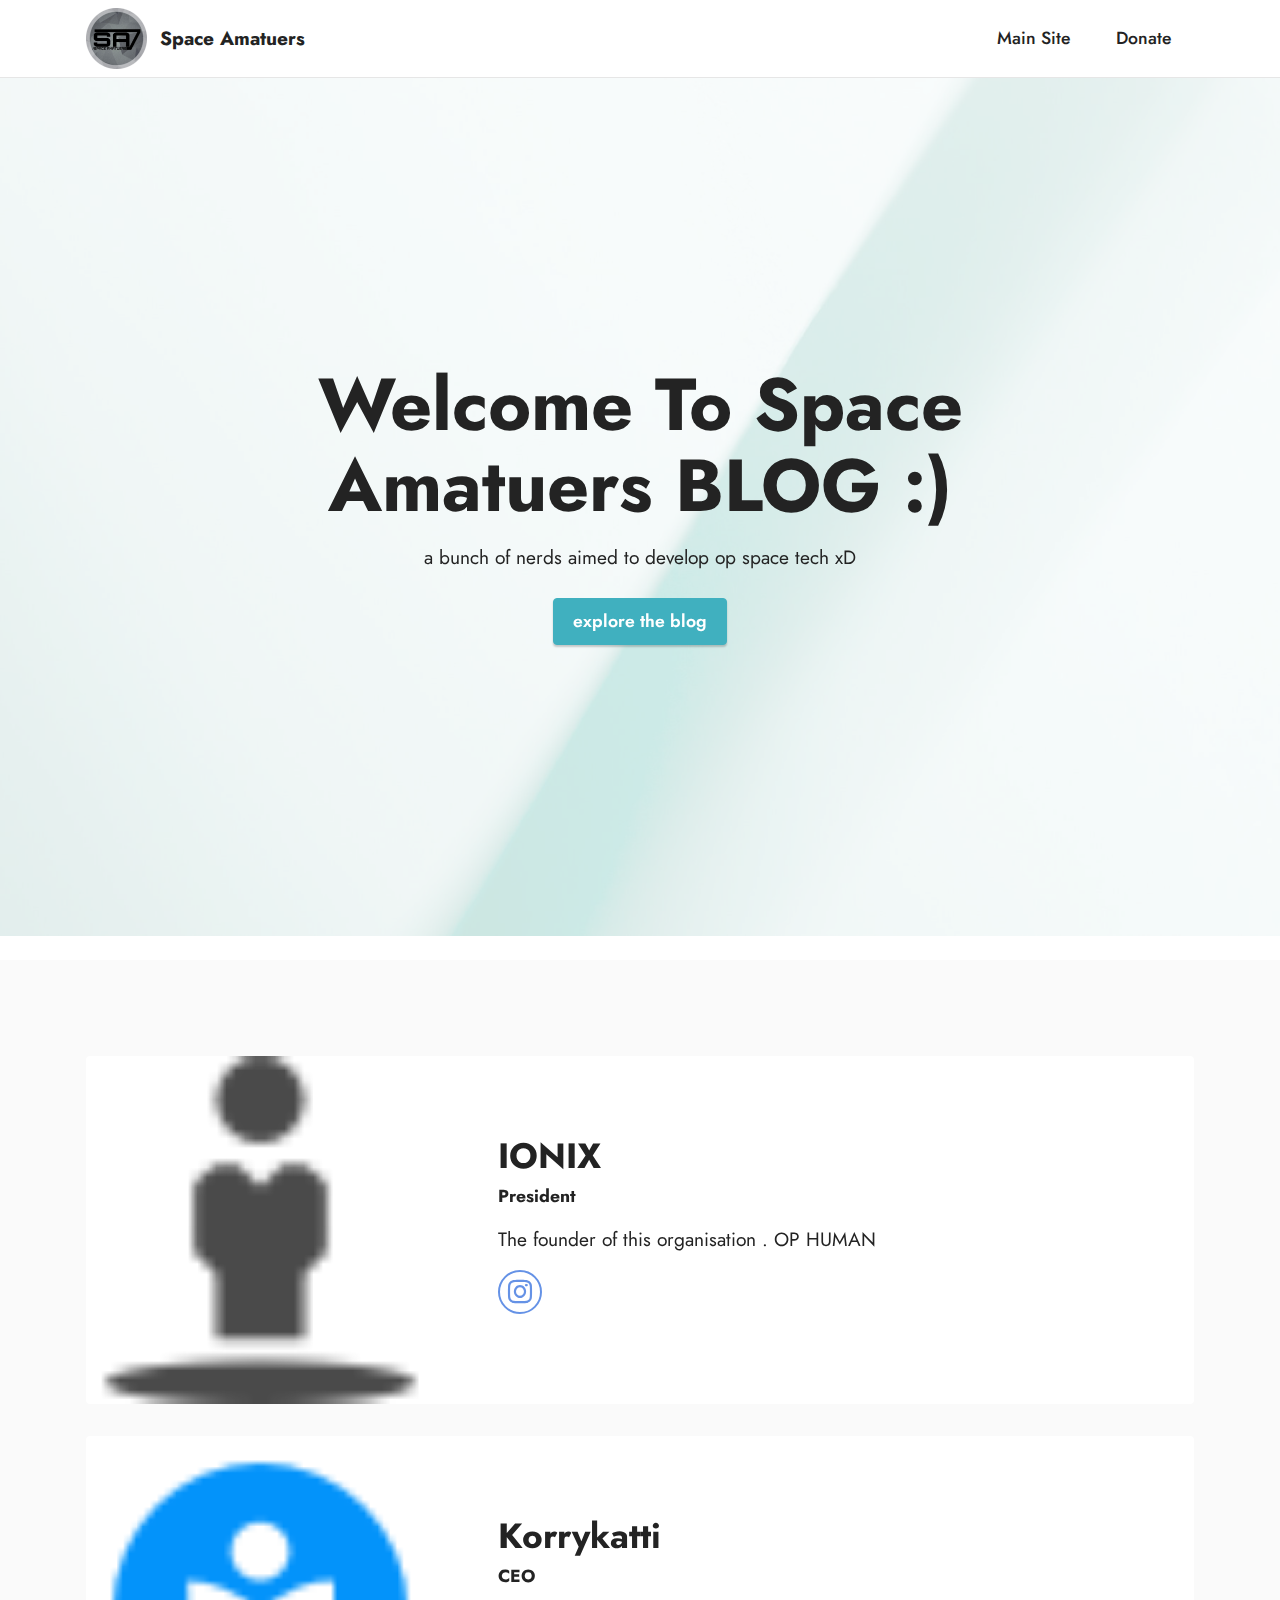
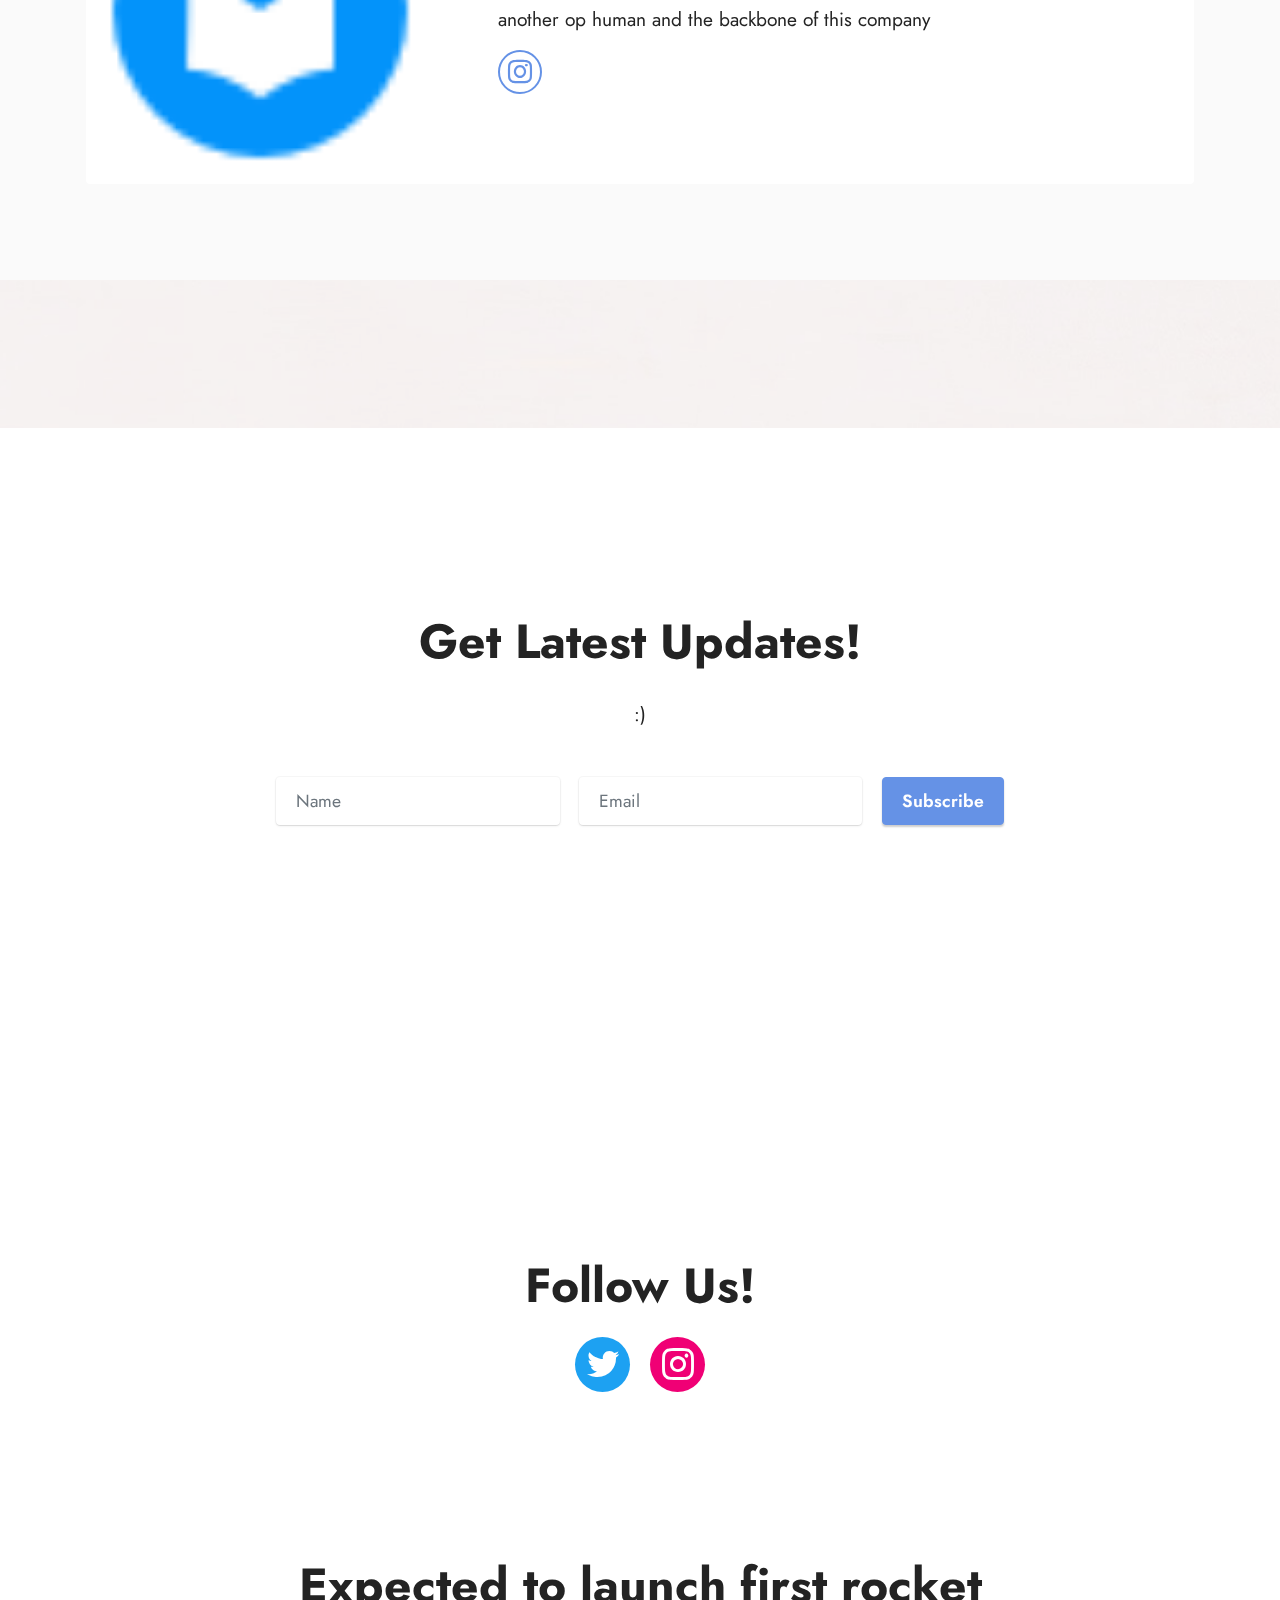
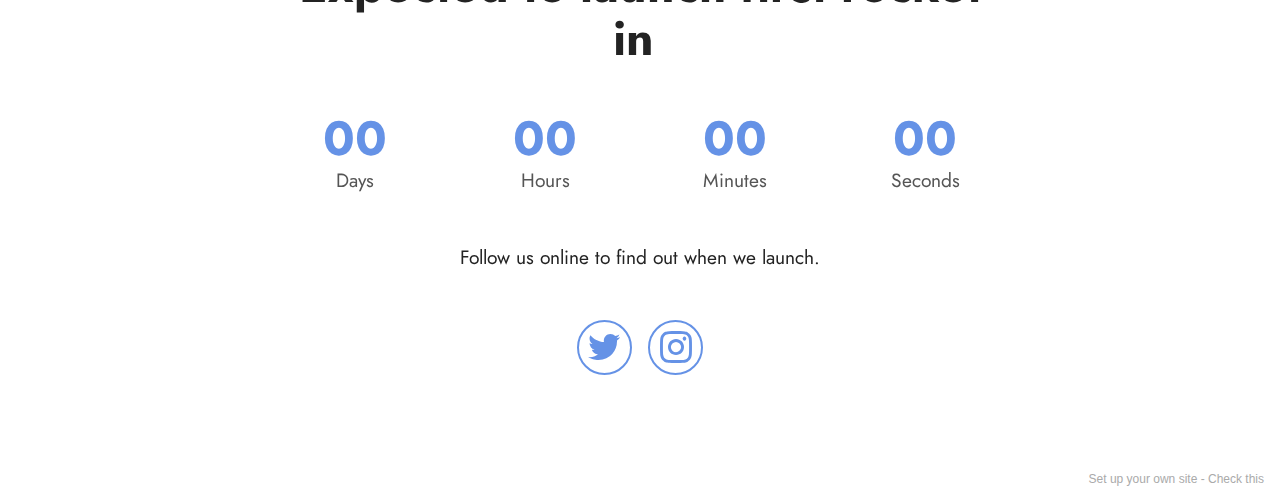
<file: blog/index.html>
<!DOCTYPE html>
<html  >
<head>
    <script async src="https://arc.io/widget.min.js#bWsbqbGH"></script>
  <!-- Site made with Mobirise Website Builder v5.2.0, https://mobirise.com -->
  <meta charset="UTF-8">
  <meta http-equiv="X-UA-Compatible" content="IE=edge">
  <meta name="generator" content="Mobirise v5.2.0, mobirise.com">
  <meta name="viewport" content="width=device-width, initial-scale=1, minimum-scale=1">
  <link rel="shortcut icon" href="assets/images/logo-121x121.png" type="image/x-icon">
  <meta name="description" content="">
  
  
  <title>Home</title>
  <link rel="stylesheet" href="assets/tether/tether.min.css">
  <link rel="stylesheet" href="assets/bootstrap/css/bootstrap.min.css">
  <link rel="stylesheet" href="assets/bootstrap/css/bootstrap-grid.min.css">
  <link rel="stylesheet" href="assets/bootstrap/css/bootstrap-reboot.min.css">
  <link rel="stylesheet" href="assets/dropdown/css/style.css">
  <link rel="stylesheet" href="assets/socicon/css/styles.css">
  <link rel="stylesheet" href="assets/theme/css/style.css">
  <link rel="preload" as="style" href="assets/mobirise/css/mbr-additional.css"><link rel="stylesheet" href="assets/mobirise/css/mbr-additional.css" type="text/css">
  
  
  
  
</head>
<body>
  
  <section class="menu cid-s48OLK6784" once="menu" id="menu1-h">
    
    <nav class="navbar navbar-dropdown navbar-fixed-top navbar-expand-lg">
        <div class="container">
            <div class="navbar-brand">
                <span class="navbar-logo">
                    <a href="https://bit.ly/spaceam">
                        <img src="assets/images/logo-121x121.png" alt="LOGO xD" style="height: 3.8rem;">
                    </a>
                </span>
                <span class="navbar-caption-wrap"><a class="navbar-caption text-black display-7" href="https://mobiri.se">Space Amatuers</a></span>
            </div>
            <button class="navbar-toggler" type="button" data-toggle="collapse" data-target="#navbarSupportedContent" aria-controls="navbarNavAltMarkup" aria-expanded="false" aria-label="Toggle navigation">
                <div class="hamburger">
                    <span></span>
                    <span></span>
                    <span></span>
                    <span></span>
                </div>
            </button>
            <div class="collapse navbar-collapse" id="navbarSupportedContent">
                <ul class="navbar-nav nav-dropdown nav-right" data-app-modern-menu="true"><li class="nav-item"><a class="nav-link link text-black text-primary display-4" href="../index.html">Main Site</a></li>
                    <li class="nav-item"><a class="nav-link link text-black display-4" href="#">
                            Donate</a></li></ul>
                
                
            </div>
        </div>
    </nav>

</section>

<section class="header1 cid-s48MCQYojq mbr-fullscreen mbr-parallax-background" id="header1-f">

    

    <div class="mbr-overlay" style="opacity: 0.8; background-color: rgb(255, 255, 255);"></div>

    <div class="align-center container">
        <div class="row justify-content-center">
            <div class="col-12 col-lg-8">
                <h1 class="mbr-section-title mbr-fonts-style mb-3 display-1"><strong>Welcome To Space Amatuers BLOG :)</strong></h1>
                
                <p class="mbr-text mbr-fonts-style display-7">a bunch of nerds aimed to develop op space tech xD</p>
                <div class="mbr-section-btn mt-3"><a class="btn btn-success display-4" href="page1.html">explore the blog</a></div>
            </div>
        </div>
    </div>
</section>

<section class="team2 cid-stXMzwTHoZ" xmlns="http://www.w3.org/1999/html" id="team2-n">
    
    
    <div class="container">
        <div class="card">
            <div class="card-wrapper">
                <div class="row align-items-center">
                    <div class="col-12 col-md-4">
                        <div class="image-wrapper">
                            <img src="assets/images/mobahero-popup-36x36.png" alt="Mobirise">
                        </div>
                    </div>
                    <div class="col-12 col-md">
                        <div class="card-box">
                            <h5 class="card-title mbr-fonts-style m-0 display-5"><strong>IONIX</strong></h5>
                            <h6 class="mbr-fonts-style mb-3 display-4"><strong>President</strong></h6>
                            <p class="mbr-text mbr-fonts-style display-7">
                                The founder of this organisation . OP HUMAN</p>
                            <div class="social-row display-7">
                                <div class="soc-item">
                                    <a href="https://instagram.com/ionix_lol" target="_blank">
                                        <span class="mbr-iconfont socicon-instagram socicon"></span>
                                    </a>
                                </div>
                                
                                
                                
                                
                            </div>
                        </div>
                    </div>
                </div>
            </div>
        </div>
        <div class="card">
            <div class="card-wrapper">
                <div class="row align-items-center">
                    <div class="col-12 col-md-4">
                        <div class="image-wrapper">
                            <img src="assets/images/news-hover-52x52.png" alt="Mobirise">
                        </div>
                    </div>
                    <div class="col-12 col-md">
                        <div class="card-box">
                            <h5 class="card-title mbr-fonts-style m-0 display-5">
                                <strong>Korrykatti</strong></h5>
                            <h6 class="mbr-fonts-style mb-3 display-4"><strong>CEO</strong></h6>
                            <p class="mbr-text mbr-fonts-style display-7">another op human and the backbone of this company</p>
                            <div class="social-row display-7">
                                <div class="soc-item">
                                    <a href="https://www.instagram.com/korrykatti" target="_blank">
                                        <span class="mbr-iconfont socicon-instagram socicon"></span>
                                    </a>
                                </div>
                                
                                
                                
                                
                            </div>
                        </div>
                    </div>
                </div>
            </div>
        </div>
        
    </div>
</section>

<section class="form1 cid-stXMGZppl1 mbr-fullscreen mbr-parallax-background" id="form1-o">

    

    <div class="mbr-overlay" style="opacity: 0.5; background-color: rgb(255, 255, 255);"></div>
    <div class="align-center container">
        <div class="row justify-content-center">
            <div class="col-lg-8 mx-auto mbr-form" data-form-type="formoid">
                <form action="https://mobirise.eu/" method="POST" class="mbr-form form-with-styler" data-form-title="Form Name"><input type="hidden" name="email" data-form-email="true" value="2wjoGCoScA8LZFZktb3PPULdz0rKNxAmo6jrQlNFL07ZxHgnu+tak5L5BPbIkoi8bCqcopTwocOdPxc4SfxJAHR1H9FAG8+xEqozVLywsSgR/BvzwrMxlSf3TjC3Fke0">
                    <div class="">
                        <div hidden="hidden" data-form-alert="" class="alert alert-success col-12">Thanks for filling
                            out the form!</div>
                        <div hidden="hidden" data-form-alert-danger="" class="alert alert-danger col-12">Oops...! some
                            problem!</div>
                    </div>
                    <div class="dragArea row">
                        <div class="col-12">
                            <h1 class="mbr-section-title mb-4 display-2">
                                <strong>Get Latest Updates!</strong>
                            </h1>
                        </div>
                        <div class="col-12">
                            <p class="mbr-text mbr-fonts-style mb-5 display-7">:)</p>
                        </div>
                        <div class="col-md col-12 form-group" data-for="name">
                            <input type="text" name="name" placeholder="Name" data-form-field="Name" class="form-control" id="name-form1-o">
                        </div>
                        <div class="col-md col-12 form-group" data-for="email">
                            <input type="email" name="email" placeholder="Email" data-form-field="Email" class="form-control" id="email-form1-o">
                        </div>
                        <div class="mbr-section-btn col-12 col-md-auto">
                            <button type="submit" class="btn btn-primary display-4">Subscribe</button>
                        </div>
                    </div>
                </form>
            </div>
        </div>
    </div>
</section>

<section class="share3 cid-stXM8YTeUo" id="share3-k">
    
     
    
    

    <div class="container">
        <div class="media-container-row">
            <div class="col-12">
                <h3 class="mbr-section-title align-center mb-3 mbr-fonts-style display-2">
                    <strong>Follow Us!</strong>
                </h3>
                <div class="social-list align-center">
                   
                    
                        <a class="iconfont-wrapper bg-twitter m-2" href="https://twitter.com/SAmatuers" target="_blank">
                            <span class="socicon-twitter socicon"></span>
                        </a>
                        <a class="iconfont-wrapper bg-instagram m-2" href="https://instagram.com/space_amatuers04" target="_blank">
                            <span class="socicon-instagram socicon"></span>
                        </a>
                        
                        
                        
                        
                        
                        
                        
                        
                </div>
            </div>
        </div>
    </div>
</section>

<section class="countdown3 cid-stXMJ8f7lE" id="countdown3-p">
    
    
    <div class="container">
        <div class="row justify-content-center">
            <div class="col-lg-8">
                <h3 class="mbr-section-title mb-5 align-center mbr-fonts-style display-2"><strong>Expected to launch first rocket in&nbsp;</strong></h3>
                
                <div class="countdown-cont align-center mb-5">
                    <div class="daysCountdown col-xs-3 col-sm-3 col-md-3" title="Days"></div>
                    <div class="hoursCountdown col-xs-3 col-sm-3 col-md-3" title="Hours"></div>
                    <div class="minutesCountdown col-xs-3 col-sm-3 col-md-3" title="Minutes"></div>
                    <div class="secondsCountdown col-xs-3 col-sm-3 col-md-3" title="Seconds"></div>
                    <div class="countdown" data-due-date="2024/01/01"></div>
                </div>
                <p class="mbr-text mb-5 align-center mbr-fonts-style display-7">
                    Follow us online to find out when we launch.
                </p>
                <div class="icons-menu row justify-content-center display-7">
                    
                    
                    
                    
                <div class="soc-item col-auto">
                        <a href="https://twitter.com/SAmatuers" target="_blank" class="social__link">
                            <span class="mbr-iconfont socicon-twitter socicon"></span>
                        </a>
                    </div><div class="soc-item col-auto">
                        <a href="https://instagram.com/space_amatuers04" target="_blank" class="social__link">
                            <span class="mbr-iconfont socicon-instagram socicon"></span>
                        </a>
                    </div></div>
                
            </div>
        </div>
    </div>
</section><section style="background-color: #fff; font-family: -apple-system, BlinkMacSystemFont, 'Segoe UI', 'Roboto', 'Helvetica Neue', Arial, sans-serif; color:#aaa; font-size:12px; padding: 0; align-items: center; display: flex;"><a href="https://mobirise.site/a" style="flex: 1 1; height: 3rem; padding-left: 1rem;"></a><p style="flex: 0 0 auto; margin:0; padding-right:1rem;">Set up your own site - <a href="https://mobirise.site/v" style="color:#aaa;">Check this</a></p></section><script src="assets/web/assets/jquery/jquery.min.js"></script>  <script src="assets/popper/popper.min.js"></script>  <script src="assets/tether/tether.min.js"></script>  <script src="assets/bootstrap/js/bootstrap.min.js"></script>  <script src="assets/smoothscroll/smooth-scroll.js"></script>  <script src="assets/parallax/jarallax.min.js"></script>  <script src="assets/dropdown/js/nav-dropdown.js"></script>  <script src="assets/dropdown/js/navbar-dropdown.js"></script>  <script src="assets/touchswipe/jquery.touch-swipe.min.js"></script>  <script src="assets/countdown/jquery.countdown.min.js"></script>  <script src="assets/theme/js/script.js"></script>  <script src="assets/formoid/formoid.min.js"></script>  
  
  
</body>
</html>
</file>
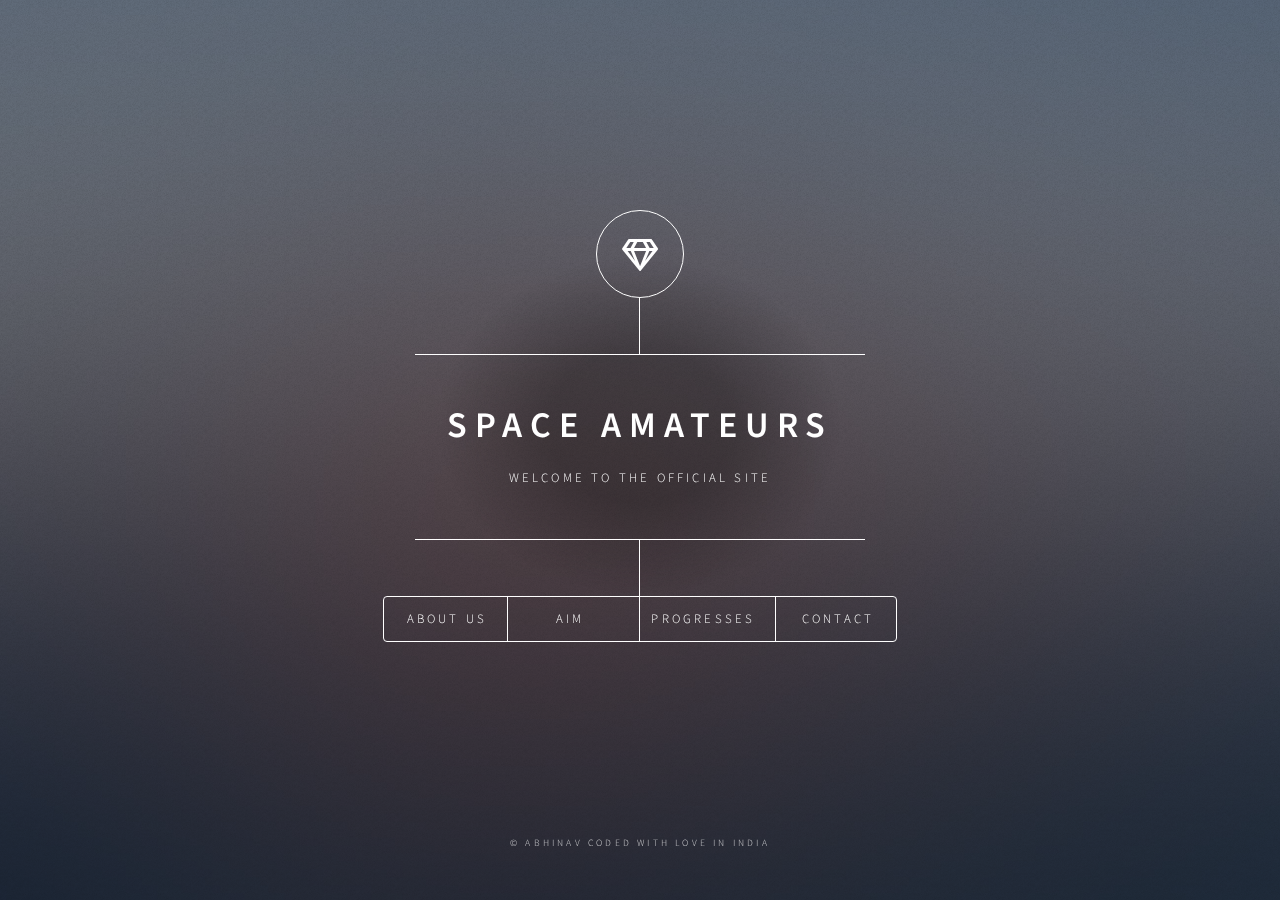
<file: more.html>
<!DOCTYPE HTML>
<!--
	Dimension by HTML5 UP
	html5up.net | @ajlkn
	Free for personal and commercial use under the CCA 3.0 license (html5up.net/license)
-->
<html>
	<head>
		<title>SPACE AMATEURS</title>
		<meta charset="utf-8" />
		<meta name="viewport" content="width=device-width, initial-scale=1, user-scalable=no" />
		<link rel="stylesheet" href="assets/css/main.css" />
		<noscript><link rel="stylesheet" href="assets/css/noscript.css" /></noscript>
    
		<script async src="https://arc.io/widget.min.js#bWsbqbGH"></script>
    </head>
	<body class="is-preload">

		<!-- Wrapper -->
			<div id="wrapper">

				<!-- Header -->
					<header id="header">
						<div class="logo">
							<span class="icon fa-gem"></span>
							<!--<img src ="images/favicon.png"></img>-->
						</div>
						<div class="content">
							<div class="inner">
								<h1>Space Amateurs </h1>
								<p>Welcome To The Official Site</p>
							</div>
						</div>
						<nav>
							<ul>
								<li><a href="#intro">About us</a></li>
								<li><a href="#work">AIM</a></li>
								<li><a href="#about">PROGRESSES</a></li>
								<li><a href="#contact">CONTACT</a></li>
								<!--<li><a href="#elements">Elements</a></li>-->
							</ul>
						</nav>
					</header>

				<!-- Main -->
					<div id="main">

						<!-- Intro -->
							<article id="intro">
								<h2 class="major">About us </h2>
								<span class="image main"><img src="images\1.png" alt="" /></span>
								<p> We are just a bunch of nerds who are trying our minds on space technology and nanotech</p>
								<p>And Trying To Something like Mr. Elon Musk . We are planning new ideas everytime and working on them</p>
							</article>

						<!-- Work -->
							<article id="work">
								<h2 class="major">OUR AIM</h2>
								<span class="image main"><img src="images/pic02.jpg" alt="" /></span>
								<p>We love physics and we know you too like it . So we are just student who are trying to learn more physics than given in books and apply them . </p>
								<p>Basically our aim is to develop low cost rockets and utilize them in real life . Since we are just students we are only able to test model rockets currently but hope to do more soon as we progress . </p>
							</article>

						<!-- About -->
							<article id="about">
								<h2 class="major"> PROGRESSES</h2>
								<span class="image main"><img src="images/pic03.jpg" alt="" /></span>
								<p> YOU CAN VIEW OUR PROGRESSES ON OUR <a href= "https://instagram.com/space_amateurs04">Instagram page</a></p>
							</article>

						<!-- Contact -->
							<article id="contact">
								<h2 class="major">Contact</h2>
								<form method="post" action="#">
									<div class="fields">
										<div class="field half">
											<label for="name">Name</label>
											<input type="text" name="name" id="name" />
										</div>
										<div class="field half">
											<label for="email">Email</label>
											<input type="text" name="email" id="email" />
										</div>
										<div class="field">
											<label for="message">Message</label>
											<textarea name="message" id="message" rows="4"></textarea>
										</div>
									</div>
									<ul class="actions">
										<li><input type="submit" value="Send Message" class="primary" /></li>
										<li><input type="reset" value="Reset" /></li>
									</ul>
								</form>
								<ul class="icons">
									<li><a href="https://twitter.com/SAmatuers" class="icon brands fa-twitter"><span class="label">Twitter</span></a></li>
									
									<li><a href="https://www.instagram.com/space_amatuers04/" class="icon brands fa-instagram"><span class="label">Instagram</span></a></li>
									<li><a href="https://github.com/abhinavquadworld" class="icon brands fa-github"><span class="label">GitHub</span></a></li>
								</ul>
							</article>

						<!-- Elements -->
							<article id="elements">
								<h2 class="major">Elements</h2>

								<section>
									<h3 class="major">Text</h3>
									<p>This is <b>bold</b> and this is <strong>strong</strong>. This is <i>italic</i> and this is <em>emphasized</em>.
									This is <sup>superscript</sup> text and this is <sub>subscript</sub> text.
									This is <u>underlined</u> and this is code: <code>for (;;) { ... }</code>. Finally, <a href="#">this is a link</a>.</p>
									<hr />
									<h2>Heading Level 2</h2>
									<h3>Heading Level 3</h3>
									<h4>Heading Level 4</h4>
									<h5>Heading Level 5</h5>
									<h6>Heading Level 6</h6>
									<hr />
									<h4>Blockquote</h4>
									<blockquote>Fringilla nisl. Donec accumsan interdum nisi, quis tincidunt felis sagittis eget tempus euismod. Vestibulum ante ipsum primis in faucibus vestibulum. Blandit adipiscing eu felis iaculis volutpat ac adipiscing accumsan faucibus. Vestibulum ante ipsum primis in faucibus lorem ipsum dolor sit amet nullam adipiscing eu felis.</blockquote>
									<h4>Preformatted</h4>
									<pre><code>i = 0;

while (!deck.isInOrder()) {
    print 'Iteration ' + i;
    deck.shuffle();
    i++;
}

print 'It took ' + i + ' iterations to sort the deck.';</code></pre>
								</section>

								<section>
									<h3 class="major">Lists</h3>

									<h4>Unordered</h4>
									<ul>
										<li>Dolor pulvinar etiam.</li>
										<li>Sagittis adipiscing.</li>
										<li>Felis enim feugiat.</li>
									</ul>

									<h4>Alternate</h4>
									<ul class="alt">
										<li>Dolor pulvinar etiam.</li>
										<li>Sagittis adipiscing.</li>
										<li>Felis enim feugiat.</li>
									</ul>

									<h4>Ordered</h4>
									<ol>
										<li>Dolor pulvinar etiam.</li>
										<li>Etiam vel felis viverra.</li>
										<li>Felis enim feugiat.</li>
										<li>Dolor pulvinar etiam.</li>
										<li>Etiam vel felis lorem.</li>
										<li>Felis enim et feugiat.</li>
									</ol>
									<h4>Icons</h4>
									<ul class="icons">
										<li><a href="#" class="icon brands fa-twitter"><span class="label">Twitter</span></a></li>
										<li><a href="#" class="icon brands fa-facebook-f"><span class="label">Facebook</span></a></li>
										<li><a href="#" class="icon brands fa-instagram"><span class="label">Instagram</span></a></li>
										<li><a href="#" class="icon brands fa-github"><span class="label">Github</span></a></li>
									</ul>

									<h4>Actions</h4>
									<ul class="actions">
										<li><a href="#" class="button primary">Default</a></li>
										<li><a href="#" class="button">Default</a></li>
									</ul>
									<ul class="actions stacked">
										<li><a href="#" class="button primary">Default</a></li>
										<li><a href="#" class="button">Default</a></li>
									</ul>
								</section>

								<section>
									<h3 class="major">Table</h3>
									<h4>Default</h4>
									<div class="table-wrapper">
										<table>
											<thead>
												<tr>
													<th>Name</th>
													<th>Description</th>
													<th>Price</th>
												</tr>
											</thead>
											<tbody>
												<tr>
													<td>Item One</td>
													<td>Ante turpis integer aliquet porttitor.</td>
													<td>29.99</td>
												</tr>
												<tr>
													<td>Item Two</td>
													<td>Vis ac commodo adipiscing arcu aliquet.</td>
													<td>19.99</td>
												</tr>
												<tr>
													<td>Item Three</td>
													<td> Morbi faucibus arcu accumsan lorem.</td>
													<td>29.99</td>
												</tr>
												<tr>
													<td>Item Four</td>
													<td>Vitae integer tempus condimentum.</td>
													<td>19.99</td>
												</tr>
												<tr>
													<td>Item Five</td>
													<td>Ante turpis integer aliquet porttitor.</td>
													<td>29.99</td>
												</tr>
											</tbody>
											<tfoot>
												<tr>
													<td colspan="2"></td>
													<td>100.00</td>
												</tr>
											</tfoot>
										</table>
									</div>

									<h4>Alternate</h4>
									<div class="table-wrapper">
										<table class="alt">
											<thead>
												<tr>
													<th>Name</th>
													<th>Description</th>
													<th>Price</th>
												</tr>
											</thead>
											<tbody>
												<tr>
													<td>Item One</td>
													<td>Ante turpis integer aliquet porttitor.</td>
													<td>29.99</td>
												</tr>
												<tr>
													<td>Item Two</td>
													<td>Vis ac commodo adipiscing arcu aliquet.</td>
													<td>19.99</td>
												</tr>
												<tr>
													<td>Item Three</td>
													<td> Morbi faucibus arcu accumsan lorem.</td>
													<td>29.99</td>
												</tr>
												<tr>
													<td>Item Four</td>
													<td>Vitae integer tempus condimentum.</td>
													<td>19.99</td>
												</tr>
												<tr>
													<td>Item Five</td>
													<td>Ante turpis integer aliquet porttitor.</td>
													<td>29.99</td>
												</tr>
											</tbody>
											<tfoot>
												<tr>
													<td colspan="2"></td>
													<td>100.00</td>
												</tr>
											</tfoot>
										</table>
									</div>
								</section>

								<section>
									<h3 class="major">Buttons</h3>
									<ul class="actions">
										<li><a href="#" class="button primary">Primary</a></li>
										<li><a href="#" class="button">Default</a></li>
									</ul>
									<ul class="actions">
										<li><a href="#" class="button">Default</a></li>
										<li><a href="#" class="button small">Small</a></li>
									</ul>
									<ul class="actions">
										<li><a href="#" class="button primary icon solid fa-download">Icon</a></li>
										<li><a href="#" class="button icon solid fa-download">Icon</a></li>
									</ul>
									<ul class="actions">
										<li><span class="button primary disabled">Disabled</span></li>
										<li><span class="button disabled">Disabled</span></li>
									</ul>
								</section>

								<section>
									<h3 class="major">Form</h3>
									<form method="post" action="#">
										<div class="fields">
											<div class="field half">
												<label for="demo-name">Name</label>
												<input type="text" name="demo-name" id="demo-name" value="" placeholder="Jane Doe" />
											</div>
											<div class="field half">
												<label for="demo-email">Email</label>
												<input type="email" name="demo-email" id="demo-email" value="" placeholder="jane@untitled.tld" />
											</div>
											<div class="field">
												<label for="demo-category">Category</label>
												<select name="demo-category" id="demo-category">
													<option value="">-</option>
													<option value="1">Manufacturing</option>
													<option value="1">Shipping</option>
													<option value="1">Administration</option>
													<option value="1">Human Resources</option>
												</select>
											</div>
											<div class="field half">
												<input type="radio" id="demo-priority-low" name="demo-priority" checked>
												<label for="demo-priority-low">Low</label>
											</div>
											<div class="field half">
												<input type="radio" id="demo-priority-high" name="demo-priority">
												<label for="demo-priority-high">High</label>
											</div>
											<div class="field half">
												<input type="checkbox" id="demo-copy" name="demo-copy">
												<label for="demo-copy">Email me a copy</label>
											</div>
											<div class="field half">
												<input type="checkbox" id="demo-human" name="demo-human" checked>
												<label for="demo-human">Not a robot</label>
											</div>
											<div class="field">
												<label for="demo-message">Message</label>
												<textarea name="demo-message" id="demo-message" placeholder="Enter your message" rows="6"></textarea>
											</div>
										</div>
										<ul class="actions">
											<li><input type="submit" value="Send Message" class="primary" /></li>
											<li><input type="reset" value="Reset" /></li>
										</ul>
									</form>
								</section>

							</article>

					</div>

				<!-- Footer -->
					<footer id="footer">
						<p class="copyright">&copy; Abhinav coded with love in India </p>
					</footer>

			</div>

		<!-- BG -->
			<div id="bg"></div>

		<!-- Scripts -->
			<script src="assets/js/jquery.min.js"></script>
			<script src="assets/js/browser.min.js"></script>
			<script src="assets/js/breakpoints.min.js"></script>
			<script src="assets/js/util.js"></script>
			<script src="assets/js/main.js"></script>

	</body>
</html>
</file>
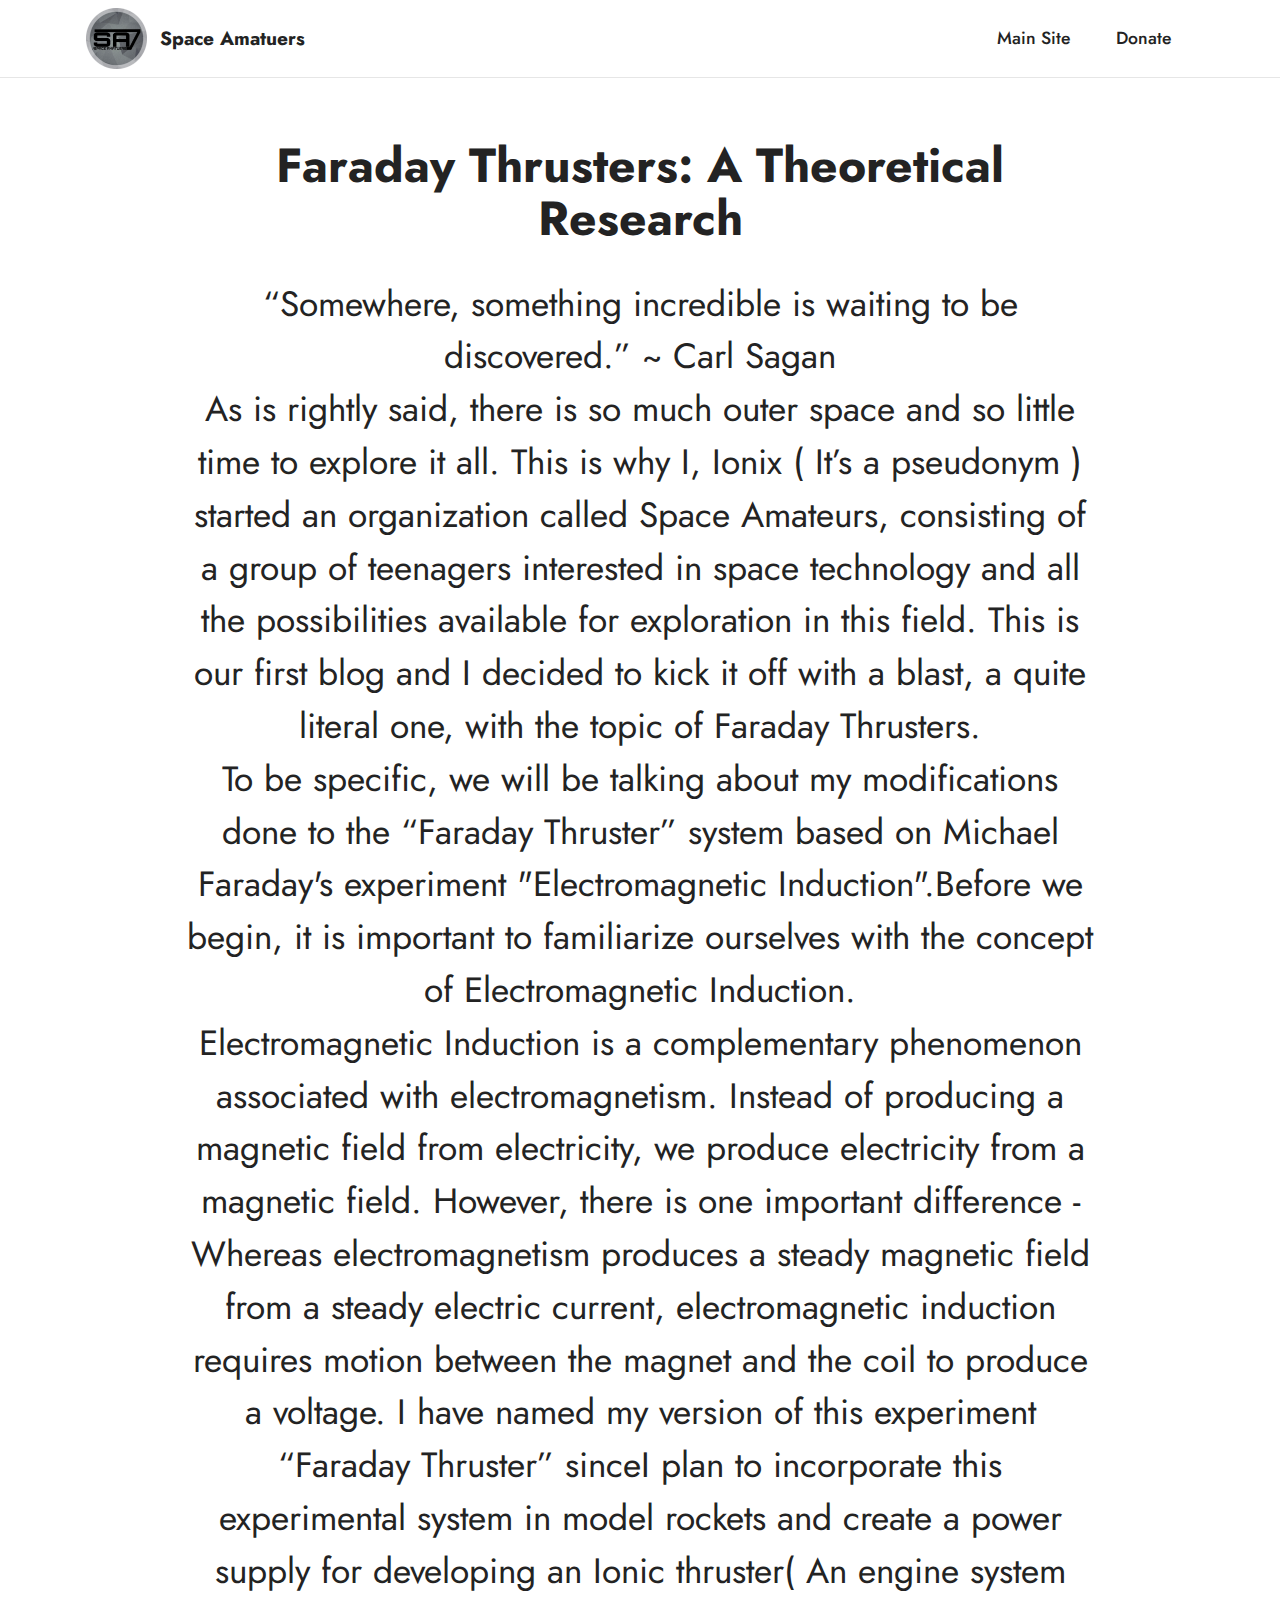
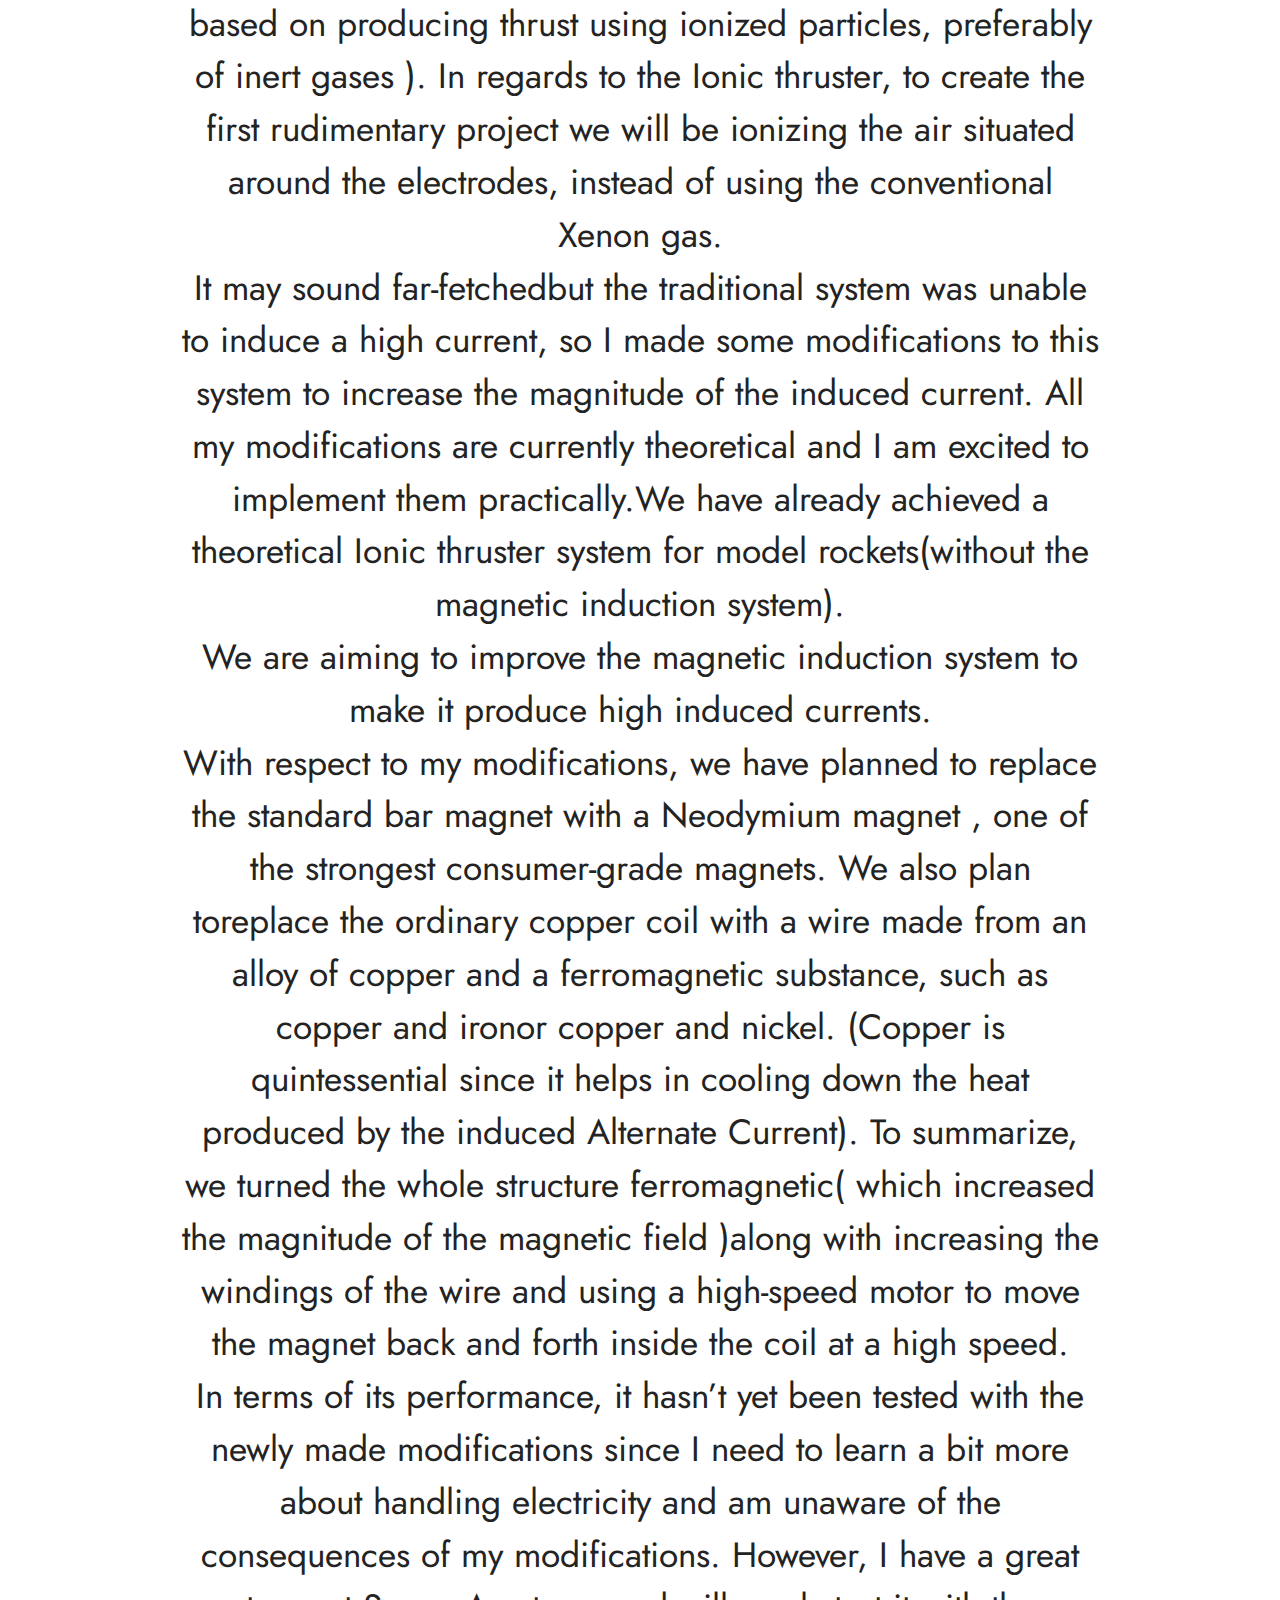
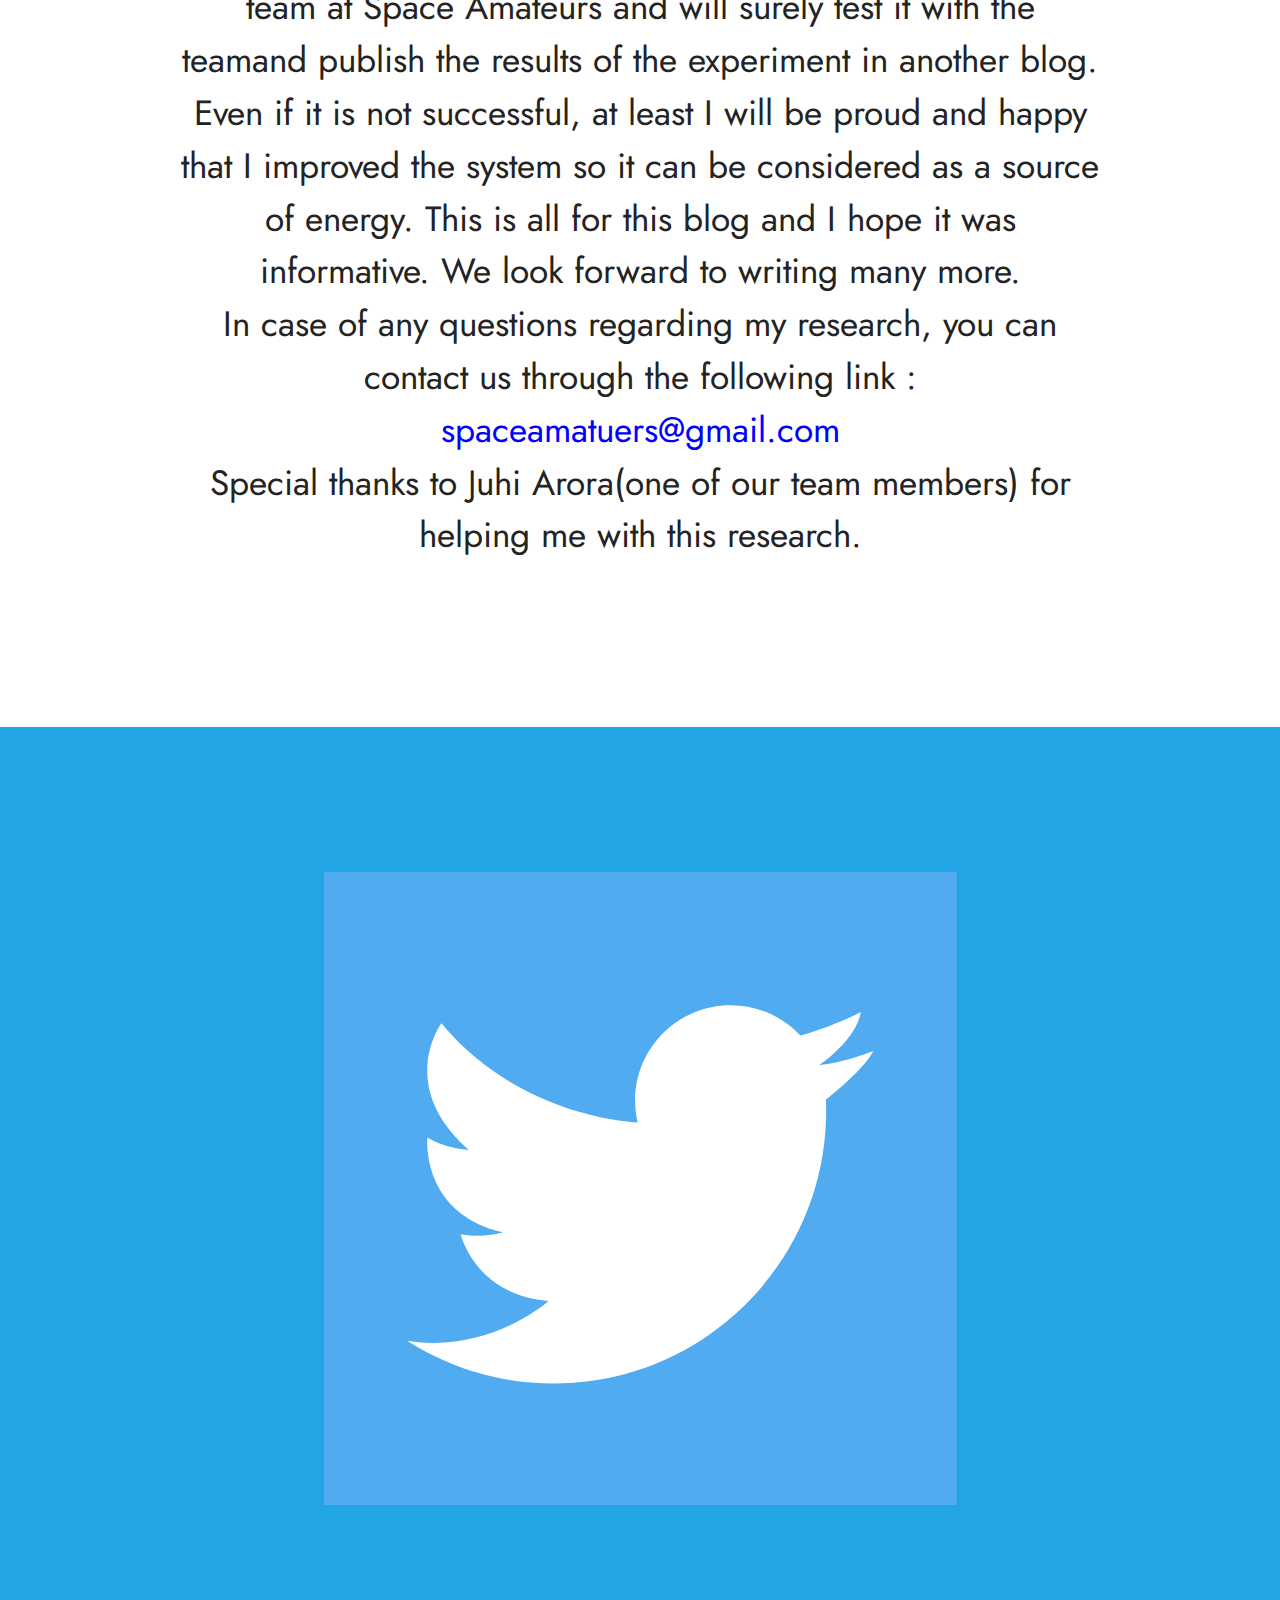
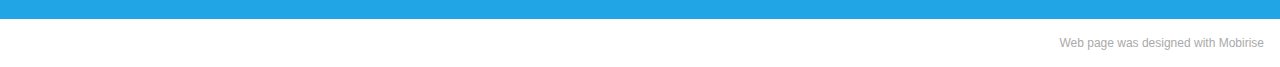
<file: blog/1.html>
<!DOCTYPE html>
<html  >
<head>
    <script async src="https://arc.io/widget.min.js#bWsbqbGH"></script>
  <!-- Site made with Mobirise Website Builder v5.2.0, https://mobirise.com -->
  <meta charset="UTF-8">
  <meta http-equiv="X-UA-Compatible" content="IE=edge">
  <meta name="generator" content="Mobirise v5.2.0, mobirise.com">
  <meta name="viewport" content="width=device-width, initial-scale=1, minimum-scale=1">
  <link rel="shortcut icon" href="assets/images/logo-121x121.png" type="image/x-icon">
  <meta name="description" content="">
  
  
  <title>faraday thrusters</title>
  <link rel="stylesheet" href="assets/tether/tether.min.css">
  <link rel="stylesheet" href="assets/bootstrap/css/bootstrap.min.css">
  <link rel="stylesheet" href="assets/bootstrap/css/bootstrap-grid.min.css">
  <link rel="stylesheet" href="assets/bootstrap/css/bootstrap-reboot.min.css">
  <link rel="stylesheet" href="assets/dropdown/css/style.css">
  <link rel="stylesheet" href="assets/socicon/css/styles.css">
  <link rel="stylesheet" href="assets/theme/css/style.css">
  <link rel="preload" as="style" href="assets/mobirise/css/mbr-additional.css"><link rel="stylesheet" href="assets/mobirise/css/mbr-additional.css" type="text/css">
  
  
  
  
</head>
<body>
  
  <section class="menu cid-s48OLK6784" once="menu" id="menu1-v">
    
    <nav class="navbar navbar-dropdown navbar-fixed-top navbar-expand-lg">
        <div class="container">
            <div class="navbar-brand">
                <span class="navbar-logo">
                    <a href="https://bit.ly/spaceam">
                        <img src="assets/images/logo-121x121.png" alt="LOGO xD" style="height: 3.8rem;">
                    </a>
                </span>
                <span class="navbar-caption-wrap"><a class="navbar-caption text-black display-7" href="https://mobiri.se">Space Amatuers</a></span>
            </div>
            <button class="navbar-toggler" type="button" data-toggle="collapse" data-target="#navbarSupportedContent" aria-controls="navbarNavAltMarkup" aria-expanded="false" aria-label="Toggle navigation">
                <div class="hamburger">
                    <span></span>
                    <span></span>
                    <span></span>
                    <span></span>
                </div>
            </button>
            <div class="collapse navbar-collapse" id="navbarSupportedContent">
                <ul class="navbar-nav nav-dropdown nav-right" data-app-modern-menu="true"><li class="nav-item"><a class="nav-link link text-black text-primary display-4" href="../index.html">Main Site</a></li>
                    <li class="nav-item"><a class="nav-link link text-black display-4" href="#">
                            Donate</a></li></ul>
                
                
            </div>
        </div>
    </nav>

</section>

<section class="content4 cid-su3G9qbpJy" id="content4-x">
    
    
    <div class="container">
        <div class="row justify-content-center">
            <div class="title col-md-12 col-lg-10">
                <h3 class="mbr-section-title mbr-fonts-style align-center mb-4 display-2"><strong>Faraday Thrusters: A Theoretical Research</strong></h3>
                <h4 class="mbr-section-subtitle align-center mbr-fonts-style mb-4 display-5">
<div>“Somewhere, something incredible is waiting to be discovered.” ~ Carl Sagan
</div><div>As is rightly said, there is so much outer space and so little time to explore it all. This is why I, Ionix ( It’s a pseudonym ) started an organization called Space Amateurs, consisting of a group of teenagers interested in space technology and all the possibilities available for exploration in this field. This is our first blog and I decided to kick it off with a blast, a quite literal one, with the topic of Faraday Thrusters.
</div><div>To be specific, we will be talking about my modifications done to the “Faraday Thruster” system based on Michael Faraday's experiment "Electromagnetic Induction".Before we begin, it is important to familiarize ourselves with the concept of Electromagnetic Induction.
</div><div>
</div><div>Electromagnetic Induction is a complementary phenomenon associated with electromagnetism. Instead of producing a magnetic field from electricity, we produce electricity from a magnetic field. However, there is one important difference -Whereas electromagnetism produces a steady magnetic field from a steady electric current, electromagnetic induction requires motion between the magnet and the coil to produce a voltage. I have named my version of this experiment “Faraday Thruster” sinceI plan to incorporate this experimental system in model rockets and create a power supply for developing an Ionic thruster( An engine system based on producing thrust using ionized particles, preferably of inert gases ). In regards to the Ionic thruster, to create the first rudimentary project we will be ionizing the air situated around the electrodes, instead of using the conventional Xenon gas.
</div><div>It may sound far-fetchedbut the traditional system was unable to induce a high current, so I made some modifications to this system to increase the magnitude of the induced current. All my modifications are currently theoretical and I am excited to implement them practically.We have already achieved a theoretical Ionic thruster system for model rockets(without the magnetic induction system).
</div><div>We are aiming to improve the magnetic induction system to make it produce high induced currents. 
</div><div>
</div><div>With respect to my modifications, we have planned to replace the standard bar magnet  with a Neodymium magnet , one of the strongest consumer-grade magnets. We also plan toreplace the ordinary copper coil  with a wire made from an alloy of copper and a ferromagnetic substance, such as copper and ironor copper and nickel. (Copper is quintessential since it helps in cooling down the heat produced by the induced Alternate Current). To summarize, we turned the whole structure ferromagnetic( which increased the magnitude of the magnetic field )along with increasing the windings of the wire and using a high-speed motor to move the magnet back and forth inside the coil at a high speed. 
</div><div>
</div><div>In terms of its performance, it hasn’t yet been tested with the newly made modifications since I need to learn a bit more about handling electricity and am unaware of the consequences of my modifications. However, I have a great team at Space Amateurs and will surely test it with the teamand publish the results of the experiment in another blog. 
</div><div>
</div><div>Even if it is not successful, at least I will be proud and happy that I improved the system so it can be considered as a source of energy. This is all for this blog and I hope it was informative. We look forward to writing many more.
</div><div>In case of any questions regarding my research, you can contact us through the following link :
</div><div><font color = "blue">spaceamatuers@gmail.com</font>
</div><div>
</div><div>
</div><div>Special thanks to Juhi Arora(one of our team members) for helping me with this research.
</div><div><br></div></h4>
                
            </div>
        </div>
    </div>
</section>

<section class="twitter cid-su3Gp1vFGA" id="twitter-m5-y">
    
    <div class="container">
        
        <div class="row justify-content-center mt-4">
            <div class="col-12 col-lg-7">
                <div class="twitter-wrapper">
                    <a class="twitter-timeline" data-height="700" href="https://twitter.com/SAmatuers?ref_src=twsrc%5Etfw">Tweets by
                        }</a>
                </div>
            </div>
        </div>
    </div>
</section><section style="background-color: #fff; font-family: -apple-system, BlinkMacSystemFont, 'Segoe UI', 'Roboto', 'Helvetica Neue', Arial, sans-serif; color:#aaa; font-size:12px; padding: 0; align-items: center; display: flex;"><a href="https://mobirise.site/c" style="flex: 1 1; height: 3rem; padding-left: 1rem;"></a><p style="flex: 0 0 auto; margin:0; padding-right:1rem;">Web page was <a href="https://mobirise.site/h" style="color:#aaa;">designed with</a> Mobirise</p></section><script src="assets/web/assets/jquery/jquery.min.js"></script>  <script src="assets/popper/popper.min.js"></script>  <script src="assets/tether/tether.min.js"></script>  <script src="assets/bootstrap/js/bootstrap.min.js"></script>  <script src="assets/smoothscroll/smooth-scroll.js"></script>  <script src="assets/dropdown/js/nav-dropdown.js"></script>  <script src="assets/dropdown/js/navbar-dropdown.js"></script>  <script src="assets/touchswipe/jquery.touch-swipe.min.js"></script>  <script src="https://platform.twitter.com/widgets.js"></script>  <script src="assets/reloader/script.js"></script>  <script src="assets/theme/js/script.js"></script>  
  
  
</body>
</html>
</file>
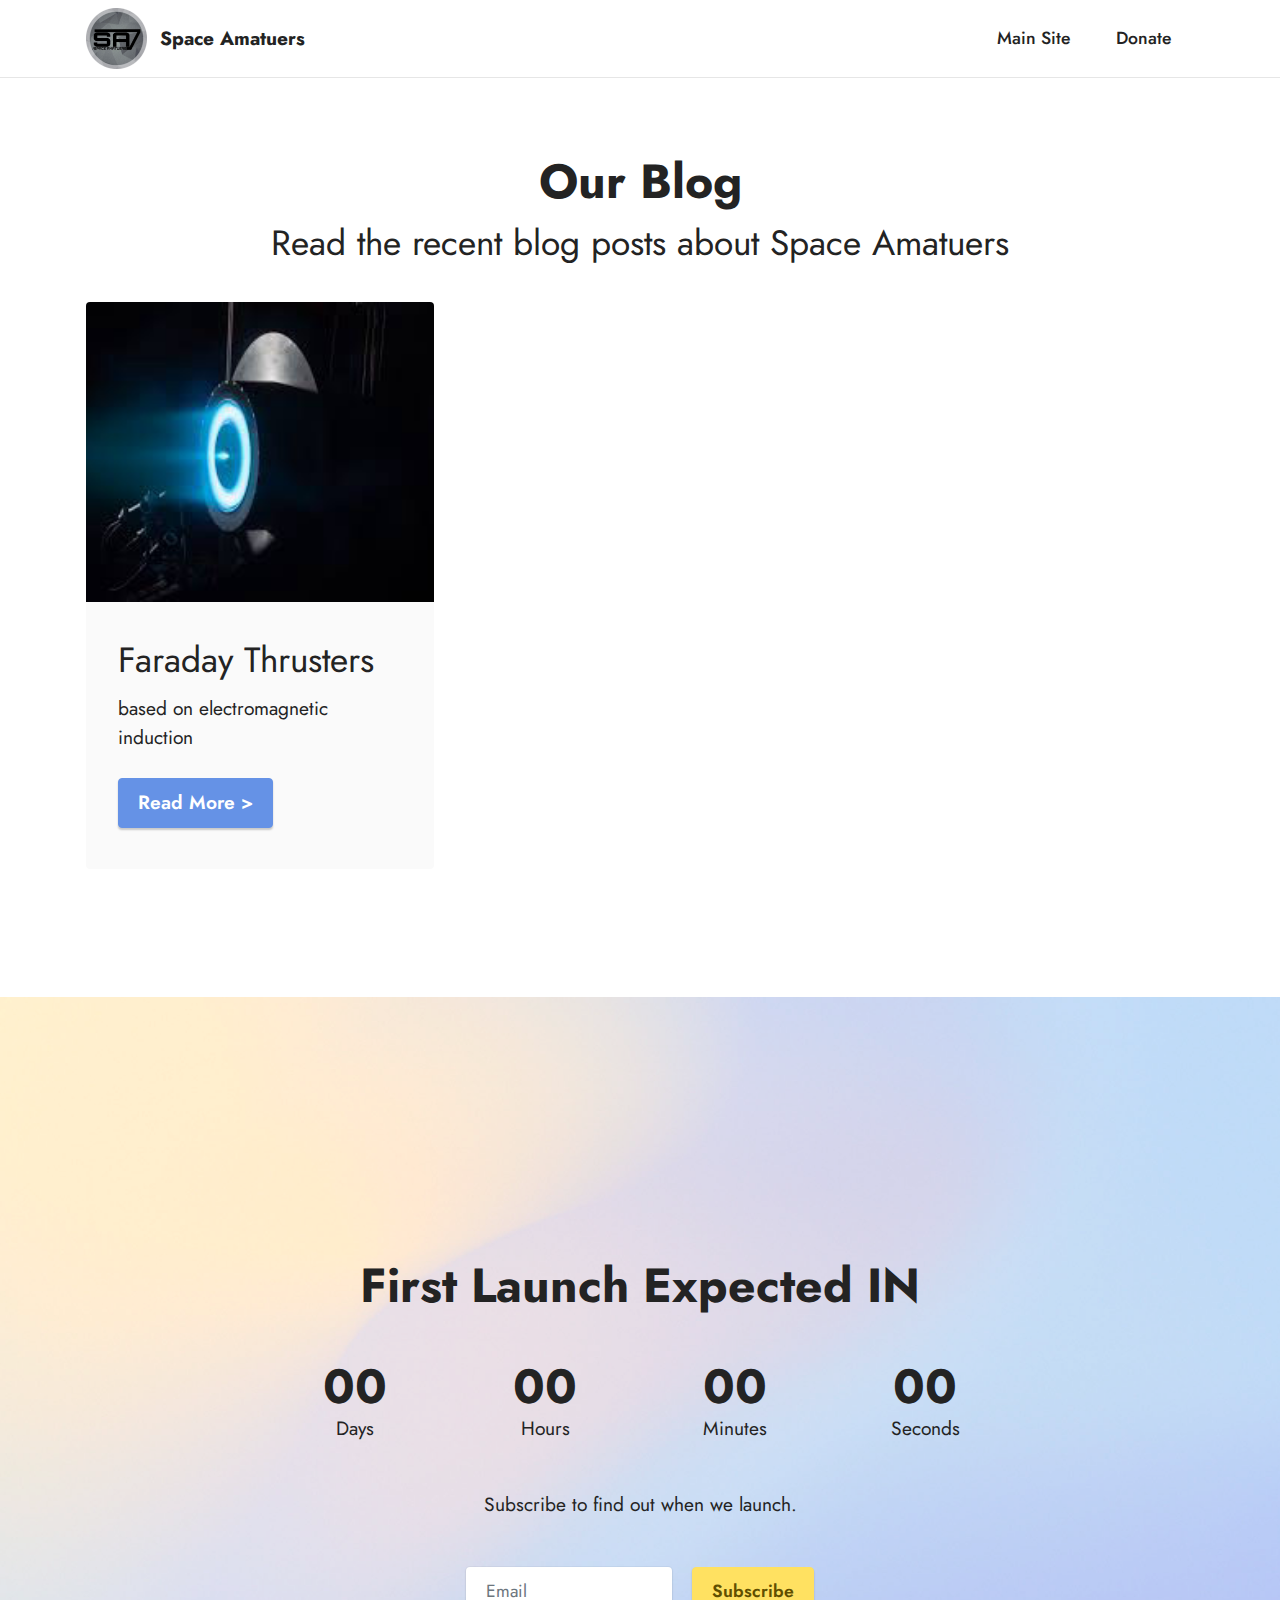
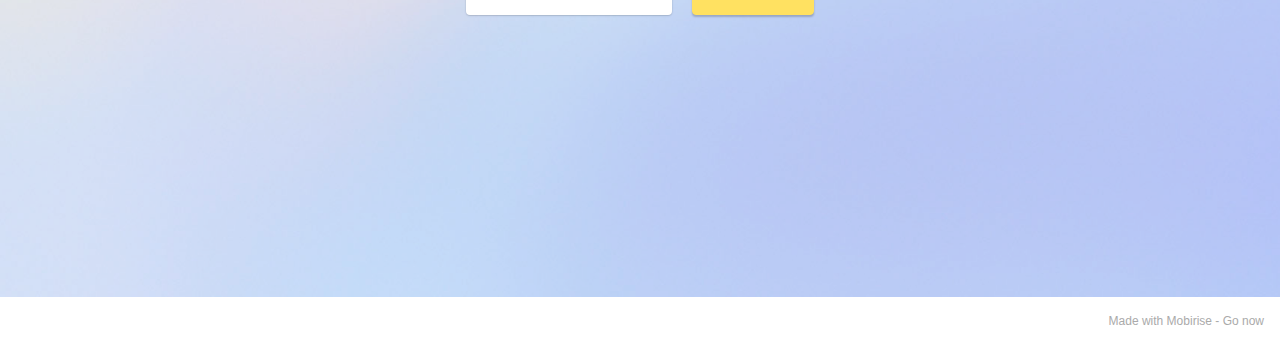
<file: blog/page1.html>
<!DOCTYPE html>
<html  >
<head>
    <script async src="https://arc.io/widget.min.js#bWsbqbGH"></script>
  <!-- Site made with Mobirise Website Builder v5.2.0, https://mobirise.com -->
  <meta charset="UTF-8">
  <meta http-equiv="X-UA-Compatible" content="IE=edge">
  <meta name="generator" content="Mobirise v5.2.0, mobirise.com">
  <meta name="viewport" content="width=device-width, initial-scale=1, minimum-scale=1">
  <link rel="shortcut icon" href="assets/images/logo-121x121.png" type="image/x-icon">
  <meta name="description" content="">
  
  
  <title>blog</title>
  <link rel="stylesheet" href="assets/tether/tether.min.css">
  <link rel="stylesheet" href="assets/bootstrap/css/bootstrap.min.css">
  <link rel="stylesheet" href="assets/bootstrap/css/bootstrap-grid.min.css">
  <link rel="stylesheet" href="assets/bootstrap/css/bootstrap-reboot.min.css">
  <link rel="stylesheet" href="assets/dropdown/css/style.css">
  <link rel="stylesheet" href="assets/socicon/css/styles.css">
  <link rel="stylesheet" href="assets/theme/css/style.css">
  <link rel="preload" as="style" href="assets/mobirise/css/mbr-additional.css"><link rel="stylesheet" href="assets/mobirise/css/mbr-additional.css" type="text/css">
  
  
  
  
</head>
<body>
  
  <section class="menu cid-s48OLK6784" once="menu" id="menu1-q">
    
    <nav class="navbar navbar-dropdown navbar-fixed-top navbar-expand-lg">
        <div class="container">
            <div class="navbar-brand">
                <span class="navbar-logo">
                    <a href="https://bit.ly/spaceam">
                        <img src="assets/images/logo-121x121.png" alt="LOGO xD" style="height: 3.8rem;">
                    </a>
                </span>
                <span class="navbar-caption-wrap"><a class="navbar-caption text-black display-7" href="https://mobiri.se">Space Amatuers</a></span>
            </div>
            <button class="navbar-toggler" type="button" data-toggle="collapse" data-target="#navbarSupportedContent" aria-controls="navbarNavAltMarkup" aria-expanded="false" aria-label="Toggle navigation">
                <div class="hamburger">
                    <span></span>
                    <span></span>
                    <span></span>
                    <span></span>
                </div>
            </button>
            <div class="collapse navbar-collapse" id="navbarSupportedContent">
                <ul class="navbar-nav nav-dropdown nav-right" data-app-modern-menu="true"><li class="nav-item"><a class="nav-link link text-black text-primary display-4" href="../index.html">Main Site</a></li>
                    <li class="nav-item"><a class="nav-link link text-black display-4" href="#">
                            Donate</a></li></ul>
                
                
            </div>
        </div>
    </nav>

</section>

<section class="content2 cid-stXPDSB498" id="content2-r">
    
    
    <div class="container">
        <div class="mbr-section-head">
            <h4 class="mbr-section-title mbr-fonts-style align-center mb-0 display-2"><strong>Our Blog</strong></h4>
            <h5 class="mbr-section-subtitle mbr-fonts-style align-center mb-0 mt-2 display-5">Read the recent blog posts about Space Amatuers</h5>
        </div>
        <div class="row mt-4">
            <div class="item features-image сol-12 col-md-6 col-lg-4">
                <div class="item-wrapper">
                    <div class="item-img">
                        <img src="assets/images/download-275x183.jpg" alt="" title="">
                    </div>
                    <div class="item-content">
                        <h5 class="item-title mbr-fonts-style display-5">Faraday Thrusters</h5>
                        <h6 class="item-subtitle mbr-fonts-style mt-1 display-7">based on electromagnetic induction</h6>
                        <p class="mbr-text mbr-fonts-style mt-3 display-7"></p>
                    </div>
                    <div class="mbr-section-btn item-footer mt-2"><a href="1.html" class="btn item-btn btn-primary display-7" target="_blank">Read More
                            &gt;</a></div>
                </div>
            </div>
            
            

        </div>
    </div>
</section>

<section class="countdown2 cid-stXPLnMqgD mbr-fullscreen" id="countdown2-t">
    
    <div class="mbr-overlay" style="opacity: 0.4; background-color: rgb(255, 255, 255);">
    </div>
    <div class="container">
        <div class="row justify-content-center">
            <div class="col-lg-8">
                <h3 class="mbr-section-title mb-5 align-center mbr-fonts-style display-2">
                    <strong>First Launch Expected IN</strong></h3>
                <h4 class="mbr-section-subtitle mb-5 align-center mbr-fonts-style display-7"></h4>
                <div class="countdown-cont align-center mb-5">
                    <div class="daysCountdown col-xs-3 col-sm-3 col-md-3" title="Days"></div>
                    <div class="hoursCountdown col-xs-3 col-sm-3 col-md-3" title="Hours"></div>
                    <div class="minutesCountdown col-xs-3 col-sm-3 col-md-3" title="Minutes"></div>
                    <div class="secondsCountdown col-xs-3 col-sm-3 col-md-3" title="Seconds"></div>
                    <div class="countdown" data-due-date="2024/01/01"></div>
                </div>
                <p class="mbr-text mb-5 align-center mbr-fonts-style display-7">
                    Subscribe to find out when we launch.
                </p>
            </div>
        </div>
        <div class="row">
            <div class="col-lg-4 mx-auto mbr-form" data-form-type="formoid">
                <form action="https://mobirise.eu/" method="POST" class="mbr-form form-with-styler" data-form-title="Form Name"><input type="hidden" name="email" data-form-email="true" value="svHb4Sg61LwEmvKlPkrX3Q4+Vfjb4/B283tblYLtkH66dzhFbUC+PM68dM+HiMbYZxtPpuJH9a2d/zTW7AgU8obz4KHrkLLz51pjfoWH+XP8fqbVJvPjk7lMUaalJ4w8">
                    <div class="">
                        <div hidden="hidden" data-form-alert="" class="alert alert-success col-12">Thanks for filling out the form!</div>
                        <div hidden="hidden" data-form-alert-danger="" class="alert alert-danger col-12">Oops...! some problem!</div>
                    </div>
                    <div class="dragArea row">
                        <div class="col form-group" data-for="email">
                            <input type="text" name="email" placeholder="Email" data-form-field="email" class="form-control" required="required" value="" id="email-countdown2-t">
                        </div>
                        <div class="mbr-section-btn">
                            <button type="submit" class="btn btn-warning display-4">Subscribe</button>
                        </div>
                    </div>
                </form>
            </div>
        </div>
    </div>
</section><section style="background-color: #fff; font-family: -apple-system, BlinkMacSystemFont, 'Segoe UI', 'Roboto', 'Helvetica Neue', Arial, sans-serif; color:#aaa; font-size:12px; padding: 0; align-items: center; display: flex;"><a href="https://mobirise.site/b" style="flex: 1 1; height: 3rem; padding-left: 1rem;"></a><p style="flex: 0 0 auto; margin:0; padding-right:1rem;">Made with Mobirise - <a href="https://mobirise.site/m" style="color:#aaa;">Go now</a></p></section><script src="assets/web/assets/jquery/jquery.min.js"></script>  <script src="assets/popper/popper.min.js"></script>  <script src="assets/tether/tether.min.js"></script>  <script src="assets/bootstrap/js/bootstrap.min.js"></script>  <script src="assets/smoothscroll/smooth-scroll.js"></script>  <script src="assets/dropdown/js/nav-dropdown.js"></script>  <script src="assets/dropdown/js/navbar-dropdown.js"></script>  <script src="assets/touchswipe/jquery.touch-swipe.min.js"></script>  <script src="assets/countdown/jquery.countdown.min.js"></script>  <script src="assets/theme/js/script.js"></script>  <script src="assets/formoid/formoid.min.js"></script>  
  
  
</body>
</html>
</file>
<file: blog/assets/dropdown/css/style.css>
.navbar-dropdown {
  left: 0;
  padding: 0;
  position: absolute;
  right: 0;
  top: 0;
  transition: all 0.45s ease;
  z-index: 1030;
  background: #282828; }
  .navbar-dropdown .navbar-logo {
    margin-right: 0.8rem;
    transition: margin 0.3s ease-in-out;
    vertical-align: middle; }
    .navbar-dropdown .navbar-logo img {
      height: 3.125rem;
      transition: all 0.3s ease-in-out; }
    .navbar-dropdown .navbar-logo.mbr-iconfont {
      font-size: 3.125rem;
      line-height: 3.125rem; }
  .navbar-dropdown .navbar-caption {
    font-weight: 700;
    white-space: normal;
    vertical-align: -4px;
    line-height: 3.125rem !important; }
    .navbar-dropdown .navbar-caption, .navbar-dropdown .navbar-caption:hover {
      color: inherit;
      text-decoration: none; }
  .navbar-dropdown .mbr-iconfont + .navbar-caption {
    vertical-align: -1px; }
  .navbar-dropdown.navbar-fixed-top {
    position: fixed; }
  .navbar-dropdown .navbar-brand span {
    vertical-align: -4px; }
  .navbar-dropdown.bg-color.transparent {
    background: none; }
  .navbar-dropdown.navbar-short .navbar-brand {
    padding: 0.625rem 0; }
    .navbar-dropdown.navbar-short .navbar-brand span {
      vertical-align: -1px; }
  .navbar-dropdown.navbar-short .navbar-caption {
    line-height: 2.375rem !important;
    vertical-align: -2px; }
  .navbar-dropdown.navbar-short .navbar-logo {
    margin-right: 0.5rem; }
    .navbar-dropdown.navbar-short .navbar-logo img {
      height: 2.375rem; }
    .navbar-dropdown.navbar-short .navbar-logo.mbr-iconfont {
      font-size: 2.375rem;
      line-height: 2.375rem; }
  .navbar-dropdown.navbar-short .mbr-table-cell {
    height: 3.625rem; }
  .navbar-dropdown .navbar-close {
    left: 0.6875rem;
    position: fixed;
    top: 0.75rem;
    z-index: 1000; }
  .navbar-dropdown .hamburger-icon {
    content: "";
    display: inline-block;
    vertical-align: middle;
    width: 16px;
    -webkit-box-shadow: 0 -6px 0 1px #282828,0 0 0 1px #282828,0 6px 0 1px #282828;
    -moz-box-shadow: 0 -6px 0 1px #282828,0 0 0 1px #282828,0 6px 0 1px #282828;
    box-shadow: 0 -6px 0 1px #282828,0 0 0 1px #282828,0 6px 0 1px #282828; }

.dropdown-menu .dropdown-toggle[data-toggle="dropdown-submenu"]::after {
  border-bottom: 0.35em solid transparent;
  border-left: 0.35em solid;
  border-right: 0;
  border-top: 0.35em solid transparent;
  margin-left: 0.3rem; }

.dropdown-menu .dropdown-item:focus {
  outline: 0; }

.nav-dropdown {
  font-size: 0.75rem;
  font-weight: 500;
  height: auto !important; }
  .nav-dropdown .nav-btn {
    padding-left: 1rem; }
  .nav-dropdown .link {
    margin: .667em 1.667em;
    font-weight: 500;
    padding: 0;
    transition: color .2s ease-in-out; }
    .nav-dropdown .link.dropdown-toggle {
      margin-right: 2.583em; }
      .nav-dropdown .link.dropdown-toggle::after {
        margin-left: .25rem;
        border-top: 0.35em solid;
        border-right: 0.35em solid transparent;
        border-left: 0.35em solid transparent;
        border-bottom: 0; }
      .nav-dropdown .link.dropdown-toggle[aria-expanded="true"] {
        margin: 0;
        padding: 0.667em 3.263em  0.667em 1.667em; }
  .nav-dropdown .link::after,
  .nav-dropdown .dropdown-item::after {
    color: inherit; }
  .nav-dropdown .btn {
    font-size: 0.75rem;
    font-weight: 700;
    letter-spacing: 0;
    margin-bottom: 0;
    padding-left: 1.25rem;
    padding-right: 1.25rem; }
  .nav-dropdown .dropdown-menu {
    border-radius: 0;
    border: 0;
    left: 0;
    margin: 0;
    padding-bottom: 1.25rem;
    padding-top: 1.25rem;
    position: relative; }
  .nav-dropdown .dropdown-submenu {
    margin-left: 0.125rem;
    top: 0; }
  .nav-dropdown .dropdown-item {
    font-weight: 500;
    line-height: 2;
    padding: 0.3846em 4.615em 0.3846em 1.5385em;
    position: relative;
    transition: color .2s ease-in-out, background-color .2s ease-in-out; }
    .nav-dropdown .dropdown-item::after {
      margin-top: -0.3077em;
      position: absolute;
      right: 1.1538em;
      top: 50%; }
    .nav-dropdown .dropdown-item:focus, .nav-dropdown .dropdown-item:hover {
      background: none; }

@media (max-width: 767px) {
  .nav-dropdown.navbar-toggleable-sm {
    bottom: 0;
    display: none;
    left: 0;
    overflow-x: hidden;
    position: fixed;
    top: 0;
    transform: translateX(-100%);
    -ms-transform: translateX(-100%);
    -webkit-transform: translateX(-100%);
    width: 18.75rem;
    z-index: 999; } }
.nav-dropdown.navbar-toggleable-xl {
  bottom: 0;
  display: none;
  left: 0;
  overflow-x: hidden;
  position: fixed;
  top: 0;
  transform: translateX(-100%);
  -ms-transform: translateX(-100%);
  -webkit-transform: translateX(-100%);
  width: 18.75rem;
  z-index: 999; }

.nav-dropdown-sm {
  display: block !important;
  overflow-x: hidden;
  overflow: auto;
  padding-top: 3.875rem; }
  .nav-dropdown-sm::after {
    content: "";
    display: block;
    height: 3rem;
    width: 100%; }
  .nav-dropdown-sm.collapse.in ~ .navbar-close {
    display: block !important; }
  .nav-dropdown-sm.collapsing, .nav-dropdown-sm.collapse.in {
    transform: translateX(0);
    -ms-transform: translateX(0);
    -webkit-transform: translateX(0);
    transition: all 0.25s ease-out;
    -webkit-transition: all 0.25s ease-out;
    background: #282828; }
  .nav-dropdown-sm.collapsing[aria-expanded="false"] {
    transform: translateX(-100%);
    -ms-transform: translateX(-100%);
    -webkit-transform: translateX(-100%); }
  .nav-dropdown-sm .nav-item {
    display: block;
    margin-left: 0 !important;
    padding-left: 0; }
  .nav-dropdown-sm .link,
  .nav-dropdown-sm .dropdown-item {
    border-top: 1px dotted rgba(255, 255, 255, 0.1);
    font-size: 0.8125rem;
    line-height: 1.6;
    margin: 0 !important;
    padding: 0.875rem 2.4rem 0.875rem 1.5625rem !important;
    position: relative;
    white-space: normal; }
    .nav-dropdown-sm .link:focus, .nav-dropdown-sm .link:hover,
    .nav-dropdown-sm .dropdown-item:focus,
    .nav-dropdown-sm .dropdown-item:hover {
      background: rgba(0, 0, 0, 0.2) !important;
      color: #c0a375; }
  .nav-dropdown-sm .nav-btn {
    position: relative;
    padding: 1.5625rem 1.5625rem 0 1.5625rem; }
    .nav-dropdown-sm .nav-btn::before {
      border-top: 1px dotted rgba(255, 255, 255, 0.1);
      content: "";
      left: 0;
      position: absolute;
      top: 0;
      width: 100%; }
    .nav-dropdown-sm .nav-btn + .nav-btn {
      padding-top: 0.625rem; }
      .nav-dropdown-sm .nav-btn + .nav-btn::before {
        display: none; }
  .nav-dropdown-sm .btn {
    padding: 0.625rem 0; }
  .nav-dropdown-sm .dropdown-toggle[data-toggle="dropdown-submenu"]::after {
    margin-left: .25rem;
    border-top: 0.35em solid;
    border-right: 0.35em solid transparent;
    border-left: 0.35em solid transparent;
    border-bottom: 0; }
  .nav-dropdown-sm .dropdown-toggle[data-toggle="dropdown-submenu"][aria-expanded="true"]::after {
    border-top: 0;
    border-right: 0.35em solid transparent;
    border-left: 0.35em solid transparent;
    border-bottom: 0.35em solid; }
  .nav-dropdown-sm .dropdown-menu {
    margin: 0;
    padding: 0;
    position: relative;
    top: 0;
    left: 0;
    width: 100%;
    border: 0;
    float: none;
    border-radius: 0;
    background: none; }
  .nav-dropdown-sm .dropdown-submenu {
    left: 100%;
    margin-left: 0.125rem;
    margin-top: -1.25rem;
    top: 0; }

.navbar-toggleable-sm .nav-dropdown .dropdown-menu {
  position: absolute; }

.navbar-toggleable-sm .nav-dropdown .dropdown-submenu {
  left: 100%;
  margin-left: 0.125rem;
  margin-top: -1.25rem;
  top: 0; }

.navbar-toggleable-sm.opened .nav-dropdown .dropdown-menu {
  position: relative; }

.navbar-toggleable-sm.opened .nav-dropdown .dropdown-submenu {
  left: 0;
  margin-left: 00rem;
  margin-top: 0rem;
  top: 0; }

.is-builder .nav-dropdown.collapsing {
  transition: none !important; }

/*# sourceMappingURL=style.css.map */
</file>
<file: blog/assets/socicon/css/styles.css>
@charset "UTF-8";

@font-face {
  font-family: 'Socicon';
  src:  url('../fonts/socicon.eot');
  src:  url('../fonts/socicon.eot?#iefix') format('embedded-opentype'),
    url('../fonts/socicon.woff2') format('woff2'),
    url('../fonts/socicon.ttf') format('truetype'),
    url('../fonts/socicon.woff') format('woff'),
    url('../fonts/socicon.svg#socicon') format('svg');
  font-weight: normal;
  font-style: normal;
}

[data-icon]:before {
  font-family: "socicon" !important;
  content: attr(data-icon);
  font-style: normal !important;
  font-weight: normal !important;
  font-variant: normal !important;
  text-transform: none !important;
  speak: none;
  line-height: 1;
  -webkit-font-smoothing: antialiased;
  -moz-osx-font-smoothing: grayscale;
}

[class^="socicon-"], [class*=" socicon-"] {
  /* use !important to prevent issues with browser extensions that change fonts */
  font-family: 'Socicon' !important;
  speak: none;
  font-style: normal;
  font-weight: normal;
  font-variant: normal;
  text-transform: none;
  line-height: 1;

  /* Better Font Rendering =========== */
  -webkit-font-smoothing: antialiased;
  -moz-osx-font-smoothing: grayscale;
}

.socicon-eitaa:before {
  content: "\e97c";
}
.socicon-soroush:before {
  content: "\e97d";
}
.socicon-bale:before {
  content: "\e97e";
}
.socicon-zazzle:before {
  content: "\e97b";
}
.socicon-society6:before {
  content: "\e97a";
}
.socicon-redbubble:before {
  content: "\e979";
}
.socicon-avvo:before {
  content: "\e978";
}
.socicon-stitcher:before {
  content: "\e977";
}
.socicon-googlehangouts:before {
  content: "\e974";
}
.socicon-dlive:before {
  content: "\e975";
}
.socicon-vsco:before {
  content: "\e976";
}
.socicon-flipboard:before {
  content: "\e973";
}
.socicon-ubuntu:before {
  content: "\e958";
}
.socicon-artstation:before {
  content: "\e959";
}
.socicon-invision:before {
  content: "\e95a";
}
.socicon-torial:before {
  content: "\e95b";
}
.socicon-collectorz:before {
  content: "\e95c";
}
.socicon-seenthis:before {
  content: "\e95d";
}
.socicon-googleplaymusic:before {
  content: "\e95e";
}
.socicon-debian:before {
  content: "\e95f";
}
.socicon-filmfreeway:before {
  content: "\e960";
}
.socicon-gnome:before {
  content: "\e961";
}
.socicon-itchio:before {
  content: "\e962";
}
.socicon-jamendo:before {
  content: "\e963";
}
.socicon-mix:before {
  content: "\e964";
}
.socicon-sharepoint:before {
  content: "\e965";
}
.socicon-tinder:before {
  content: "\e966";
}
.socicon-windguru:before {
  content: "\e967";
}
.socicon-cdbaby:before {
  content: "\e968";
}
.socicon-elementaryos:before {
  content: "\e969";
}
.socicon-stage32:before {
  content: "\e96a";
}
.socicon-tiktok:before {
  content: "\e96b";
}
.socicon-gitter:before {
  content: "\e96c";
}
.socicon-letterboxd:before {
  content: "\e96d";
}
.socicon-threema:before {
  content: "\e96e";
}
.socicon-splice:before {
  content: "\e96f";
}
.socicon-metapop:before {
  content: "\e970";
}
.socicon-naver:before {
  content: "\e971";
}
.socicon-remote:before {
  content: "\e972";
}
.socicon-internet:before {
  content: "\e957";
}
.socicon-moddb:before {
  content: "\e94b";
}
.socicon-indiedb:before {
  content: "\e94c";
}
.socicon-traxsource:before {
  content: "\e94d";
}
.socicon-gamefor:before {
  content: "\e94e";
}
.socicon-pixiv:before {
  content: "\e94f";
}
.socicon-myanimelist:before {
  content: "\e950";
}
.socicon-blackberry:before {
  content: "\e951";
}
.socicon-wickr:before {
  content: "\e952";
}
.socicon-spip:before {
  content: "\e953";
}
.socicon-napster:before {
  content: "\e954";
}
.socicon-beatport:before {
  content: "\e955";
}
.socicon-hackerone:before {
  content: "\e956";
}
.socicon-hackernews:before {
  content: "\e946";
}
.socicon-smashwords:before {
  content: "\e947";
}
.socicon-kobo:before {
  content: "\e948";
}
.socicon-bookbub:before {
  content: "\e949";
}
.socicon-mailru:before {
  content: "\e94a";
}
.socicon-gitlab:before {
  content: "\e945";
}
.socicon-instructables:before {
  content: "\e944";
}
.socicon-portfolio:before {
  content: "\e943";
}
.socicon-codered:before {
  content: "\e940";
}
.socicon-origin:before {
  content: "\e941";
}
.socicon-nextdoor:before {
  content: "\e942";
}
.socicon-udemy:before {
  content: "\e93f";
}
.socicon-livemaster:before {
  content: "\e93e";
}
.socicon-crunchbase:before {
  content: "\e93b";
}
.socicon-homefy:before {
  content: "\e93c";
}
.socicon-calendly:before {
  content: "\e93d";
}
.socicon-realtor:before {
  content: "\e90f";
}
.socicon-tidal:before {
  content: "\e910";
}
.socicon-qobuz:before {
  content: "\e911";
}
.socicon-natgeo:before {
  content: "\e912";
}
.socicon-mastodon:before {
  content: "\e913";
}
.socicon-unsplash:before {
  content: "\e914";
}
.socicon-homeadvisor:before {
  content: "\e915";
}
.socicon-angieslist:before {
  content: "\e916";
}
.socicon-codepen:before {
  content: "\e917";
}
.socicon-slack:before {
  content: "\e918";
}
.socicon-openaigym:before {
  content: "\e919";
}
.socicon-logmein:before {
  content: "\e91a";
}
.socicon-fiverr:before {
  content: "\e91b";
}
.socicon-gotomeeting:before {
  content: "\e91c";
}
.socicon-aliexpress:before {
  content: "\e91d";
}
.socicon-guru:before {
  content: "\e91e";
}
.socicon-appstore:before {
  content: "\e91f";
}
.socicon-homes:before {
  content: "\e920";
}
.socicon-zoom:before {
  content: "\e921";
}
.socicon-alibaba:before {
  content: "\e922";
}
.socicon-craigslist:before {
  content: "\e923";
}
.socicon-wix:before {
  content: "\e924";
}
.socicon-redfin:before {
  content: "\e925";
}
.socicon-googlecalendar:before {
  content: "\e926";
}
.socicon-shopify:before {
  content: "\e927";
}
.socicon-freelancer:before {
  content: "\e928";
}
.socicon-seedrs:before {
  content: "\e929";
}
.socicon-bing:before {
  content: "\e92a";
}
.socicon-doodle:before {
  content: "\e92b";
}
.socicon-bonanza:before {
  content: "\e92c";
}
.socicon-squarespace:before {
  content: "\e92d";
}
.socicon-toptal:before {
  content: "\e92e";
}
.socicon-gust:before {
  content: "\e92f";
}
.socicon-ask:before {
  content: "\e930";
}
.socicon-trulia:before {
  content: "\e931";
}
.socicon-loomly:before {
  content: "\e932";
}
.socicon-ghost:before {
  content: "\e933";
}
.socicon-upwork:before {
  content: "\e934";
}
.socicon-fundable:before {
  content: "\e935";
}
.socicon-booking:before {
  content: "\e936";
}
.socicon-googlemaps:before {
  content: "\e937";
}
.socicon-zillow:before {
  content: "\e938";
}
.socicon-niconico:before {
  content: "\e939";
}
.socicon-toneden:before {
  content: "\e93a";
}
.socicon-augment:before {
  content: "\e908";
}
.socicon-bitbucket:before {
  content: "\e909";
}
.socicon-fyuse:before {
  content: "\e90a";
}
.socicon-yt-gaming:before {
  content: "\e90b";
}
.socicon-sketchfab:before {
  content: "\e90c";
}
.socicon-mobcrush:before {
  content: "\e90d";
}
.socicon-microsoft:before {
  content: "\e90e";
}
.socicon-pandora:before {
  content: "\e907";
}
.socicon-messenger:before {
  content: "\e906";
}
.socicon-gamewisp:before {
  content: "\e905";
}
.socicon-bloglovin:before {
  content: "\e904";
}
.socicon-tunein:before {
  content: "\e903";
}
.socicon-gamejolt:before {
  content: "\e901";
}
.socicon-trello:before {
  content: "\e902";
}
.socicon-spreadshirt:before {
  content: "\e900";
}
.socicon-500px:before {
  content: "\e000";
}
.socicon-8tracks:before {
  content: "\e001";
}
.socicon-airbnb:before {
  content: "\e002";
}
.socicon-alliance:before {
  content: "\e003";
}
.socicon-amazon:before {
  content: "\e004";
}
.socicon-amplement:before {
  content: "\e005";
}
.socicon-android:before {
  content: "\e006";
}
.socicon-angellist:before {
  content: "\e007";
}
.socicon-apple:before {
  content: "\e008";
}
.socicon-appnet:before {
  content: "\e009";
}
.socicon-baidu:before {
  content: "\e00a";
}
.socicon-bandcamp:before {
  content: "\e00b";
}
.socicon-battlenet:before {
  content: "\e00c";
}
.socicon-mixer:before {
  content: "\e00d";
}
.socicon-bebee:before {
  content: "\e00e";
}
.socicon-bebo:before {
  content: "\e00f";
}
.socicon-behance:before {
  content: "\e010";
}
.socicon-blizzard:before {
  content: "\e011";
}
.socicon-blogger:before {
  content: "\e012";
}
.socicon-buffer:before {
  content: "\e013";
}
.socicon-chrome:before {
  content: "\e014";
}
.socicon-coderwall:before {
  content: "\e015";
}
.socicon-curse:before {
  content: "\e016";
}
.socicon-dailymotion:before {
  content: "\e017";
}
.socicon-deezer:before {
  content: "\e018";
}
.socicon-delicious:before {
  content: "\e019";
}
.socicon-deviantart:before {
  content: "\e01a";
}
.socicon-diablo:before {
  content: "\e01b";
}
.socicon-digg:before {
  content: "\e01c";
}
.socicon-discord:before {
  content: "\e01d";
}
.socicon-disqus:before {
  content: "\e01e";
}
.socicon-douban:before {
  content: "\e01f";
}
.socicon-draugiem:before {
  content: "\e020";
}
.socicon-dribbble:before {
  content: "\e021";
}
.socicon-drupal:before {
  content: "\e022";
}
.socicon-ebay:before {
  content: "\e023";
}
.socicon-ello:before {
  content: "\e024";
}
.socicon-endomodo:before {
  content: "\e025";
}
.socicon-envato:before {
  content: "\e026";
}
.socicon-etsy:before {
  content: "\e027";
}
.socicon-facebook:before {
  content: "\e028";
}
.socicon-feedburner:before {
  content: "\e029";
}
.socicon-filmweb:before {
  content: "\e02a";
}
.socicon-firefox:before {
  content: "\e02b";
}
.socicon-flattr:before {
  content: "\e02c";
}
.socicon-flickr:before {
  content: "\e02d";
}
.socicon-formulr:before {
  content: "\e02e";
}
.socicon-forrst:before {
  content: "\e02f";
}
.socicon-foursquare:before {
  content: "\e030";
}
.socicon-friendfeed:before {
  content: "\e031";
}
.socicon-github:before {
  content: "\e032";
}
.socicon-goodreads:before {
  content: "\e033";
}
.socicon-google:before {
  content: "\e034";
}
.socicon-googlescholar:before {
  content: "\e035";
}
.socicon-googlegroups:before {
  content: "\e036";
}
.socicon-googlephotos:before {
  content: "\e037";
}
.socicon-googleplus:before {
  content: "\e038";
}
.socicon-grooveshark:before {
  content: "\e039";
}
.socicon-hackerrank:before {
  content: "\e03a";
}
.socicon-hearthstone:before {
  content: "\e03b";
}
.socicon-hellocoton:before {
  content: "\e03c";
}
.socicon-heroes:before {
  content: "\e03d";
}
.socicon-smashcast:before {
  content: "\e03e";
}
.socicon-horde:before {
  content: "\e03f";
}
.socicon-houzz:before {
  content: "\e040";
}
.socicon-icq:before {
  content: "\e041";
}
.socicon-identica:before {
  content: "\e042";
}
.socicon-imdb:before {
  content: "\e043";
}
.socicon-instagram:before {
  content: "\e044";
}
.socicon-issuu:before {
  content: "\e045";
}
.socicon-istock:before {
  content: "\e046";
}
.socicon-itunes:before {
  content: "\e047";
}
.socicon-keybase:before {
  content: "\e048";
}
.socicon-lanyrd:before {
  content: "\e049";
}
.socicon-lastfm:before {
  content: "\e04a";
}
.socicon-line:before {
  content: "\e04b";
}
.socicon-linkedin:before {
  content: "\e04c";
}
.socicon-livejournal:before {
  content: "\e04d";
}
.socicon-lyft:before {
  content: "\e04e";
}
.socicon-macos:before {
  content: "\e04f";
}
.socicon-mail:before {
  content: "\e050";
}
.socicon-medium:before {
  content: "\e051";
}
.socicon-meetup:before {
  content: "\e052";
}
.socicon-mixcloud:before {
  content: "\e053";
}
.socicon-modelmayhem:before {
  content: "\e054";
}
.socicon-mumble:before {
  content: "\e055";
}
.socicon-myspace:before {
  content: "\e056";
}
.socicon-newsvine:before {
  content: "\e057";
}
.socicon-nintendo:before {
  content: "\e058";
}
.socicon-npm:before {
  content: "\e059";
}
.socicon-odnoklassniki:before {
  content: "\e05a";
}
.socicon-openid:before {
  content: "\e05b";
}
.socicon-opera:before {
  content: "\e05c";
}
.socicon-outlook:before {
  content: "\e05d";
}
.socicon-overwatch:before {
  content: "\e05e";
}
.socicon-patreon:before {
  content: "\e05f";
}
.socicon-paypal:before {
  content: "\e060";
}
.socicon-periscope:before {
  content: "\e061";
}
.socicon-persona:before {
  content: "\e062";
}
.socicon-pinterest:before {
  content: "\e063";
}
.socicon-play:before {
  content: "\e064";
}
.socicon-player:before {
  content: "\e065";
}
.socicon-playstation:before {
  content: "\e066";
}
.socicon-pocket:before {
  content: "\e067";
}
.socicon-qq:before {
  content: "\e068";
}
.socicon-quora:before {
  content: "\e069";
}
.socicon-raidcall:before {
  content: "\e06a";
}
.socicon-ravelry:before {
  content: "\e06b";
}
.socicon-reddit:before {
  content: "\e06c";
}
.socicon-renren:before {
  content: "\e06d";
}
.socicon-researchgate:before {
  content: "\e06e";
}
.socicon-residentadvisor:before {
  content: "\e06f";
}
.socicon-reverbnation:before {
  content: "\e070";
}
.socicon-rss:before {
  content: "\e071";
}
.socicon-sharethis:before {
  content: "\e072";
}
.socicon-skype:before {
  content: "\e073";
}
.socicon-slideshare:before {
  content: "\e074";
}
.socicon-smugmug:before {
  content: "\e075";
}
.socicon-snapchat:before {
  content: "\e076";
}
.socicon-songkick:before {
  content: "\e077";
}
.socicon-soundcloud:before {
  content: "\e078";
}
.socicon-spotify:before {
  content: "\e079";
}
.socicon-stackexchange:before {
  content: "\e07a";
}
.socicon-stackoverflow:before {
  content: "\e07b";
}
.socicon-starcraft:before {
  content: "\e07c";
}
.socicon-stayfriends:before {
  content: "\e07d";
}
.socicon-steam:before {
  content: "\e07e";
}
.socicon-storehouse:before {
  content: "\e07f";
}
.socicon-strava:before {
  content: "\e080";
}
.socicon-streamjar:before {
  content: "\e081";
}
.socicon-stumbleupon:before {
  content: "\e082";
}
.socicon-swarm:before {
  content: "\e083";
}
.socicon-teamspeak:before {
  content: "\e084";
}
.socicon-teamviewer:before {
  content: "\e085";
}
.socicon-technorati:before {
  content: "\e086";
}
.socicon-telegram:before {
  content: "\e087";
}
.socicon-tripadvisor:before {
  content: "\e088";
}
.socicon-tripit:before {
  content: "\e089";
}
.socicon-triplej:before {
  content: "\e08a";
}
.socicon-tumblr:before {
  content: "\e08b";
}
.socicon-twitch:before {
  content: "\e08c";
}
.socicon-twitter:before {
  content: "\e08d";
}
.socicon-uber:before {
  content: "\e08e";
}
.socicon-ventrilo:before {
  content: "\e08f";
}
.socicon-viadeo:before {
  content: "\e090";
}
.socicon-viber:before {
  content: "\e091";
}
.socicon-viewbug:before {
  content: "\e092";
}
.socicon-vimeo:before {
  content: "\e093";
}
.socicon-vine:before {
  content: "\e094";
}
.socicon-vkontakte:before {
  content: "\e095";
}
.socicon-warcraft:before {
  content: "\e096";
}
.socicon-wechat:before {
  content: "\e097";
}
.socicon-weibo:before {
  content: "\e098";
}
.socicon-whatsapp:before {
  content: "\e099";
}
.socicon-wikipedia:before {
  content: "\e09a";
}
.socicon-windows:before {
  content: "\e09b";
}
.socicon-wordpress:before {
  content: "\e09c";
}
.socicon-wykop:before {
  content: "\e09d";
}
.socicon-xbox:before {
  content: "\e09e";
}
.socicon-xing:before {
  content: "\e09f";
}
.socicon-yahoo:before {
  content: "\e0a0";
}
.socicon-yammer:before {
  content: "\e0a1";
}
.socicon-yandex:before {
  content: "\e0a2";
}
.socicon-yelp:before {
  content: "\e0a3";
}
.socicon-younow:before {
  content: "\e0a4";
}
.socicon-youtube:before {
  content: "\e0a5";
}
.socicon-zapier:before {
  content: "\e0a6";
}
.socicon-zerply:before {
  content: "\e0a7";
}
.socicon-zomato:before {
  content: "\e0a8";
}
.socicon-zynga:before {
  content: "\e0a9";
}
</file>
<file: blog/assets/theme/css/style.css>
section {
  background-color: #ffffff;
}

body {
  font-style: normal;
  line-height: 1.5;
  font-weight: 400;
  color: #232323;
  position: relative;
}

section,
.container,
.container-fluid {
  position: relative;
  word-wrap: break-word;
}

a.mbr-iconfont:hover {
  text-decoration: none;
}

.article .lead p,
.article .lead ul,
.article .lead ol,
.article .lead pre,
.article .lead blockquote {
  margin-bottom: 0;
}

a {
  font-style: normal;
  font-weight: 400;
  cursor: pointer;
}

a, a:hover {
  text-decoration: none;
}

.mbr-section-title {
  font-style: normal;
  line-height: 1.3;
}

.mbr-section-subtitle {
  line-height: 1.3;
}

.mbr-text {
  font-style: normal;
  line-height: 1.7;
}

h1,
h2,
h3,
h4,
h5,
h6,
.display-1,
.display-2,
.display-4,
.display-5,
.display-7,
span,
p,
a {
  line-height: 1;
  word-break: break-word;
  word-wrap: break-word;
  font-weight: 400;
}

b,
strong {
  font-weight: bold;
}

input:-webkit-autofill, input:-webkit-autofill:hover, input:-webkit-autofill:focus, input:-webkit-autofill:active {
  -webkit-transition-delay: 9999s;
          transition-delay: 9999s;
  -webkit-transition-property: background-color, color;
  transition-property: background-color, color;
}

textarea[type="hidden"] {
  display: none;
}

section {
  background-position: 50% 50%;
  background-repeat: no-repeat;
  background-size: cover;
}

section .mbr-background-video,
section .mbr-background-video-preview {
  position: absolute;
  bottom: 0;
  left: 0;
  right: 0;
  top: 0;
}

.hidden {
  visibility: hidden;
}

.mbr-z-index20 {
  z-index: 20;
}

/*! Base colors */
.mbr-white {
  color: #ffffff;
}

.mbr-black {
  color: #111111;
}

.mbr-bg-white {
  background-color: #ffffff;
}

.mbr-bg-black {
  background-color: #000000;
}

/*! Text-aligns */
.align-left {
  text-align: left;
}

.align-center {
  text-align: center;
}

.align-right {
  text-align: right;
}

/*! Font-weight  */
.mbr-light {
  font-weight: 300;
}

.mbr-regular {
  font-weight: 400;
}

.mbr-semibold {
  font-weight: 500;
}

.mbr-bold {
  font-weight: 700;
}

/*! Media  */
.media-content {
  -ms-flex-preferred-size: 100%;
      flex-basis: 100%;
}

.media-container-row {
  display: -webkit-box;
  display: -ms-flexbox;
  display: flex;
  -webkit-box-orient: horizontal;
  -webkit-box-direction: normal;
      -ms-flex-direction: row;
          flex-direction: row;
  -ms-flex-wrap: wrap;
      flex-wrap: wrap;
  -webkit-box-pack: center;
      -ms-flex-pack: center;
          justify-content: center;
  -ms-flex-line-pack: center;
      align-content: center;
  -webkit-box-align: start;
      -ms-flex-align: start;
          align-items: start;
}

.media-container-row .media-size-item {
  width: 400px;
}

.media-container-column {
  display: -webkit-box;
  display: -ms-flexbox;
  display: flex;
  -webkit-box-orient: vertical;
  -webkit-box-direction: normal;
      -ms-flex-direction: column;
          flex-direction: column;
  -ms-flex-wrap: wrap;
      flex-wrap: wrap;
  -webkit-box-pack: center;
      -ms-flex-pack: center;
          justify-content: center;
  -ms-flex-line-pack: center;
      align-content: center;
  -webkit-box-align: stretch;
      -ms-flex-align: stretch;
          align-items: stretch;
}

.media-container-column > * {
  width: 100%;
}

@media (min-width: 992px) {
  .media-container-row {
    -ms-flex-wrap: nowrap;
        flex-wrap: nowrap;
  }
}

figure {
  margin-bottom: 0;
  overflow: hidden;
}

figure[mbr-media-size] {
  -webkit-transition: width 0.1s;
  transition: width 0.1s;
}

img,
iframe {
  display: block;
  width: 100%;
}

.card {
  background-color: transparent;
  border: none;
}

.card-box {
  width: 100%;
}

.card-img {
  text-align: center;
  -ms-flex-negative: 0;
      flex-shrink: 0;
  -webkit-flex-shrink: 0;
}

.media {
  max-width: 100%;
  margin: 0 auto;
}

.mbr-figure {
  -ms-flex-item-align: center;
      -ms-grid-row-align: center;
      align-self: center;
}

.media-container > div {
  max-width: 100%;
}

.mbr-figure img,
.card-img img {
  width: 100%;
}

@media (max-width: 991px) {
  .media-size-item {
    width: auto !important;
  }
  .media {
    width: auto;
  }
  .mbr-figure {
    width: 100% !important;
  }
}

/*! Buttons */
.mbr-section-btn {
  margin-left: -0.6rem;
  margin-right: -0.6rem;
  font-size: 0;
}

.btn {
  font-weight: 600;
  border-width: 1px;
  font-style: normal;
  margin: 0.6rem 0.6rem;
  white-space: normal;
  -webkit-transition: all 0.2s ease-in-out;
  transition: all 0.2s ease-in-out;
  display: -webkit-inline-box;
  display: -ms-inline-flexbox;
  display: inline-flex;
  -webkit-box-align: center;
      -ms-flex-align: center;
          align-items: center;
  -webkit-box-pack: center;
      -ms-flex-pack: center;
          justify-content: center;
  word-break: break-word;
}

.btn-sm {
  font-weight: 600;
  letter-spacing: 0px;
  -webkit-transition: all 0.3s ease-in-out;
  transition: all 0.3s ease-in-out;
}

.btn-md {
  font-weight: 600;
  letter-spacing: 0px;
  -webkit-transition: all 0.3s ease-in-out;
  transition: all 0.3s ease-in-out;
}

.btn-lg {
  font-weight: 600;
  letter-spacing: 0px;
  -webkit-transition: all 0.3s ease-in-out;
  transition: all 0.3s ease-in-out;
}

.btn-form {
  margin: 0;
}

.btn-form:hover {
  cursor: pointer;
}

nav .mbr-section-btn {
  margin-left: 0rem;
  margin-right: 0rem;
}

/*! Btn icon margin */
.btn .mbr-iconfont,
.btn.btn-sm .mbr-iconfont {
  -webkit-box-ordinal-group: 2;
      -ms-flex-order: 1;
          order: 1;
  cursor: pointer;
  margin-left: 0.5rem;
  vertical-align: sub;
}

.btn.btn-md .mbr-iconfont,
.btn.btn-md .mbr-iconfont {
  margin-left: 0.8rem;
}

.mbr-regular {
  font-weight: 400;
}

.mbr-semibold {
  font-weight: 500;
}

.mbr-bold {
  font-weight: 700;
}

[type="submit"] {
  -webkit-appearance: none;
}

/*! Full-screen */
.mbr-fullscreen .mbr-overlay {
  min-height: 100vh;
}

.mbr-fullscreen {
  display: -webkit-box;
  display: -ms-flexbox;
  display: flex;
  display: -moz-flex;
  display: -ms-flex;
  display: -o-flex;
  -webkit-box-align: center;
      -ms-flex-align: center;
          align-items: center;
  min-height: 100vh;
  padding-top: 3rem;
  padding-bottom: 3rem;
}

/*! Map */
.map {
  height: 25rem;
  position: relative;
}

.map iframe {
  width: 100%;
  height: 100%;
}

/*! Scroll to top arrow */
.mbr-arrow-up {
  bottom: 25px;
  right: 90px;
  position: fixed;
  text-align: right;
  z-index: 5000;
  color: #ffffff;
  font-size: 22px;
}

.mbr-arrow-up a {
  background: rgba(0, 0, 0, 0.2);
  border-radius: 50%;
  color: #fff;
  display: inline-block;
  height: 60px;
  width: 60px;
  border: 2px solid #fff;
  outline-style: none !important;
  position: relative;
  text-decoration: none;
  -webkit-transition: all 0.3s ease-in-out;
  transition: all 0.3s ease-in-out;
  cursor: pointer;
  text-align: center;
}

.mbr-arrow-up a:hover {
  background-color: rgba(0, 0, 0, 0.4);
}

.mbr-arrow-up a i {
  line-height: 60px;
}

.mbr-arrow-up-icon {
  display: block;
  color: #fff;
}

.mbr-arrow-up-icon::before {
  content: "\203a";
  display: inline-block;
  font-family: serif;
  font-size: 22px;
  line-height: 1;
  font-style: normal;
  position: relative;
  top: 6px;
  left: -4px;
  -webkit-transform: rotate(-90deg);
          transform: rotate(-90deg);
}

/*! Arrow Down */
.mbr-arrow {
  position: absolute;
  bottom: 45px;
  left: 50%;
  width: 60px;
  height: 60px;
  cursor: pointer;
  background-color: rgba(80, 80, 80, 0.5);
  border-radius: 50%;
  -webkit-transform: translateX(-50%);
          transform: translateX(-50%);
}

@media (max-width: 767px) {
  .mbr-arrow {
    display: none;
  }
}

.mbr-arrow > a {
  display: inline-block;
  text-decoration: none;
  outline-style: none;
  -webkit-animation: arrowdown 1.7s ease-in-out infinite;
          animation: arrowdown 1.7s ease-in-out infinite;
  color: #ffffff;
}

.mbr-arrow > a > i {
  position: absolute;
  top: -2px;
  left: 15px;
  font-size: 2rem;
}

#scrollToTop a i::before {
  content: "";
  position: absolute;
  display: block;
  border-bottom: 2.5px solid #fff;
  border-left: 2.5px solid #fff;
  width: 27.8%;
  height: 27.8%;
  left: 50%;
  top: 50%;
  -webkit-transform: rotate(135deg);
  transform: translateY(-30%) translateX(-50%) rotate(135deg);
}

@keyframes arrowdown {
  0% {
    -webkit-transform: translateY(0px);
            transform: translateY(0px);
  }
  50% {
    -webkit-transform: translateY(-5px);
            transform: translateY(-5px);
  }
  100% {
    -webkit-transform: translateY(0px);
            transform: translateY(0px);
  }
}

@-webkit-keyframes arrowdown {
  0% {
    -webkit-transform: translateY(0px);
            transform: translateY(0px);
  }
  50% {
    -webkit-transform: translateY(-5px);
            transform: translateY(-5px);
  }
  100% {
    -webkit-transform: translateY(0px);
            transform: translateY(0px);
  }
}

@media (max-width: 500px) {
  .mbr-arrow-up {
    left: 50%;
    right: auto;
  }
}

/*Gradients animation*/
@keyframes gradient-animation {
  from {
    background-position: 0% 100%;
    -webkit-animation-timing-function: ease-in-out;
            animation-timing-function: ease-in-out;
  }
  to {
    background-position: 100% 0%;
    -webkit-animation-timing-function: ease-in-out;
            animation-timing-function: ease-in-out;
  }
}

@-webkit-keyframes gradient-animation {
  from {
    background-position: 0% 100%;
    -webkit-animation-timing-function: ease-in-out;
            animation-timing-function: ease-in-out;
  }
  to {
    background-position: 100% 0%;
    -webkit-animation-timing-function: ease-in-out;
            animation-timing-function: ease-in-out;
  }
}

.bg-gradient {
  background-size: 200% 200%;
  animation: gradient-animation 5s infinite alternate;
  -webkit-animation: gradient-animation 5s infinite alternate;
}

.menu .navbar-brand {
  display: -webkit-flex;
}

.menu .navbar-brand span {
  display: -webkit-box;
  display: -ms-flexbox;
  display: flex;
  display: -webkit-flex;
}

.menu .navbar-brand .navbar-caption-wrap {
  display: -webkit-flex;
}

.menu .navbar-brand .navbar-logo img {
  display: -webkit-flex;
}

@media (min-width: 768px) and (max-width: 991px) {
  .menu .navbar-toggleable-sm .navbar-nav {
    display: -webkit-box;
    display: -ms-flexbox;
  }
}

@media (max-width: 991px) {
  .menu .navbar-collapse {
    max-height: 93.5vh;
  }
  .menu .navbar-collapse.show {
    overflow: auto;
  }
}

@media (min-width: 992px) {
  .menu .navbar-nav.nav-dropdown {
    display: -webkit-flex;
  }
  .menu .navbar-toggleable-sm .navbar-collapse {
    display: -webkit-flex !important;
  }
  .menu .collapsed .navbar-collapse {
    max-height: 93.5vh;
  }
  .menu .collapsed .navbar-collapse.show {
    overflow: auto;
  }
}

@media (max-width: 767px) {
  .menu .navbar-collapse {
    max-height: 80vh;
  }
}

.nav-link .mbr-iconfont {
  margin-right: .5rem;
}

.navbar {
  display: -webkit-flex;
  -webkit-flex-wrap: wrap;
  -webkit-align-items: center;
  -webkit-justify-content: space-between;
}

.navbar-collapse {
  -webkit-flex-basis: 100%;
  -webkit-flex-grow: 1;
  -webkit-align-items: center;
}

.nav-dropdown .link {
  padding: 0.667em 1.667em !important;
  margin: 0 !important;
}

.nav {
  display: -webkit-flex;
  -webkit-flex-wrap: wrap;
}

.row {
  display: -webkit-flex;
  -webkit-flex-wrap: wrap;
}

.justify-content-center {
  -webkit-justify-content: center;
}

.form-inline {
  display: -webkit-flex;
}

.card-wrapper {
  -webkit-flex: 1;
}

.carousel-control {
  z-index: 10;
  display: -webkit-flex;
}

.carousel-controls {
  display: -webkit-flex;
}

.media {
  display: -webkit-flex;
}

.form-group:focus {
  outline: none;
}

.jq-selectbox__select {
  padding: 7px 0;
  position: relative;
}

.jq-selectbox__dropdown {
  overflow: hidden;
  border-radius: 10px;
  position: absolute;
  top: 100%;
  left: 0 !important;
  width: 100% !important;
}

.jq-selectbox__trigger-arrow {
  right: 0;
  -webkit-transform: translateY(-50%);
          transform: translateY(-50%);
}

.jq-selectbox li {
  padding: 1.07em 0.5em;
}

input[type="range"] {
  padding-left: 0 !important;
  padding-right: 0 !important;
}

.modal-dialog,
.modal-content {
  height: 100%;
}

.modal-dialog .carousel-inner {
  height: calc(100vh - 1.75rem);
}

@media (max-width: 575px) {
  .modal-dialog .carousel-inner {
    height: calc(100vh - 1rem);
  }
}

.carousel-item {
  text-align: center;
}

.carousel-item img {
  margin: auto;
}

.navbar-toggler {
  -webkit-align-self: flex-start;
  -ms-flex-item-align: start;
  align-self: flex-start;
  padding: 0.25rem 0.75rem;
  font-size: 1.25rem;
  line-height: 1;
  background: transparent;
  border: 1px solid transparent;
  border-radius: 0.25rem;
}

.navbar-toggler:focus,
.navbar-toggler:hover {
  text-decoration: none;
}

.navbar-toggler-icon {
  display: inline-block;
  width: 1.5em;
  height: 1.5em;
  vertical-align: middle;
  content: "";
  background: no-repeat center center;
  background-size: 100% 100%;
}

.navbar-toggler-left {
  position: absolute;
  left: 1rem;
}

.navbar-toggler-right {
  position: absolute;
  right: 1rem;
}

.card-img {
  width: auto;
}

.menu .navbar.collapsed:not(.beta-menu) {
  -webkit-box-orient: vertical;
  -webkit-box-direction: normal;
      -ms-flex-direction: column;
          flex-direction: column;
}

.carousel-item.active,
.carousel-item-next,
.carousel-item-prev {
  display: -webkit-box;
  display: -ms-flexbox;
  display: flex;
}

.note-air-layout .dropup .dropdown-menu,
.note-air-layout .navbar-fixed-bottom .dropdown .dropdown-menu {
  bottom: initial !important;
}

html,
body {
  height: auto;
  min-height: 100vh;
}

.dropup .dropdown-toggle::after {
  display: none;
}

.form-asterisk {
  font-family: initial;
  position: absolute;
  top: -2px;
  font-weight: normal;
}

.form-control-label {
  position: relative;
  cursor: pointer;
  margin-bottom: 0.357em;
  padding: 0;
}

.alert {
  color: #ffffff;
  border-radius: 0;
  border: 0;
  font-size: 1.1rem;
  line-height: 1.5;
  margin-bottom: 1.875rem;
  padding: 1.25rem;
  position: relative;
  text-align: center;
}

.alert.alert-form::after {
  background-color: inherit;
  bottom: -7px;
  content: "";
  display: block;
  height: 14px;
  left: 50%;
  margin-left: -7px;
  position: absolute;
  -webkit-transform: rotate(45deg);
          transform: rotate(45deg);
  width: 14px;
}

.form-control {
  background-color: #ffffff;
  background-clip: border-box;
  color: #232323;
  line-height: 1rem !important;
  height: auto;
  padding: 0.6rem 1.2rem;
  -webkit-transition: border-color 0.25s ease 0s;
  transition: border-color 0.25s ease 0s;
  border: 1px solid transparent !important;
  border-radius: 4px;
  -webkit-box-shadow: rgba(0, 0, 0, 0.07) 0px 1px 1px 0px, rgba(0, 0, 0, 0.07) 0px 1px 3px 0px, rgba(0, 0, 0, 0.03) 0px 0px 0px 1px;
          box-shadow: rgba(0, 0, 0, 0.07) 0px 1px 1px 0px, rgba(0, 0, 0, 0.07) 0px 1px 3px 0px, rgba(0, 0, 0, 0.03) 0px 0px 0px 1px;
}

.form-active .form-control:invalid {
  border-color: red;
}

form .row {
  margin-left: -0.6rem;
  margin-right: -0.6rem;
}

form .row [class*="col"] {
  padding-left: 0.6rem;
  padding-right: 0.6rem;
}

form .mbr-section-btn {
  margin: 0;
  padding-left: 0.6rem;
  padding-right: 0.6rem;
}

form .btn {
  display: -webkit-box;
  display: -ms-flexbox;
  display: flex;
  padding: 0.6rem 1.2rem;
  margin: 0;
}

form .form-check-input {
  margin-top: .5;
}

textarea.form-control {
  line-height: 1.5rem !important;
}

.form-group {
  margin-bottom: 1.2rem;
}

.form-control,
form .btn {
  min-height: 48px;
}

.gdpr-block label span.textGDPR input[name='gdpr'] {
  top: 7px;
}

.form-control:focus {
  -webkit-box-shadow: none;
          box-shadow: none;
}

:focus {
  outline: none;
}

.mbr-overlay {
  background-color: #000;
  bottom: 0;
  left: 0;
  opacity: 0.5;
  position: absolute;
  right: 0;
  top: 0;
  z-index: 0;
  pointer-events: none;
}

blockquote {
  font-style: italic;
  padding: 3rem;
  font-size: 1.09rem;
  position: relative;
  border-left: 3px solid;
}

ul,
ol,
pre,
blockquote {
  margin-bottom: 2.3125rem;
}

.mt-4 {
  margin-top: 2rem !important;
}

.mb-4 {
  margin-bottom: 2rem !important;
}

@media (min-width: 992px) {
  .container {
    padding-left: 16px;
    padding-right: 16px;
  }
  .row {
    margin-left: -16px;
    margin-right: -16px;
  }
  .row > [class*="col"] {
    padding-left: 16px;
    padding-right: 16px;
  }
}

@media (min-width: 768px) {
  .container-fluid {
    padding-left: 32px;
    padding-right: 32px;
  }
}

@media (min-width: 768px) and (max-width: 991px) {
  .mbr-container {
    padding-left: 32px;
    padding-right: 32px;
  }
}

@media (max-width: 767px) {
  .mbr-container {
    padding-left: 16px;
    padding-right: 16px;
  }
}

.card-wrapper,
.item-wrapper {
  overflow: hidden;
}

.app-video-wrapper > img {
  opacity: 1;
}
/*# sourceMappingURL=style.css.map */.engine {
	position: absolute;
	text-indent: -2400px;
	text-align: center;
	padding: 0;
	top: 0;
	left: -2400px;
}
</file>
<file: blog/assets/mobirise/css/mbr-additional.css>
@import url(https://fonts.googleapis.com/css?family=Jost:100,200,300,400,500,600,700,800,900,100i,200i,300i,400i,500i,600i,700i,800i,900i&display=swap);





body {
  font-family: IBM Plex Sans;
}
.display-1 {
  font-family: 'Jost', sans-serif;
  font-size: 4.6rem;
  line-height: 1.1;
}
.display-1 > .mbr-iconfont {
  font-size: 5.75rem;
}
.display-2 {
  font-family: 'Jost', sans-serif;
  font-size: 3rem;
  line-height: 1.1;
}
.display-2 > .mbr-iconfont {
  font-size: 3.75rem;
}
.display-4 {
  font-family: 'Jost', sans-serif;
  font-size: 1.1rem;
  line-height: 1.5;
}
.display-4 > .mbr-iconfont {
  font-size: 1.375rem;
}
.display-5 {
  font-family: 'Jost', sans-serif;
  font-size: 2.2rem;
  line-height: 1.5;
}
.display-5 > .mbr-iconfont {
  font-size: 2.75rem;
}
.display-7 {
  font-family: 'Jost', sans-serif;
  font-size: 1.2rem;
  line-height: 1.5;
}
.display-7 > .mbr-iconfont {
  font-size: 1.5rem;
}
/* ---- Fluid typography for mobile devices ---- */
/* 1.4 - font scale ratio ( bootstrap == 1.42857 ) */
/* 100vw - current viewport width */
/* (48 - 20)  48 == 48rem == 768px, 20 == 20rem == 320px(minimal supported viewport) */
/* 0.65 - min scale variable, may vary */
@media (max-width: 992px) {
  .display-1 {
    font-size: 3.68rem;
  }
}
@media (max-width: 768px) {
  .display-1 {
    font-size: 3.22rem;
    font-size: calc( 2.26rem + (4.6 - 2.26) * ((100vw - 20rem) / (48 - 20)));
    line-height: calc( 1.1 * (2.26rem + (4.6 - 2.26) * ((100vw - 20rem) / (48 - 20))));
  }
  .display-2 {
    font-size: 2.4rem;
    font-size: calc( 1.7rem + (3 - 1.7) * ((100vw - 20rem) / (48 - 20)));
    line-height: calc( 1.3 * (1.7rem + (3 - 1.7) * ((100vw - 20rem) / (48 - 20))));
  }
  .display-4 {
    font-size: 0.88rem;
    font-size: calc( 1.0350000000000001rem + (1.1 - 1.0350000000000001) * ((100vw - 20rem) / (48 - 20)));
    line-height: calc( 1.4 * (1.0350000000000001rem + (1.1 - 1.0350000000000001) * ((100vw - 20rem) / (48 - 20))));
  }
  .display-5 {
    font-size: 1.76rem;
    font-size: calc( 1.42rem + (2.2 - 1.42) * ((100vw - 20rem) / (48 - 20)));
    line-height: calc( 1.4 * (1.42rem + (2.2 - 1.42) * ((100vw - 20rem) / (48 - 20))));
  }
  .display-7 {
    font-size: 0.96rem;
    font-size: calc( 1.07rem + (1.2 - 1.07) * ((100vw - 20rem) / (48 - 20)));
    line-height: calc( 1.4 * (1.07rem + (1.2 - 1.07) * ((100vw - 20rem) / (48 - 20))));
  }
}
/* Buttons */
.btn {
  padding: 0.6rem 1.2rem;
  border-radius: 4px;
}
.btn-sm {
  padding: 0.6rem 1.2rem;
  border-radius: 4px;
}
.btn-md {
  padding: 0.6rem 1.2rem;
  border-radius: 4px;
}
.btn-lg {
  padding: 1rem 2.6rem;
  border-radius: 4px;
}
.bg-primary {
  background-color: #6592e6 !important;
}
.bg-success {
  background-color: #40b0bf !important;
}
.bg-info {
  background-color: #47b5ed !important;
}
.bg-warning {
  background-color: #ffe161 !important;
}
.bg-danger {
  background-color: #ff9966 !important;
}
.btn-primary,
.btn-primary:active {
  background-color: #6592e6 !important;
  border-color: #6592e6 !important;
  color: #ffffff !important;
  box-shadow: 0 2px 2px 0 rgba(0, 0, 0, 0.2);
}
.btn-primary:hover,
.btn-primary:focus,
.btn-primary.focus,
.btn-primary.active {
  color: #ffffff !important;
  background-color: #2260d2 !important;
  border-color: #2260d2 !important;
  box-shadow: 0 2px 5px 0 rgba(0, 0, 0, 0.2);
}
.btn-primary.disabled,
.btn-primary:disabled {
  color: #ffffff !important;
  background-color: #2260d2 !important;
  border-color: #2260d2 !important;
}
.btn-secondary,
.btn-secondary:active {
  background-color: #ff6666 !important;
  border-color: #ff6666 !important;
  color: #ffffff !important;
  box-shadow: 0 2px 2px 0 rgba(0, 0, 0, 0.2);
}
.btn-secondary:hover,
.btn-secondary:focus,
.btn-secondary.focus,
.btn-secondary.active {
  color: #ffffff !important;
  background-color: #ff0f0f !important;
  border-color: #ff0f0f !important;
  box-shadow: 0 2px 5px 0 rgba(0, 0, 0, 0.2);
}
.btn-secondary.disabled,
.btn-secondary:disabled {
  color: #ffffff !important;
  background-color: #ff0f0f !important;
  border-color: #ff0f0f !important;
}
.btn-info,
.btn-info:active {
  background-color: #47b5ed !important;
  border-color: #47b5ed !important;
  color: #ffffff !important;
  box-shadow: 0 2px 2px 0 rgba(0, 0, 0, 0.2);
}
.btn-info:hover,
.btn-info:focus,
.btn-info.focus,
.btn-info.active {
  color: #ffffff !important;
  background-color: #148cca !important;
  border-color: #148cca !important;
  box-shadow: 0 2px 5px 0 rgba(0, 0, 0, 0.2);
}
.btn-info.disabled,
.btn-info:disabled {
  color: #ffffff !important;
  background-color: #148cca !important;
  border-color: #148cca !important;
}
.btn-success,
.btn-success:active {
  background-color: #40b0bf !important;
  border-color: #40b0bf !important;
  color: #ffffff !important;
  box-shadow: 0 2px 2px 0 rgba(0, 0, 0, 0.2);
}
.btn-success:hover,
.btn-success:focus,
.btn-success.focus,
.btn-success.active {
  color: #ffffff !important;
  background-color: #2a747e !important;
  border-color: #2a747e !important;
  box-shadow: 0 2px 5px 0 rgba(0, 0, 0, 0.2);
}
.btn-success.disabled,
.btn-success:disabled {
  color: #ffffff !important;
  background-color: #2a747e !important;
  border-color: #2a747e !important;
}
.btn-warning,
.btn-warning:active {
  background-color: #ffe161 !important;
  border-color: #ffe161 !important;
  color: #614f00 !important;
  box-shadow: 0 2px 2px 0 rgba(0, 0, 0, 0.2);
}
.btn-warning:hover,
.btn-warning:focus,
.btn-warning.focus,
.btn-warning.active {
  color: #0a0800 !important;
  background-color: #ffd10a !important;
  border-color: #ffd10a !important;
  box-shadow: 0 2px 5px 0 rgba(0, 0, 0, 0.2);
}
.btn-warning.disabled,
.btn-warning:disabled {
  color: #614f00 !important;
  background-color: #ffd10a !important;
  border-color: #ffd10a !important;
}
.btn-danger,
.btn-danger:active {
  background-color: #ff9966 !important;
  border-color: #ff9966 !important;
  color: #ffffff !important;
  box-shadow: 0 2px 2px 0 rgba(0, 0, 0, 0.2);
}
.btn-danger:hover,
.btn-danger:focus,
.btn-danger.focus,
.btn-danger.active {
  color: #ffffff !important;
  background-color: #ff5f0f !important;
  border-color: #ff5f0f !important;
  box-shadow: 0 2px 5px 0 rgba(0, 0, 0, 0.2);
}
.btn-danger.disabled,
.btn-danger:disabled {
  color: #ffffff !important;
  background-color: #ff5f0f !important;
  border-color: #ff5f0f !important;
}
.btn-white,
.btn-white:active {
  background-color: #fafafa !important;
  border-color: #fafafa !important;
  color: #7a7a7a !important;
  box-shadow: 0 2px 2px 0 rgba(0, 0, 0, 0.2);
}
.btn-white:hover,
.btn-white:focus,
.btn-white.focus,
.btn-white.active {
  color: #4f4f4f !important;
  background-color: #cfcfcf !important;
  border-color: #cfcfcf !important;
  box-shadow: 0 2px 5px 0 rgba(0, 0, 0, 0.2);
}
.btn-white.disabled,
.btn-white:disabled {
  color: #7a7a7a !important;
  background-color: #cfcfcf !important;
  border-color: #cfcfcf !important;
}
.btn-black,
.btn-black:active {
  background-color: #232323 !important;
  border-color: #232323 !important;
  color: #ffffff !important;
  box-shadow: 0 2px 2px 0 rgba(0, 0, 0, 0.2);
}
.btn-black:hover,
.btn-black:focus,
.btn-black.focus,
.btn-black.active {
  color: #ffffff !important;
  background-color: #000000 !important;
  border-color: #000000 !important;
  box-shadow: 0 2px 5px 0 rgba(0, 0, 0, 0.2);
}
.btn-black.disabled,
.btn-black:disabled {
  color: #ffffff !important;
  background-color: #000000 !important;
  border-color: #000000 !important;
}
.btn-primary-outline,
.btn-primary-outline:active {
  background-color: transparent !important;
  border-color: transparent;
  color: #6592e6;
}
.btn-primary-outline:hover,
.btn-primary-outline:focus,
.btn-primary-outline.focus,
.btn-primary-outline.active {
  color: #2260d2 !important;
  background-color: transparent!important;
  border-color: transparent!important;
  box-shadow: none!important;
}
.btn-primary-outline.disabled,
.btn-primary-outline:disabled {
  color: #ffffff !important;
  background-color: #6592e6 !important;
  border-color: #6592e6 !important;
}
.btn-secondary-outline,
.btn-secondary-outline:active {
  background-color: transparent !important;
  border-color: transparent;
  color: #ff6666;
}
.btn-secondary-outline:hover,
.btn-secondary-outline:focus,
.btn-secondary-outline.focus,
.btn-secondary-outline.active {
  color: #ff0f0f !important;
  background-color: transparent!important;
  border-color: transparent!important;
  box-shadow: none!important;
}
.btn-secondary-outline.disabled,
.btn-secondary-outline:disabled {
  color: #ffffff !important;
  background-color: #ff6666 !important;
  border-color: #ff6666 !important;
}
.btn-info-outline,
.btn-info-outline:active {
  background-color: transparent !important;
  border-color: transparent;
  color: #47b5ed;
}
.btn-info-outline:hover,
.btn-info-outline:focus,
.btn-info-outline.focus,
.btn-info-outline.active {
  color: #148cca !important;
  background-color: transparent!important;
  border-color: transparent!important;
  box-shadow: none!important;
}
.btn-info-outline.disabled,
.btn-info-outline:disabled {
  color: #ffffff !important;
  background-color: #47b5ed !important;
  border-color: #47b5ed !important;
}
.btn-success-outline,
.btn-success-outline:active {
  background-color: transparent !important;
  border-color: transparent;
  color: #40b0bf;
}
.btn-success-outline:hover,
.btn-success-outline:focus,
.btn-success-outline.focus,
.btn-success-outline.active {
  color: #2a747e !important;
  background-color: transparent!important;
  border-color: transparent!important;
  box-shadow: none!important;
}
.btn-success-outline.disabled,
.btn-success-outline:disabled {
  color: #ffffff !important;
  background-color: #40b0bf !important;
  border-color: #40b0bf !important;
}
.btn-warning-outline,
.btn-warning-outline:active {
  background-color: transparent !important;
  border-color: transparent;
  color: #ffe161;
}
.btn-warning-outline:hover,
.btn-warning-outline:focus,
.btn-warning-outline.focus,
.btn-warning-outline.active {
  color: #ffd10a !important;
  background-color: transparent!important;
  border-color: transparent!important;
  box-shadow: none!important;
}
.btn-warning-outline.disabled,
.btn-warning-outline:disabled {
  color: #614f00 !important;
  background-color: #ffe161 !important;
  border-color: #ffe161 !important;
}
.btn-danger-outline,
.btn-danger-outline:active {
  background-color: transparent !important;
  border-color: transparent;
  color: #ff9966;
}
.btn-danger-outline:hover,
.btn-danger-outline:focus,
.btn-danger-outline.focus,
.btn-danger-outline.active {
  color: #ff5f0f !important;
  background-color: transparent!important;
  border-color: transparent!important;
  box-shadow: none!important;
}
.btn-danger-outline.disabled,
.btn-danger-outline:disabled {
  color: #ffffff !important;
  background-color: #ff9966 !important;
  border-color: #ff9966 !important;
}
.btn-black-outline,
.btn-black-outline:active {
  background-color: transparent !important;
  border-color: transparent;
  color: #232323;
}
.btn-black-outline:hover,
.btn-black-outline:focus,
.btn-black-outline.focus,
.btn-black-outline.active {
  color: #000000 !important;
  background-color: transparent!important;
  border-color: transparent!important;
  box-shadow: none!important;
}
.btn-black-outline.disabled,
.btn-black-outline:disabled {
  color: #ffffff !important;
  background-color: #232323 !important;
  border-color: #232323 !important;
}
.btn-white-outline,
.btn-white-outline:active {
  background-color: transparent !important;
  border-color: transparent;
  color: #fafafa;
}
.btn-white-outline:hover,
.btn-white-outline:focus,
.btn-white-outline.focus,
.btn-white-outline.active {
  color: #cfcfcf !important;
  background-color: transparent!important;
  border-color: transparent!important;
  box-shadow: none!important;
}
.btn-white-outline.disabled,
.btn-white-outline:disabled {
  color: #7a7a7a !important;
  background-color: #fafafa !important;
  border-color: #fafafa !important;
}
.text-primary {
  color: #6592e6 !important;
}
.text-secondary {
  color: #ff6666 !important;
}
.text-success {
  color: #40b0bf !important;
}
.text-info {
  color: #47b5ed !important;
}
.text-warning {
  color: #ffe161 !important;
}
.text-danger {
  color: #ff9966 !important;
}
.text-white {
  color: #fafafa !important;
}
.text-black {
  color: #232323 !important;
}
a.text-primary:hover,
a.text-primary:focus,
a.text-primary.active {
  color: #205ac5 !important;
}
a.text-secondary:hover,
a.text-secondary:focus,
a.text-secondary.active {
  color: #ff0000 !important;
}
a.text-success:hover,
a.text-success:focus,
a.text-success.active {
  color: #266a73 !important;
}
a.text-info:hover,
a.text-info:focus,
a.text-info.active {
  color: #1283bc !important;
}
a.text-warning:hover,
a.text-warning:focus,
a.text-warning.active {
  color: #facb00 !important;
}
a.text-danger:hover,
a.text-danger:focus,
a.text-danger.active {
  color: #ff5500 !important;
}
a.text-white:hover,
a.text-white:focus,
a.text-white.active {
  color: #c7c7c7 !important;
}
a.text-black:hover,
a.text-black:focus,
a.text-black.active {
  color: #000000 !important;
}
a[class*="text-"]:not(.nav-link):not(.dropdown-item):not([role]) {
  position: relative;
  background-image: transparent;
  background-size: 10000px 2px;
  background-repeat: no-repeat;
  background-position: 0px 1.2em;
  background-position: -10000px 1.2em;
}
a[class*="text-"]:not(.nav-link):not(.dropdown-item):not([role]):hover {
  transition: background-position 2s ease-in-out;
  background-image: linear-gradient(currentColor 50%, currentColor 50%);
  background-position: 0px 1.2em;
}
.nav-tabs .nav-link.active {
  color: #6592e6;
}
.nav-tabs .nav-link:not(.active) {
  color: #232323;
}
.alert-success {
  background-color: #70c770;
}
.alert-info {
  background-color: #47b5ed;
}
.alert-warning {
  background-color: #ffe161;
}
.alert-danger {
  background-color: #ff9966;
}
.mbr-gallery-filter li.active .btn {
  background-color: #6592e6;
  border-color: #6592e6;
  color: #ffffff;
}
.mbr-gallery-filter li.active .btn:focus {
  box-shadow: none;
}
a,
a:hover {
  color: #6592e6;
}
.mbr-plan-header.bg-primary .mbr-plan-subtitle,
.mbr-plan-header.bg-primary .mbr-plan-price-desc {
  color: #ffffff;
}
.mbr-plan-header.bg-success .mbr-plan-subtitle,
.mbr-plan-header.bg-success .mbr-plan-price-desc {
  color: #a0d8df;
}
.mbr-plan-header.bg-info .mbr-plan-subtitle,
.mbr-plan-header.bg-info .mbr-plan-price-desc {
  color: #ffffff;
}
.mbr-plan-header.bg-warning .mbr-plan-subtitle,
.mbr-plan-header.bg-warning .mbr-plan-price-desc {
  color: #ffffff;
}
.mbr-plan-header.bg-danger .mbr-plan-subtitle,
.mbr-plan-header.bg-danger .mbr-plan-price-desc {
  color: #ffffff;
}
/* Scroll to top button*/
.scrollToTop_wraper {
  display: none;
}
.form-control {
  font-family: 'Jost', sans-serif;
  font-size: 1.1rem;
  line-height: 1.5;
  font-weight: 400;
}
.form-control > .mbr-iconfont {
  font-size: 1.375rem;
}
.form-control:hover,
.form-control:focus {
  box-shadow: rgba(0, 0, 0, 0.07) 0px 1px 1px 0px, rgba(0, 0, 0, 0.07) 0px 1px 3px 0px, rgba(0, 0, 0, 0.03) 0px 0px 0px 1px;
  border-color: #6592e6 !important;
}
.form-control:-webkit-input-placeholder {
  font-family: 'Jost', sans-serif;
  font-size: 1.1rem;
  line-height: 1.5;
  font-weight: 400;
}
.form-control:-webkit-input-placeholder > .mbr-iconfont {
  font-size: 1.375rem;
}
blockquote {
  border-color: #6592e6;
}
/* Forms */
.jq-selectbox li:hover,
.jq-selectbox li.selected {
  background-color: #6592e6;
  color: #ffffff;
}
.jq-number__spin {
  transition: 0.25s ease;
}
.jq-number__spin:hover {
  border-color: #6592e6;
}
.jq-selectbox .jq-selectbox__trigger-arrow,
.jq-number__spin.minus:after,
.jq-number__spin.plus:after {
  transition: 0.4s;
  border-top-color: #353535;
  border-bottom-color: #353535;
}
.jq-selectbox:hover .jq-selectbox__trigger-arrow,
.jq-number__spin.minus:hover:after,
.jq-number__spin.plus:hover:after {
  border-top-color: #6592e6;
  border-bottom-color: #6592e6;
}
.xdsoft_datetimepicker .xdsoft_calendar td.xdsoft_default,
.xdsoft_datetimepicker .xdsoft_calendar td.xdsoft_current,
.xdsoft_datetimepicker .xdsoft_timepicker .xdsoft_time_box > div > div.xdsoft_current {
  color: #ffffff !important;
  background-color: #6592e6 !important;
  box-shadow: none !important;
}
.xdsoft_datetimepicker .xdsoft_calendar td:hover,
.xdsoft_datetimepicker .xdsoft_timepicker .xdsoft_time_box > div > div:hover {
  color: #000000 !important;
  background: #ff6666 !important;
  box-shadow: none !important;
}
.lazy-bg {
  background-image: none !important;
}
.lazy-placeholder:not(section),
.lazy-none {
  display: block;
  position: relative;
  padding-bottom: 56.25%;
  width: 100%;
  height: auto;
}
iframe.lazy-placeholder,
.lazy-placeholder:after {
  content: '';
  position: absolute;
  width: 200px;
  height: 200px;
  background: transparent no-repeat center;
  background-size: contain;
  top: 50%;
  left: 50%;
  transform: translateX(-50%) translateY(-50%);
  background-image: url("data:image/svg+xml;charset=UTF-8,%3csvg width='32' height='32' viewBox='0 0 64 64' xmlns='http://www.w3.org/2000/svg' stroke='%236592e6' %3e%3cg fill='none' fill-rule='evenodd'%3e%3cg transform='translate(16 16)' stroke-width='2'%3e%3ccircle stroke-opacity='.5' cx='16' cy='16' r='16'/%3e%3cpath d='M32 16c0-9.94-8.06-16-16-16'%3e%3canimateTransform attributeName='transform' type='rotate' from='0 16 16' to='360 16 16' dur='1s' repeatCount='indefinite'/%3e%3c/path%3e%3c/g%3e%3c/g%3e%3c/svg%3e");
}
section.lazy-placeholder:after {
  opacity: 0.5;
}
body {
  overflow-x: hidden;
}
a {
  transition: color 0.6s;
}
.cid-s48MCQYojq {
  background-image: url("../../../assets/images/background7.jpg");
}
.cid-s48MCQYojq .mbr-section-title {
  text-align: center;
}
.cid-s48MCQYojq .mbr-text,
.cid-s48MCQYojq .mbr-section-btn {
  color: #232323;
  text-align: center;
}
@media (max-width: 991px) {
  .cid-s48MCQYojq .mbr-section-title,
  .cid-s48MCQYojq .mbr-section-btn,
  .cid-s48MCQYojq .mbr-text {
    text-align: center;
  }
}
.cid-stXMzwTHoZ {
  padding-top: 6rem;
  padding-bottom: 6rem;
  background-color: #fafafa;
}
.cid-stXMzwTHoZ .card:not(:nth-last-child(1)) {
  margin-bottom: 2rem;
}
.cid-stXMzwTHoZ .card-wrapper {
  background-color: #ffffff;
  border-radius: 4px;
}
.cid-stXMzwTHoZ .image-wrapper img {
  width: 100%;
  object-fit: cover;
}
.cid-stXMzwTHoZ .social-row .soc-item {
  display: inline-block;
  text-align: center;
  border-radius: 50%;
  margin-right: 0.6rem;
  margin-bottom: 1rem;
  padding: 0.5rem;
  border: 2px solid #6592e6;
  transition: all 0.3s;
}
.cid-stXMzwTHoZ .social-row .soc-item .mbr-iconfont {
  display: flex;
  justify-content: center;
  align-content: center;
  color: #6592e6;
  font-size: 1.5rem;
  transition: all 0.3s;
}
.cid-stXMzwTHoZ .social-row .soc-item:hover {
  background-color: #6592e6;
}
.cid-stXMzwTHoZ .social-row .soc-item:hover .mbr-iconfont {
  color: #ffffff;
}
@media (max-width: 767px) {
  .cid-stXMzwTHoZ .card-box {
    padding: 1rem;
  }
}
@media (min-width: 768px) {
  .cid-stXMzwTHoZ .card-box {
    padding-right: 2rem;
  }
}
@media (min-width: 992px) {
  .cid-stXMzwTHoZ .card-box {
    padding-left: 2rem;
    padding-right: 4rem;
  }
}
.cid-s48OLK6784 {
  z-index: 1000;
  width: 100%;
  position: relative;
  min-height: 60px;
}
.cid-s48OLK6784 nav.navbar {
  position: fixed;
}
.cid-s48OLK6784 .dropdown-item:before {
  font-family: Moririse2 !important;
  content: '\e966';
  display: inline-block;
  width: 0;
  position: absolute;
  left: 1rem;
  top: 0.5rem;
  margin-right: 0.5rem;
  line-height: 1;
  font-size: inherit;
  vertical-align: middle;
  text-align: center;
  overflow: hidden;
  transform: scale(0, 1);
  transition: all 0.25s ease-in-out;
}
.cid-s48OLK6784 .dropdown-menu {
  padding: 0;
}
.cid-s48OLK6784 .dropdown-item {
  border-bottom: 1px solid #e6e6e6;
}
.cid-s48OLK6784 .dropdown-item:hover,
.cid-s48OLK6784 .dropdown-item:focus {
  background: #6592e6 !important;
  color: white !important;
}
.cid-s48OLK6784 .nav-dropdown .link {
  padding: 0 0.3em !important;
  margin: .667em 1em !important;
}
.cid-s48OLK6784 .nav-dropdown .link.dropdown-toggle::after {
  margin-left: 0.5rem;
  margin-top: 0.2rem;
}
.cid-s48OLK6784 .nav-link {
  position: relative;
}
.cid-s48OLK6784 .container {
  display: flex;
  margin: auto;
}
.cid-s48OLK6784 .iconfont-wrapper {
  color: #000000 !important;
  font-size: 1.5rem;
  padding-right: .5rem;
}
.cid-s48OLK6784 .navbar-caption {
  padding-right: 4rem;
}
.cid-s48OLK6784 .dropdown-menu,
.cid-s48OLK6784 .navbar.opened {
  background: #ffffff !important;
}
.cid-s48OLK6784 .nav-item:focus,
.cid-s48OLK6784 .nav-link:focus {
  outline: none;
}
.cid-s48OLK6784 .dropdown .dropdown-menu .dropdown-item {
  width: auto;
  transition: all 0.25s ease-in-out;
}
.cid-s48OLK6784 .dropdown .dropdown-menu .dropdown-item::after {
  right: 0.5rem;
}
.cid-s48OLK6784 .dropdown .dropdown-menu .dropdown-item .mbr-iconfont {
  margin-left: -1.8rem;
  padding-right: 1rem;
  font-size: inherit;
}
.cid-s48OLK6784 .dropdown .dropdown-menu .dropdown-item .mbr-iconfont:before {
  display: inline-block;
  transform: scale(1, 1);
  transition: all 0.25s ease-in-out;
}
.cid-s48OLK6784 .collapsed .dropdown-menu .dropdown-item:before {
  display: none;
}
.cid-s48OLK6784 .collapsed .dropdown .dropdown-menu .dropdown-item {
  padding: 0.235em 1.5em 0.235em 1.5em !important;
  transition: none;
  margin: 0 !important;
}
.cid-s48OLK6784 .navbar {
  min-height: 77px;
  transition: all .3s;
  border-bottom: 1px solid transparent;
  background: #ffffff;
}
.cid-s48OLK6784 .navbar:not(.navbar-short) {
  border-bottom: 1px solid #e6e6e6;
}
.cid-s48OLK6784 .navbar.opened {
  transition: all .3s;
}
.cid-s48OLK6784 .navbar .dropdown-item {
  padding: .5rem 1.8rem;
}
.cid-s48OLK6784 .navbar .navbar-logo img {
  width: auto;
}
.cid-s48OLK6784 .navbar .navbar-collapse {
  justify-content: flex-end;
  z-index: 1;
}
.cid-s48OLK6784 .navbar.collapsed .nav-item .nav-link::before {
  display: none;
}
.cid-s48OLK6784 .navbar.collapsed.opened .dropdown-menu {
  top: 0;
}
@media (min-width: 992px) {
  .cid-s48OLK6784 .navbar.collapsed.opened:not(.navbar-short) .navbar-collapse {
    max-height: calc(98.5vh - 3.8rem);
  }
}
.cid-s48OLK6784 .navbar.collapsed .dropdown-menu .dropdown-submenu {
  left: 0 !important;
}
.cid-s48OLK6784 .navbar.collapsed .dropdown-menu .dropdown-item:after {
  right: auto;
}
.cid-s48OLK6784 .navbar.collapsed .dropdown-menu .dropdown-toggle[data-toggle="dropdown-submenu"]:after {
  margin-left: 0.5rem;
  margin-top: 0.2rem;
  border-top: 0.35em solid;
  border-right: 0.35em solid transparent;
  border-left: 0.35em solid transparent;
  border-bottom: 0;
  top: 55%;
}
.cid-s48OLK6784 .navbar.collapsed ul.navbar-nav li {
  margin: auto;
}
.cid-s48OLK6784 .navbar.collapsed .dropdown-menu .dropdown-item {
  padding: .25rem 1.5rem;
  text-align: center;
}
.cid-s48OLK6784 .navbar.collapsed .icons-menu {
  padding-left: 0;
  padding-right: 0;
  padding-top: .5rem;
  padding-bottom: .5rem;
}
@media (max-width: 991px) {
  .cid-s48OLK6784 .navbar .nav-item .nav-link::before {
    display: none;
  }
  .cid-s48OLK6784 .navbar.opened .dropdown-menu {
    top: 0;
  }
  .cid-s48OLK6784 .navbar .dropdown-menu .dropdown-submenu {
    left: 0 !important;
  }
  .cid-s48OLK6784 .navbar .dropdown-menu .dropdown-item:after {
    right: auto;
  }
  .cid-s48OLK6784 .navbar .dropdown-menu .dropdown-toggle[data-toggle="dropdown-submenu"]:after {
    margin-left: 0.5rem;
    margin-top: 0.2rem;
    border-top: 0.35em solid;
    border-right: 0.35em solid transparent;
    border-left: 0.35em solid transparent;
    border-bottom: 0;
    top: 55%;
  }
  .cid-s48OLK6784 .navbar .navbar-logo img {
    height: 3.8rem !important;
  }
  .cid-s48OLK6784 .navbar ul.navbar-nav li {
    margin: auto;
  }
  .cid-s48OLK6784 .navbar .dropdown-menu .dropdown-item {
    padding: .25rem 1.5rem !important;
    text-align: center;
  }
  .cid-s48OLK6784 .navbar .navbar-brand {
    flex-shrink: initial;
    flex-basis: auto;
    word-break: break-word;
    padding-right: 2rem;
  }
  .cid-s48OLK6784 .navbar .navbar-toggler {
    flex-basis: auto;
  }
  .cid-s48OLK6784 .navbar .icons-menu {
    padding-left: 0;
    padding-top: .5rem;
    padding-bottom: .5rem;
  }
}
.cid-s48OLK6784 .navbar.navbar-short {
  min-height: 60px;
}
.cid-s48OLK6784 .navbar.navbar-short .navbar-logo img {
  height: 3rem !important;
}
.cid-s48OLK6784 .navbar.navbar-short .navbar-brand {
  padding: 0;
}
.cid-s48OLK6784 .navbar-brand {
  flex-shrink: 0;
  align-items: center;
  margin-right: 0;
  padding: 0;
  transition: all .3s;
  word-break: break-word;
  z-index: 1;
}
.cid-s48OLK6784 .navbar-brand .navbar-caption {
  line-height: inherit !important;
}
.cid-s48OLK6784 .navbar-brand .navbar-logo a {
  outline: none;
}
.cid-s48OLK6784 .dropdown-item.active,
.cid-s48OLK6784 .dropdown-item:active {
  background-color: transparent;
}
.cid-s48OLK6784 .navbar-expand-lg .navbar-nav .nav-link {
  padding: 0;
}
.cid-s48OLK6784 .nav-dropdown .link.dropdown-toggle {
  margin-right: 1.667em;
}
.cid-s48OLK6784 .nav-dropdown .link.dropdown-toggle[aria-expanded="true"] {
  margin-right: 0;
  padding: 0.667em 1.667em;
}
.cid-s48OLK6784 .navbar.navbar-expand-lg .dropdown .dropdown-menu {
  background: #ffffff;
}
.cid-s48OLK6784 .navbar.navbar-expand-lg .dropdown .dropdown-menu .dropdown-submenu {
  margin: 0;
  left: 100%;
}
.cid-s48OLK6784 .navbar .dropdown.open > .dropdown-menu {
  display: block;
}
.cid-s48OLK6784 ul.navbar-nav {
  flex-wrap: wrap;
}
.cid-s48OLK6784 .navbar-buttons {
  text-align: center;
  min-width: 170px;
}
.cid-s48OLK6784 button.navbar-toggler {
  outline: none;
  width: 31px;
  height: 20px;
  cursor: pointer;
  transition: all .2s;
  position: relative;
  align-self: center;
}
.cid-s48OLK6784 button.navbar-toggler .hamburger span {
  position: absolute;
  right: 0;
  width: 30px;
  height: 2px;
  border-right: 5px;
  background-color: currentColor;
}
.cid-s48OLK6784 button.navbar-toggler .hamburger span:nth-child(1) {
  top: 0;
  transition: all .2s;
}
.cid-s48OLK6784 button.navbar-toggler .hamburger span:nth-child(2) {
  top: 8px;
  transition: all .15s;
}
.cid-s48OLK6784 button.navbar-toggler .hamburger span:nth-child(3) {
  top: 8px;
  transition: all .15s;
}
.cid-s48OLK6784 button.navbar-toggler .hamburger span:nth-child(4) {
  top: 16px;
  transition: all .2s;
}
.cid-s48OLK6784 nav.opened .hamburger span:nth-child(1) {
  top: 8px;
  width: 0;
  opacity: 0;
  right: 50%;
  transition: all .2s;
}
.cid-s48OLK6784 nav.opened .hamburger span:nth-child(2) {
  transform: rotate(45deg);
  transition: all .25s;
}
.cid-s48OLK6784 nav.opened .hamburger span:nth-child(3) {
  transform: rotate(-45deg);
  transition: all .25s;
}
.cid-s48OLK6784 nav.opened .hamburger span:nth-child(4) {
  top: 8px;
  width: 0;
  opacity: 0;
  right: 50%;
  transition: all .2s;
}
.cid-s48OLK6784 .navbar-dropdown {
  padding: .5rem 1rem;
  position: fixed;
}
.cid-s48OLK6784 a.nav-link {
  display: flex;
  align-items: center;
  justify-content: center;
}
.cid-s48OLK6784 .icons-menu {
  flex-wrap: nowrap;
  display: flex;
  justify-content: center;
  padding-left: 1rem;
  padding-right: 1rem;
  padding-top: 0.3rem;
  text-align: center;
}
@media screen and (-ms-high-contrast: active), (-ms-high-contrast: none) {
  .cid-s48OLK6784 .navbar {
    height: 77px;
  }
  .cid-s48OLK6784 .navbar.opened {
    height: auto;
  }
  .cid-s48OLK6784 .nav-item .nav-link:hover::before {
    width: 175%;
    max-width: calc(100% + 2rem);
    left: -1rem;
  }
}
.cid-stXMGZppl1 {
  background-image: url("../../../assets/images/background2.jpg");
}
.cid-stXMGZppl1 .mbr-text,
.cid-stXMGZppl1 .mbr-section-btn {
  color: #232323;
}
.cid-stXMGZppl1 .btn {
  width: 100%;
}
.cid-stXMGZppl1 .mbr-section-btn {
  margin-bottom: 1.2rem;
}
.cid-stXM8YTeUo {
  padding-top: 5rem;
  padding-bottom: 5rem;
  background-color: #ffffff;
}
.cid-stXM8YTeUo .bg-twitter {
  background: #1da1f2;
  color: #ffffff;
}
.cid-stXM8YTeUo .bg-twitter:hover {
  background: #0c85d0;
}
.cid-stXM8YTeUo .bg-instagram {
  background: #f00075;
  color: #ffffff;
}
.cid-stXM8YTeUo .bg-instagram:hover {
  background: #bd005c;
}
.cid-stXM8YTeUo .iconfont-wrapper {
  display: inline-block;
  font-size: 32px;
  border-radius: 50%;
  width: 55px;
  height: 55px;
  line-height: 55px;
  text-align: center;
  transition: all 0.3s ease-in-out;
}
.cid-stXM8YTeUo [class^="socicon-"]:before,
.cid-stXM8YTeUo [class*=" socicon-"]:before {
  line-height: 55px;
  padding: .6rem;
}
.cid-stXMJ8f7lE {
  padding-top: 5rem;
  padding-bottom: 5rem;
  background-color: #ffffff;
}
.cid-stXMJ8f7lE .number-wrap {
  color: #555555;
  text-align: center;
}
.cid-stXMJ8f7lE .number {
  color: #6592e6;
}
.cid-stXMJ8f7lE .period {
  display: block;
}
.cid-stXMJ8f7lE .dot {
  display: none;
}
@media (max-width: 767px) {
  .cid-stXMJ8f7lE .period {
    font-size: 0.8rem;
  }
}
.cid-stXMJ8f7lE .btn {
  height: 100%;
  margin: 0;
}
.cid-stXMJ8f7lE .mbr-section-btn {
  margin-bottom: 1.2rem;
}
.cid-stXMJ8f7lE .icons-menu .soc-item {
  padding-left: 8px;
  padding-right: 8px;
}
.cid-stXMJ8f7lE .icons-menu .soc-item .mbr-iconfont {
  font-size: 2rem;
  display: flex;
  border-radius: 50%;
  text-align: center;
  color: #6592e6;
  border: 2px solid #6592e6;
  justify-content: center;
  align-content: center;
  transition: all 0.3s;
}
.cid-stXMJ8f7lE .icons-menu .soc-item .mbr-iconfont:before {
  padding: 0.6rem;
}
.cid-stXMJ8f7lE .icons-menu .soc-item .mbr-iconfont:hover {
  background-color: #6592e6;
  color: #ffffff;
}
.cid-s48OLK6784 {
  z-index: 1000;
  width: 100%;
  position: relative;
  min-height: 60px;
}
.cid-s48OLK6784 nav.navbar {
  position: fixed;
}
.cid-s48OLK6784 .dropdown-item:before {
  font-family: Moririse2 !important;
  content: '\e966';
  display: inline-block;
  width: 0;
  position: absolute;
  left: 1rem;
  top: 0.5rem;
  margin-right: 0.5rem;
  line-height: 1;
  font-size: inherit;
  vertical-align: middle;
  text-align: center;
  overflow: hidden;
  transform: scale(0, 1);
  transition: all 0.25s ease-in-out;
}
.cid-s48OLK6784 .dropdown-menu {
  padding: 0;
}
.cid-s48OLK6784 .dropdown-item {
  border-bottom: 1px solid #e6e6e6;
}
.cid-s48OLK6784 .dropdown-item:hover,
.cid-s48OLK6784 .dropdown-item:focus {
  background: #6592e6 !important;
  color: white !important;
}
.cid-s48OLK6784 .nav-dropdown .link {
  padding: 0 0.3em !important;
  margin: .667em 1em !important;
}
.cid-s48OLK6784 .nav-dropdown .link.dropdown-toggle::after {
  margin-left: 0.5rem;
  margin-top: 0.2rem;
}
.cid-s48OLK6784 .nav-link {
  position: relative;
}
.cid-s48OLK6784 .container {
  display: flex;
  margin: auto;
}
.cid-s48OLK6784 .iconfont-wrapper {
  color: #000000 !important;
  font-size: 1.5rem;
  padding-right: .5rem;
}
.cid-s48OLK6784 .navbar-caption {
  padding-right: 4rem;
}
.cid-s48OLK6784 .dropdown-menu,
.cid-s48OLK6784 .navbar.opened {
  background: #ffffff !important;
}
.cid-s48OLK6784 .nav-item:focus,
.cid-s48OLK6784 .nav-link:focus {
  outline: none;
}
.cid-s48OLK6784 .dropdown .dropdown-menu .dropdown-item {
  width: auto;
  transition: all 0.25s ease-in-out;
}
.cid-s48OLK6784 .dropdown .dropdown-menu .dropdown-item::after {
  right: 0.5rem;
}
.cid-s48OLK6784 .dropdown .dropdown-menu .dropdown-item .mbr-iconfont {
  margin-left: -1.8rem;
  padding-right: 1rem;
  font-size: inherit;
}
.cid-s48OLK6784 .dropdown .dropdown-menu .dropdown-item .mbr-iconfont:before {
  display: inline-block;
  transform: scale(1, 1);
  transition: all 0.25s ease-in-out;
}
.cid-s48OLK6784 .collapsed .dropdown-menu .dropdown-item:before {
  display: none;
}
.cid-s48OLK6784 .collapsed .dropdown .dropdown-menu .dropdown-item {
  padding: 0.235em 1.5em 0.235em 1.5em !important;
  transition: none;
  margin: 0 !important;
}
.cid-s48OLK6784 .navbar {
  min-height: 77px;
  transition: all .3s;
  border-bottom: 1px solid transparent;
  background: #ffffff;
}
.cid-s48OLK6784 .navbar:not(.navbar-short) {
  border-bottom: 1px solid #e6e6e6;
}
.cid-s48OLK6784 .navbar.opened {
  transition: all .3s;
}
.cid-s48OLK6784 .navbar .dropdown-item {
  padding: .5rem 1.8rem;
}
.cid-s48OLK6784 .navbar .navbar-logo img {
  width: auto;
}
.cid-s48OLK6784 .navbar .navbar-collapse {
  justify-content: flex-end;
  z-index: 1;
}
.cid-s48OLK6784 .navbar.collapsed .nav-item .nav-link::before {
  display: none;
}
.cid-s48OLK6784 .navbar.collapsed.opened .dropdown-menu {
  top: 0;
}
@media (min-width: 992px) {
  .cid-s48OLK6784 .navbar.collapsed.opened:not(.navbar-short) .navbar-collapse {
    max-height: calc(98.5vh - 3.8rem);
  }
}
.cid-s48OLK6784 .navbar.collapsed .dropdown-menu .dropdown-submenu {
  left: 0 !important;
}
.cid-s48OLK6784 .navbar.collapsed .dropdown-menu .dropdown-item:after {
  right: auto;
}
.cid-s48OLK6784 .navbar.collapsed .dropdown-menu .dropdown-toggle[data-toggle="dropdown-submenu"]:after {
  margin-left: 0.5rem;
  margin-top: 0.2rem;
  border-top: 0.35em solid;
  border-right: 0.35em solid transparent;
  border-left: 0.35em solid transparent;
  border-bottom: 0;
  top: 55%;
}
.cid-s48OLK6784 .navbar.collapsed ul.navbar-nav li {
  margin: auto;
}
.cid-s48OLK6784 .navbar.collapsed .dropdown-menu .dropdown-item {
  padding: .25rem 1.5rem;
  text-align: center;
}
.cid-s48OLK6784 .navbar.collapsed .icons-menu {
  padding-left: 0;
  padding-right: 0;
  padding-top: .5rem;
  padding-bottom: .5rem;
}
@media (max-width: 991px) {
  .cid-s48OLK6784 .navbar .nav-item .nav-link::before {
    display: none;
  }
  .cid-s48OLK6784 .navbar.opened .dropdown-menu {
    top: 0;
  }
  .cid-s48OLK6784 .navbar .dropdown-menu .dropdown-submenu {
    left: 0 !important;
  }
  .cid-s48OLK6784 .navbar .dropdown-menu .dropdown-item:after {
    right: auto;
  }
  .cid-s48OLK6784 .navbar .dropdown-menu .dropdown-toggle[data-toggle="dropdown-submenu"]:after {
    margin-left: 0.5rem;
    margin-top: 0.2rem;
    border-top: 0.35em solid;
    border-right: 0.35em solid transparent;
    border-left: 0.35em solid transparent;
    border-bottom: 0;
    top: 55%;
  }
  .cid-s48OLK6784 .navbar .navbar-logo img {
    height: 3.8rem !important;
  }
  .cid-s48OLK6784 .navbar ul.navbar-nav li {
    margin: auto;
  }
  .cid-s48OLK6784 .navbar .dropdown-menu .dropdown-item {
    padding: .25rem 1.5rem !important;
    text-align: center;
  }
  .cid-s48OLK6784 .navbar .navbar-brand {
    flex-shrink: initial;
    flex-basis: auto;
    word-break: break-word;
    padding-right: 2rem;
  }
  .cid-s48OLK6784 .navbar .navbar-toggler {
    flex-basis: auto;
  }
  .cid-s48OLK6784 .navbar .icons-menu {
    padding-left: 0;
    padding-top: .5rem;
    padding-bottom: .5rem;
  }
}
.cid-s48OLK6784 .navbar.navbar-short {
  min-height: 60px;
}
.cid-s48OLK6784 .navbar.navbar-short .navbar-logo img {
  height: 3rem !important;
}
.cid-s48OLK6784 .navbar.navbar-short .navbar-brand {
  padding: 0;
}
.cid-s48OLK6784 .navbar-brand {
  flex-shrink: 0;
  align-items: center;
  margin-right: 0;
  padding: 0;
  transition: all .3s;
  word-break: break-word;
  z-index: 1;
}
.cid-s48OLK6784 .navbar-brand .navbar-caption {
  line-height: inherit !important;
}
.cid-s48OLK6784 .navbar-brand .navbar-logo a {
  outline: none;
}
.cid-s48OLK6784 .dropdown-item.active,
.cid-s48OLK6784 .dropdown-item:active {
  background-color: transparent;
}
.cid-s48OLK6784 .navbar-expand-lg .navbar-nav .nav-link {
  padding: 0;
}
.cid-s48OLK6784 .nav-dropdown .link.dropdown-toggle {
  margin-right: 1.667em;
}
.cid-s48OLK6784 .nav-dropdown .link.dropdown-toggle[aria-expanded="true"] {
  margin-right: 0;
  padding: 0.667em 1.667em;
}
.cid-s48OLK6784 .navbar.navbar-expand-lg .dropdown .dropdown-menu {
  background: #ffffff;
}
.cid-s48OLK6784 .navbar.navbar-expand-lg .dropdown .dropdown-menu .dropdown-submenu {
  margin: 0;
  left: 100%;
}
.cid-s48OLK6784 .navbar .dropdown.open > .dropdown-menu {
  display: block;
}
.cid-s48OLK6784 ul.navbar-nav {
  flex-wrap: wrap;
}
.cid-s48OLK6784 .navbar-buttons {
  text-align: center;
  min-width: 170px;
}
.cid-s48OLK6784 button.navbar-toggler {
  outline: none;
  width: 31px;
  height: 20px;
  cursor: pointer;
  transition: all .2s;
  position: relative;
  align-self: center;
}
.cid-s48OLK6784 button.navbar-toggler .hamburger span {
  position: absolute;
  right: 0;
  width: 30px;
  height: 2px;
  border-right: 5px;
  background-color: currentColor;
}
.cid-s48OLK6784 button.navbar-toggler .hamburger span:nth-child(1) {
  top: 0;
  transition: all .2s;
}
.cid-s48OLK6784 button.navbar-toggler .hamburger span:nth-child(2) {
  top: 8px;
  transition: all .15s;
}
.cid-s48OLK6784 button.navbar-toggler .hamburger span:nth-child(3) {
  top: 8px;
  transition: all .15s;
}
.cid-s48OLK6784 button.navbar-toggler .hamburger span:nth-child(4) {
  top: 16px;
  transition: all .2s;
}
.cid-s48OLK6784 nav.opened .hamburger span:nth-child(1) {
  top: 8px;
  width: 0;
  opacity: 0;
  right: 50%;
  transition: all .2s;
}
.cid-s48OLK6784 nav.opened .hamburger span:nth-child(2) {
  transform: rotate(45deg);
  transition: all .25s;
}
.cid-s48OLK6784 nav.opened .hamburger span:nth-child(3) {
  transform: rotate(-45deg);
  transition: all .25s;
}
.cid-s48OLK6784 nav.opened .hamburger span:nth-child(4) {
  top: 8px;
  width: 0;
  opacity: 0;
  right: 50%;
  transition: all .2s;
}
.cid-s48OLK6784 .navbar-dropdown {
  padding: .5rem 1rem;
  position: fixed;
}
.cid-s48OLK6784 a.nav-link {
  display: flex;
  align-items: center;
  justify-content: center;
}
.cid-s48OLK6784 .icons-menu {
  flex-wrap: nowrap;
  display: flex;
  justify-content: center;
  padding-left: 1rem;
  padding-right: 1rem;
  padding-top: 0.3rem;
  text-align: center;
}
@media screen and (-ms-high-contrast: active), (-ms-high-contrast: none) {
  .cid-s48OLK6784 .navbar {
    height: 77px;
  }
  .cid-s48OLK6784 .navbar.opened {
    height: auto;
  }
  .cid-s48OLK6784 .nav-item .nav-link:hover::before {
    width: 175%;
    max-width: calc(100% + 2rem);
    left: -1rem;
  }
}
.cid-stXPDSB498 {
  padding-top: 6rem;
  padding-bottom: 6rem;
  background-color: #ffffff;
}
.cid-stXPDSB498 img,
.cid-stXPDSB498 .item-img {
  height: 100%;
  height: 300px;
  object-fit: cover;
}
.cid-stXPDSB498 .item:focus,
.cid-stXPDSB498 span:focus {
  outline: none;
}
.cid-stXPDSB498 .item {
  cursor: pointer;
  margin-bottom: 2rem;
}
.cid-stXPDSB498 .item-wrapper {
  position: relative;
  border-radius: 4px;
  background: #fafafa;
  height: 100%;
  display: flex;
  flex-flow: column nowrap;
}
@media (min-width: 992px) {
  .cid-stXPDSB498 .item-wrapper .item-content {
    padding: 2rem 2rem 0;
  }
  .cid-stXPDSB498 .item-wrapper .item-footer {
    padding: 0 2rem 2rem;
  }
}
@media (max-width: 991px) {
  .cid-stXPDSB498 .item-wrapper .item-content {
    padding: 1rem 1rem 0;
  }
  .cid-stXPDSB498 .item-wrapper .item-footer {
    padding: 0 1rem 1rem;
  }
}
.cid-stXPDSB498 .mbr-section-btn {
  margin-top: auto !important;
}
.cid-stXPDSB498 .mbr-section-title {
  color: #232323;
}
.cid-stXPDSB498 .mbr-text,
.cid-stXPDSB498 .mbr-section-btn {
  text-align: left;
}
.cid-stXPDSB498 .item-title {
  text-align: left;
}
.cid-stXPDSB498 .item-subtitle {
  text-align: left;
  color: #232323;
}
.cid-stXPLnMqgD {
  background-image: url("../../../assets/images/background5.jpg");
}
.cid-stXPLnMqgD .number-wrap {
  color: #232323;
  text-align: center;
}
.cid-stXPLnMqgD .number {
  color: #232323;
}
.cid-stXPLnMqgD .period {
  display: block;
}
.cid-stXPLnMqgD .dot {
  display: none;
}
@media (max-width: 767px) {
  .cid-stXPLnMqgD .period {
    font-size: 0.8rem;
  }
}
.cid-stXPLnMqgD .btn {
  height: 100%;
  margin: 0;
}
.cid-stXPLnMqgD .mbr-section-btn {
  margin-bottom: 1.2rem;
}
.cid-s48OLK6784 {
  z-index: 1000;
  width: 100%;
  position: relative;
  min-height: 60px;
}
.cid-s48OLK6784 nav.navbar {
  position: fixed;
}
.cid-s48OLK6784 .dropdown-item:before {
  font-family: Moririse2 !important;
  content: '\e966';
  display: inline-block;
  width: 0;
  position: absolute;
  left: 1rem;
  top: 0.5rem;
  margin-right: 0.5rem;
  line-height: 1;
  font-size: inherit;
  vertical-align: middle;
  text-align: center;
  overflow: hidden;
  transform: scale(0, 1);
  transition: all 0.25s ease-in-out;
}
.cid-s48OLK6784 .dropdown-menu {
  padding: 0;
}
.cid-s48OLK6784 .dropdown-item {
  border-bottom: 1px solid #e6e6e6;
}
.cid-s48OLK6784 .dropdown-item:hover,
.cid-s48OLK6784 .dropdown-item:focus {
  background: #6592e6 !important;
  color: white !important;
}
.cid-s48OLK6784 .nav-dropdown .link {
  padding: 0 0.3em !important;
  margin: .667em 1em !important;
}
.cid-s48OLK6784 .nav-dropdown .link.dropdown-toggle::after {
  margin-left: 0.5rem;
  margin-top: 0.2rem;
}
.cid-s48OLK6784 .nav-link {
  position: relative;
}
.cid-s48OLK6784 .container {
  display: flex;
  margin: auto;
}
.cid-s48OLK6784 .iconfont-wrapper {
  color: #000000 !important;
  font-size: 1.5rem;
  padding-right: .5rem;
}
.cid-s48OLK6784 .navbar-caption {
  padding-right: 4rem;
}
.cid-s48OLK6784 .dropdown-menu,
.cid-s48OLK6784 .navbar.opened {
  background: #ffffff !important;
}
.cid-s48OLK6784 .nav-item:focus,
.cid-s48OLK6784 .nav-link:focus {
  outline: none;
}
.cid-s48OLK6784 .dropdown .dropdown-menu .dropdown-item {
  width: auto;
  transition: all 0.25s ease-in-out;
}
.cid-s48OLK6784 .dropdown .dropdown-menu .dropdown-item::after {
  right: 0.5rem;
}
.cid-s48OLK6784 .dropdown .dropdown-menu .dropdown-item .mbr-iconfont {
  margin-left: -1.8rem;
  padding-right: 1rem;
  font-size: inherit;
}
.cid-s48OLK6784 .dropdown .dropdown-menu .dropdown-item .mbr-iconfont:before {
  display: inline-block;
  transform: scale(1, 1);
  transition: all 0.25s ease-in-out;
}
.cid-s48OLK6784 .collapsed .dropdown-menu .dropdown-item:before {
  display: none;
}
.cid-s48OLK6784 .collapsed .dropdown .dropdown-menu .dropdown-item {
  padding: 0.235em 1.5em 0.235em 1.5em !important;
  transition: none;
  margin: 0 !important;
}
.cid-s48OLK6784 .navbar {
  min-height: 77px;
  transition: all .3s;
  border-bottom: 1px solid transparent;
  background: #ffffff;
}
.cid-s48OLK6784 .navbar:not(.navbar-short) {
  border-bottom: 1px solid #e6e6e6;
}
.cid-s48OLK6784 .navbar.opened {
  transition: all .3s;
}
.cid-s48OLK6784 .navbar .dropdown-item {
  padding: .5rem 1.8rem;
}
.cid-s48OLK6784 .navbar .navbar-logo img {
  width: auto;
}
.cid-s48OLK6784 .navbar .navbar-collapse {
  justify-content: flex-end;
  z-index: 1;
}
.cid-s48OLK6784 .navbar.collapsed .nav-item .nav-link::before {
  display: none;
}
.cid-s48OLK6784 .navbar.collapsed.opened .dropdown-menu {
  top: 0;
}
@media (min-width: 992px) {
  .cid-s48OLK6784 .navbar.collapsed.opened:not(.navbar-short) .navbar-collapse {
    max-height: calc(98.5vh - 3.8rem);
  }
}
.cid-s48OLK6784 .navbar.collapsed .dropdown-menu .dropdown-submenu {
  left: 0 !important;
}
.cid-s48OLK6784 .navbar.collapsed .dropdown-menu .dropdown-item:after {
  right: auto;
}
.cid-s48OLK6784 .navbar.collapsed .dropdown-menu .dropdown-toggle[data-toggle="dropdown-submenu"]:after {
  margin-left: 0.5rem;
  margin-top: 0.2rem;
  border-top: 0.35em solid;
  border-right: 0.35em solid transparent;
  border-left: 0.35em solid transparent;
  border-bottom: 0;
  top: 55%;
}
.cid-s48OLK6784 .navbar.collapsed ul.navbar-nav li {
  margin: auto;
}
.cid-s48OLK6784 .navbar.collapsed .dropdown-menu .dropdown-item {
  padding: .25rem 1.5rem;
  text-align: center;
}
.cid-s48OLK6784 .navbar.collapsed .icons-menu {
  padding-left: 0;
  padding-right: 0;
  padding-top: .5rem;
  padding-bottom: .5rem;
}
@media (max-width: 991px) {
  .cid-s48OLK6784 .navbar .nav-item .nav-link::before {
    display: none;
  }
  .cid-s48OLK6784 .navbar.opened .dropdown-menu {
    top: 0;
  }
  .cid-s48OLK6784 .navbar .dropdown-menu .dropdown-submenu {
    left: 0 !important;
  }
  .cid-s48OLK6784 .navbar .dropdown-menu .dropdown-item:after {
    right: auto;
  }
  .cid-s48OLK6784 .navbar .dropdown-menu .dropdown-toggle[data-toggle="dropdown-submenu"]:after {
    margin-left: 0.5rem;
    margin-top: 0.2rem;
    border-top: 0.35em solid;
    border-right: 0.35em solid transparent;
    border-left: 0.35em solid transparent;
    border-bottom: 0;
    top: 55%;
  }
  .cid-s48OLK6784 .navbar .navbar-logo img {
    height: 3.8rem !important;
  }
  .cid-s48OLK6784 .navbar ul.navbar-nav li {
    margin: auto;
  }
  .cid-s48OLK6784 .navbar .dropdown-menu .dropdown-item {
    padding: .25rem 1.5rem !important;
    text-align: center;
  }
  .cid-s48OLK6784 .navbar .navbar-brand {
    flex-shrink: initial;
    flex-basis: auto;
    word-break: break-word;
    padding-right: 2rem;
  }
  .cid-s48OLK6784 .navbar .navbar-toggler {
    flex-basis: auto;
  }
  .cid-s48OLK6784 .navbar .icons-menu {
    padding-left: 0;
    padding-top: .5rem;
    padding-bottom: .5rem;
  }
}
.cid-s48OLK6784 .navbar.navbar-short {
  min-height: 60px;
}
.cid-s48OLK6784 .navbar.navbar-short .navbar-logo img {
  height: 3rem !important;
}
.cid-s48OLK6784 .navbar.navbar-short .navbar-brand {
  padding: 0;
}
.cid-s48OLK6784 .navbar-brand {
  flex-shrink: 0;
  align-items: center;
  margin-right: 0;
  padding: 0;
  transition: all .3s;
  word-break: break-word;
  z-index: 1;
}
.cid-s48OLK6784 .navbar-brand .navbar-caption {
  line-height: inherit !important;
}
.cid-s48OLK6784 .navbar-brand .navbar-logo a {
  outline: none;
}
.cid-s48OLK6784 .dropdown-item.active,
.cid-s48OLK6784 .dropdown-item:active {
  background-color: transparent;
}
.cid-s48OLK6784 .navbar-expand-lg .navbar-nav .nav-link {
  padding: 0;
}
.cid-s48OLK6784 .nav-dropdown .link.dropdown-toggle {
  margin-right: 1.667em;
}
.cid-s48OLK6784 .nav-dropdown .link.dropdown-toggle[aria-expanded="true"] {
  margin-right: 0;
  padding: 0.667em 1.667em;
}
.cid-s48OLK6784 .navbar.navbar-expand-lg .dropdown .dropdown-menu {
  background: #ffffff;
}
.cid-s48OLK6784 .navbar.navbar-expand-lg .dropdown .dropdown-menu .dropdown-submenu {
  margin: 0;
  left: 100%;
}
.cid-s48OLK6784 .navbar .dropdown.open > .dropdown-menu {
  display: block;
}
.cid-s48OLK6784 ul.navbar-nav {
  flex-wrap: wrap;
}
.cid-s48OLK6784 .navbar-buttons {
  text-align: center;
  min-width: 170px;
}
.cid-s48OLK6784 button.navbar-toggler {
  outline: none;
  width: 31px;
  height: 20px;
  cursor: pointer;
  transition: all .2s;
  position: relative;
  align-self: center;
}
.cid-s48OLK6784 button.navbar-toggler .hamburger span {
  position: absolute;
  right: 0;
  width: 30px;
  height: 2px;
  border-right: 5px;
  background-color: currentColor;
}
.cid-s48OLK6784 button.navbar-toggler .hamburger span:nth-child(1) {
  top: 0;
  transition: all .2s;
}
.cid-s48OLK6784 button.navbar-toggler .hamburger span:nth-child(2) {
  top: 8px;
  transition: all .15s;
}
.cid-s48OLK6784 button.navbar-toggler .hamburger span:nth-child(3) {
  top: 8px;
  transition: all .15s;
}
.cid-s48OLK6784 button.navbar-toggler .hamburger span:nth-child(4) {
  top: 16px;
  transition: all .2s;
}
.cid-s48OLK6784 nav.opened .hamburger span:nth-child(1) {
  top: 8px;
  width: 0;
  opacity: 0;
  right: 50%;
  transition: all .2s;
}
.cid-s48OLK6784 nav.opened .hamburger span:nth-child(2) {
  transform: rotate(45deg);
  transition: all .25s;
}
.cid-s48OLK6784 nav.opened .hamburger span:nth-child(3) {
  transform: rotate(-45deg);
  transition: all .25s;
}
.cid-s48OLK6784 nav.opened .hamburger span:nth-child(4) {
  top: 8px;
  width: 0;
  opacity: 0;
  right: 50%;
  transition: all .2s;
}
.cid-s48OLK6784 .navbar-dropdown {
  padding: .5rem 1rem;
  position: fixed;
}
.cid-s48OLK6784 a.nav-link {
  display: flex;
  align-items: center;
  justify-content: center;
}
.cid-s48OLK6784 .icons-menu {
  flex-wrap: nowrap;
  display: flex;
  justify-content: center;
  padding-left: 1rem;
  padding-right: 1rem;
  padding-top: 0.3rem;
  text-align: center;
}
@media screen and (-ms-high-contrast: active), (-ms-high-contrast: none) {
  .cid-s48OLK6784 .navbar {
    height: 77px;
  }
  .cid-s48OLK6784 .navbar.opened {
    height: auto;
  }
  .cid-s48OLK6784 .nav-item .nav-link:hover::before {
    width: 175%;
    max-width: calc(100% + 2rem);
    left: -1rem;
  }
}
.cid-su3G9qbpJy {
  padding-top: 5rem;
  padding-bottom: 5rem;
  background-color: #ffffff;
}
.cid-su3Gp1vFGA {
  padding-top: 5rem;
  padding-bottom: 5rem;
  background-color: #22a5e5;
}
.cid-su3Gp1vFGA .twitter-wrapper,
.cid-su3Gp1vFGA iframe {
  min-height: 700px;
  max-height: 700px;
  border-radius: 4px;
  background-size: contain;
  background-repeat: no-repeat;
  background-position: center;
  color: #fff;
  background-image: url("data:image/svg+xml,%3Csvg xmlns='http://www.w3.org/2000/svg' viewBox='0 0 455.7 455.7'%3E%3Crect width='455.7' height='455.7' fill='%2350ABF1'/%3E%3Cpath d='M60.4 337.8c30.3 19.2 66.3 30.4 104.9 30.4 108.3 0 196.2-87.8 196.2-196.2 0-2.7-0.1-5.4-0.2-8.1 3.9-3.1 28.2-22.5 34.1-35 0 0-19.7 8.2-38.9 10.1 0 0-0.1 0-0.1 0 0 0 0 0 0.1-0.1 1.8-1.2 26.6-18.1 30-38.2 0 0-13.9 7.4-33.4 13.9 -3.2 1.1-6.6 2.1-10.1 3.1 -12.6-13.4-30.4-21.8-50.2-21.8 -38 0-68.8 30.8-68.8 68.8 0 5.4 0.6 10.6 1.8 15.6 -5.3-0.2-86.2-4.8-141.3-71.4 0 0-32.9 44.9 19.6 91.1 0 0-16-0.6-29.7-8.9 0 0-5.1 54.4 54.4 68.3 0 0-11.7 4.4-30.4 1.3 0 0 10.4 44 63.3 48.1 0 0-41.8 37.7-101.1 28.9L60.4 337.8z' fill='%23FFF'/%3E%3C/svg%3E");
}
.cid-su3Gp1vFGA a.twitter-timeline {
  display: none;
}
</file>
<file: assets/css/noscript.css>
/*
	Dimension by HTML5 UP
	html5up.net | @ajlkn
	Free for personal and commercial use under the CCA 3.0 license (html5up.net/license)
*/

/* BG */

	body.is-preload #bg:before {
		background-color: transparent;
	}

/* Header */

	body.is-preload #header {
		-moz-filter: none;
		-webkit-filter: none;
		-ms-filter: none;
		filter: none;
	}

		body.is-preload #header > * {
			opacity: 1;
		}

		body.is-preload #header .content .inner {
			max-height: none;
			padding: 3rem 2rem;
			opacity: 1;
		}

/* Main */

	#main article {
		opacity: 1;
		margin: 4rem 0 0 0;
	}
</file>
<file: assets/css/main.css>
@import url(fontawesome-all.min.css);
@import url("https://fonts.googleapis.com/css?family=Source+Sans+Pro:300italic,600italic,300,600");

/*
	Dimension by HTML5 UP
	html5up.net | @ajlkn
	Free for personal and commercial use under the CCA 3.0 license (html5up.net/license)
*/

html, body, div, span, applet, object,
iframe, h1, h2, h3, h4, h5, h6, p, blockquote,
pre, a, abbr, acronym, address, big, cite,
code, del, dfn, em, img, ins, kbd, q, s, samp,
small, strike, strong, sub, sup, tt, var, b,
u, i, center, dl, dt, dd, ol, ul, li, fieldset,
form, label, legend, table, caption, tbody,
tfoot, thead, tr, th, td, article, aside,
canvas, details, embed, figure, figcaption,
footer, header, hgroup, menu, nav, output, ruby,
section, summary, time, mark, audio, video {
	margin: 0;
	padding: 0;
	border: 0;
	font-size: 100%;
	font: inherit;
	vertical-align: baseline;}

article, aside, details, figcaption, figure,
footer, header, hgroup, menu, nav, section {
	display: block;}

body {
	line-height: 1;
}

ol, ul {
	list-style: none;
}

blockquote, q {
	quotes: none;
}

	blockquote:before, blockquote:after, q:before, q:after {
		content: '';
		content: none;
	}

table {
	border-collapse: collapse;
	border-spacing: 0;
}

body {
	-webkit-text-size-adjust: none;
}

mark {
	background-color: transparent;
	color: inherit;
}

input::-moz-focus-inner {
	border: 0;
	padding: 0;
}

input, select, textarea {
	-moz-appearance: none;
	-webkit-appearance: none;
	-ms-appearance: none;
	appearance: none;
}

/* Basic */

	@-ms-viewport {
		width: device-width;
	}

	@media screen and (max-width: 480px) {

		html, body {
			min-width: 320px;
		}

	}

	html {
		box-sizing: border-box;
	}

	*, *:before, *:after {
		box-sizing: inherit;
	}

	body {
		background: #1b1f22;
	}

		body.is-preload *, body.is-preload *:before, body.is-preload *:after {
			-moz-animation: none !important;
			-webkit-animation: none !important;
			-ms-animation: none !important;
			animation: none !important;
			-moz-transition: none !important;
			-webkit-transition: none !important;
			-ms-transition: none !important;
			transition: none !important;
		}

/* Type */

	html {
		font-size: 16pt;
	}

		@media screen and (max-width: 1680px) {

			html {
				font-size: 12pt;
			}

		}

		@media screen and (max-width: 736px) {

			html {
				font-size: 11pt;
			}

		}

		@media screen and (max-width: 360px) {

			html {
				font-size: 10pt;
			}

		}

	body, input, select, textarea {
		color: #ffffff;
		font-family: "Source Sans Pro", sans-serif;
		font-weight: 300;
		font-size: 1rem;
		line-height: 1.65;
	}

	a {
		-moz-transition: color 0.2s ease-in-out, background-color 0.2s ease-in-out, border-bottom-color 0.2s ease-in-out;
		-webkit-transition: color 0.2s ease-in-out, background-color 0.2s ease-in-out, border-bottom-color 0.2s ease-in-out;
		-ms-transition: color 0.2s ease-in-out, background-color 0.2s ease-in-out, border-bottom-color 0.2s ease-in-out;
		transition: color 0.2s ease-in-out, background-color 0.2s ease-in-out, border-bottom-color 0.2s ease-in-out;
		border-bottom: dotted 1px rgba(255, 255, 255, 0.5);
		text-decoration: none;
		color: inherit;
	}

		a:hover {
			border-bottom-color: transparent;
		}

	strong, b {
		color: #ffffff;
		font-weight: 600;
	}

	em, i {
		font-style: italic;
	}

	p {
		margin: 0 0 2rem 0;
	}

	h1, h2, h3, h4, h5, h6 {
		color: #ffffff;
		font-weight: 600;
		line-height: 1.5;
		margin: 0 0 1rem 0;
		text-transform: uppercase;
		letter-spacing: 0.2rem;
	}

		h1 a, h2 a, h3 a, h4 a, h5 a, h6 a {
			color: inherit;
			text-decoration: none;
		}

		h1.major, h2.major, h3.major, h4.major, h5.major, h6.major {
			border-bottom: solid 1px #ffffff;
			width: -moz-max-content;
			width: -webkit-max-content;
			width: -ms-max-content;
			width: max-content;
			padding-bottom: 0.5rem;
			margin: 0 0 2rem 0;
		}

	h1 {
		font-size: 2.25rem;
		line-height: 1.3;
		letter-spacing: 0.5rem;
	}

	h2 {
		font-size: 1.5rem;
		line-height: 1.4;
		letter-spacing: 0.5rem;
	}

	h3 {
		font-size: 1rem;
	}

	h4 {
		font-size: 0.8rem;
	}

	h5 {
		font-size: 0.7rem;
	}

	h6 {
		font-size: 0.6rem;
	}

	@media screen and (max-width: 736px) {

		h1 {
			font-size: 1.75rem;
			line-height: 1.4;
		}

		h2 {
			font-size: 1.25em;
			line-height: 1.5;
		}

	}

	sub {
		font-size: 0.8rem;
		position: relative;
		top: 0.5rem;
	}

	sup {
		font-size: 0.8rem;
		position: relative;
		top: -0.5rem;
	}

	blockquote {
		border-left: solid 4px #ffffff;
		font-style: italic;
		margin: 0 0 2rem 0;
		padding: 0.5rem 0 0.5rem 2rem;
	}

	code {
		background: rgba(255, 255, 255, 0.075);
		border-radius: 4px;
		font-family: "Courier New", monospace;
		font-size: 0.9rem;
		margin: 0 0.25rem;
		padding: 0.25rem 0.65rem;
	}

	pre {
		-webkit-overflow-scrolling: touch;
		font-family: "Courier New", monospace;
		font-size: 0.9rem;
		margin: 0 0 2rem 0;
	}

		pre code {
			display: block;
			line-height: 1.75;
			padding: 1rem 1.5rem;
			overflow-x: auto;
		}

	hr {
		border: 0;
		border-bottom: solid 1px #ffffff;
		margin: 2.75rem 0;
	}

	.align-left {
		text-align: left;
	}

	.align-center {
		text-align: center;
	}

	.align-right {
		text-align: right;
	}

/* Form */

	form {
		margin: 0 0 2rem 0;
	}

		form > :last-child {
			margin-bottom: 0;
		}

		form > .fields {
			display: -moz-flex;
			display: -webkit-flex;
			display: -ms-flex;
			display: flex;
			-moz-flex-wrap: wrap;
			-webkit-flex-wrap: wrap;
			-ms-flex-wrap: wrap;
			flex-wrap: wrap;
			width: calc(100% + 3rem);
			margin: -1.5rem 0 2rem -1.5rem;
		}

			form > .fields > .field {
				-moz-flex-grow: 0;
				-webkit-flex-grow: 0;
				-ms-flex-grow: 0;
				flex-grow: 0;
				-moz-flex-shrink: 0;
				-webkit-flex-shrink: 0;
				-ms-flex-shrink: 0;
				flex-shrink: 0;
				padding: 1.5rem 0 0 1.5rem;
				width: calc(100% - 1.5rem);
			}

				form > .fields > .field.half {
					width: calc(50% - 0.75rem);
				}

				form > .fields > .field.third {
					width: calc(100%/3 - 0.5rem);
				}

				form > .fields > .field.quarter {
					width: calc(25% - 0.375rem);
				}

		@media screen and (max-width: 480px) {

			form > .fields {
				width: calc(100% + 3rem);
				margin: -1.5rem 0 2rem -1.5rem;
			}

				form > .fields > .field {
					padding: 1.5rem 0 0 1.5rem;
					width: calc(100% - 1.5rem);
				}

					form > .fields > .field.half {
						width: calc(100% - 1.5rem);
					}

					form > .fields > .field.third {
						width: calc(100% - 1.5rem);
					}

					form > .fields > .field.quarter {
						width: calc(100% - 1.5rem);
					}

		}

	label {
		color: #ffffff;
		display: block;
		font-size: 0.8rem;
		font-weight: 300;
		letter-spacing: 0.2rem;
		line-height: 1.5;
		margin: 0 0 1rem 0;
		text-transform: uppercase;
	}

	input[type="text"],
	input[type="password"],
	input[type="email"],
	input[type="tel"],
	select,
	textarea {
		-moz-appearance: none;
		-webkit-appearance: none;
		-ms-appearance: none;
		appearance: none;
		-moz-transition: border-color 0.2s ease-in-out, box-shadow 0.2s ease-in-out, background-color 0.2s ease-in-out;
		-webkit-transition: border-color 0.2s ease-in-out, box-shadow 0.2s ease-in-out, background-color 0.2s ease-in-out;
		-ms-transition: border-color 0.2s ease-in-out, box-shadow 0.2s ease-in-out, background-color 0.2s ease-in-out;
		transition: border-color 0.2s ease-in-out, box-shadow 0.2s ease-in-out, background-color 0.2s ease-in-out;
		background-color: transparent;
		border-radius: 4px;
		border: solid 1px #ffffff;
		color: inherit;
		display: block;
		outline: 0;
		padding: 0 1rem;
		text-decoration: none;
		width: 100%;
	}

		input[type="text"]:invalid,
		input[type="password"]:invalid,
		input[type="email"]:invalid,
		input[type="tel"]:invalid,
		select:invalid,
		textarea:invalid {
			box-shadow: none;
		}

		input[type="text"]:focus,
		input[type="password"]:focus,
		input[type="email"]:focus,
		input[type="tel"]:focus,
		select:focus,
		textarea:focus {
			background: rgba(255, 255, 255, 0.075);
			border-color: #ffffff;
			box-shadow: 0 0 0 1px #ffffff;
		}

	select {
		background-image: url("data:image/svg+xml;charset=utf8,%3Csvg xmlns='http://www.w3.org/2000/svg' width='40' height='40' preserveAspectRatio='none' viewBox='0 0 40 40'%3E%3Cpath d='M9.4,12.3l10.4,10.4l10.4-10.4c0.2-0.2,0.5-0.4,0.9-0.4c0.3,0,0.6,0.1,0.9,0.4l3.3,3.3c0.2,0.2,0.4,0.5,0.4,0.9 c0,0.4-0.1,0.6-0.4,0.9L20.7,31.9c-0.2,0.2-0.5,0.4-0.9,0.4c-0.3,0-0.6-0.1-0.9-0.4L4.3,17.3c-0.2-0.2-0.4-0.5-0.4-0.9 c0-0.4,0.1-0.6,0.4-0.9l3.3-3.3c0.2-0.2,0.5-0.4,0.9-0.4S9.1,12.1,9.4,12.3z' fill='%23ffffff' /%3E%3C/svg%3E");
		background-size: 1.25rem;
		background-repeat: no-repeat;
		background-position: calc(100% - 1rem) center;
		height: 2.75rem;
		padding-right: 2.75rem;
		text-overflow: ellipsis;
	}

		select option {
			color: #ffffff;
			background: #1b1f22;
		}

		select:focus::-ms-value {
			background-color: transparent;
		}

		select::-ms-expand {
			display: none;
		}

	input[type="text"],
	input[type="password"],
	input[type="email"],
	select {
		height: 2.75rem;
	}

	textarea {
		padding: 0.75rem 1rem;
	}

	input[type="checkbox"],
	input[type="radio"] {
		-moz-appearance: none;
		-webkit-appearance: none;
		-ms-appearance: none;
		appearance: none;
		display: block;
		float: left;
		margin-right: -2rem;
		opacity: 0;
		width: 1rem;
		z-index: -1;
	}

		input[type="checkbox"] + label,
		input[type="radio"] + label {
			text-decoration: none;
			-moz-user-select: none;
			-webkit-user-select: none;
			-ms-user-select: none;
			user-select: none;
			color: #ffffff;
			cursor: pointer;
			display: inline-block;
			font-size: 0.8rem;
			font-weight: 300;
			margin: 0 0 0.5rem 0;
			padding-left: 2.65rem;
			padding-right: 0.75rem;
			position: relative;
		}

			input[type="checkbox"] + label:before,
			input[type="radio"] + label:before {
				-moz-osx-font-smoothing: grayscale;
				-webkit-font-smoothing: antialiased;
				display: inline-block;
				font-style: normal;
				font-variant: normal;
				text-rendering: auto;
				line-height: 1;
				text-transform: none !important;
				font-family: 'Font Awesome 5 Free';
				font-weight: 900;
			}

			input[type="checkbox"] + label:before,
			input[type="radio"] + label:before {
				-moz-transition: border-color 0.2s ease-in-out, box-shadow 0.2s ease-in-out, background-color 0.2s ease-in-out;
				-webkit-transition: border-color 0.2s ease-in-out, box-shadow 0.2s ease-in-out, background-color 0.2s ease-in-out;
				-ms-transition: border-color 0.2s ease-in-out, box-shadow 0.2s ease-in-out, background-color 0.2s ease-in-out;
				transition: border-color 0.2s ease-in-out, box-shadow 0.2s ease-in-out, background-color 0.2s ease-in-out;
				border-radius: 4px;
				border: solid 1px #ffffff;
				content: '';
				display: inline-block;
				height: 1.65rem;
				left: 0;
				line-height: 1.65rem;
				position: absolute;
				text-align: center;
				top: -0.15rem;
				width: 1.65rem;
			}

		input[type="checkbox"]:checked + label:before,
		input[type="radio"]:checked + label:before {
			background: #ffffff !important;
			border-color: #ffffff !important;
			color: #1b1f22;
			content: '\f00c';
		}

		input[type="checkbox"]:focus + label:before,
		input[type="radio"]:focus + label:before {
			background: rgba(255, 255, 255, 0.075);
			border-color: #ffffff;
			box-shadow: 0 0 0 1px #ffffff;
		}

	input[type="checkbox"] + label:before {
		border-radius: 4px;
	}

	input[type="radio"] + label:before {
		border-radius: 100%;
	}

	::-webkit-input-placeholder {
		color: rgba(255, 255, 255, 0.5) !important;
		opacity: 1.0;
	}

	:-moz-placeholder {
		color: rgba(255, 255, 255, 0.5) !important;
		opacity: 1.0;
	}

	::-moz-placeholder {
		color: rgba(255, 255, 255, 0.5) !important;
		opacity: 1.0;
	}

	:-ms-input-placeholder {
		color: rgba(255, 255, 255, 0.5) !important;
		opacity: 1.0;
	}

	.formerize-placeholder {
		color: rgba(255, 255, 255, 0.5) !important;
		opacity: 1.0;
	}

/* Box */

	.box {
		border-radius: 4px;
		border: solid 1px #ffffff;
		margin-bottom: 2rem;
		padding: 1.5em;
	}

		.box > :last-child,
		.box > :last-child > :last-child,
		.box > :last-child > :last-child > :last-child {
			margin-bottom: 0;
		}

		.box.alt {
			border: 0;
			border-radius: 0;
			padding: 0;
		}

/* Icon */

	.icon {
		text-decoration: none;
		border-bottom: none;
		position: relative;
	}

		.icon:before {
			-moz-osx-font-smoothing: grayscale;
			-webkit-font-smoothing: antialiased;
			display: inline-block;
			font-style: normal;
			font-variant: normal;
			text-rendering: auto;
			line-height: 1;
			text-transform: none !important;
			font-family: 'Font Awesome 5 Free';
			font-weight: 400;
		}

		.icon > .label {
			display: none;
		}

		.icon:before {
			line-height: inherit;
		}

		.icon.solid:before {
			font-weight: 900;
		}

		.icon.brands:before {
			font-family: 'Font Awesome 5 Brands';
		}

/* Image */

	.image {
		border-radius: 4px;
		border: 0;
		display: inline-block;
		position: relative;
	}

		.image:before {
			pointer-events: none;
			background-image: url("../../images/overlay.png");
			background-color: rgba(19, 21, 25, 0.5);
			border-radius: 4px;
			content: '';
			display: block;
			height: 100%;
			left: 0;
			opacity: 0.5;
			position: absolute;
			top: 0;
			width: 100%;
		}

		.image img {
			border-radius: 4px;
			display: block;
		}

		.image.left, .image.right {
			max-width: 40%;
		}

			.image.left img, .image.right img {
				width: 100%;
			}

		.image.left {
			float: left;
			padding: 0 1.5em 1em 0;
			top: 0.25em;
		}

		.image.right {
			float: right;
			padding: 0 0 1em 1.5em;
			top: 0.25em;
		}

		.image.fit {
			display: block;
			margin: 0 0 2rem 0;
			width: 100%;
		}

			.image.fit img {
				width: 100%;
			}

		.image.main {
			display: block;
			margin: 2.5rem 0;
			width: 100%;
		}

			.image.main img {
				width: 100%;
			}

		@media screen and (max-width: 736px) {

			.image.main {
				margin: 2rem 0;
			}

		}

		@media screen and (max-width: 480px) {

			.image.main {
				margin: 1.5rem 0;
			}

		}

/* List */

	ol {
		list-style: decimal;
		margin: 0 0 2rem 0;
		padding-left: 1.25em;
	}

		ol li {
			padding-left: 0.25em;
		}

	ul {
		list-style: disc;
		margin: 0 0 2rem 0;
		padding-left: 1em;
	}

		ul li {
			padding-left: 0.5em;
		}

		ul.alt {
			list-style: none;
			padding-left: 0;
		}

			ul.alt li {
				border-top: solid 1px #ffffff;
				padding: 0.5em 0;
			}

				ul.alt li:first-child {
					border-top: 0;
					padding-top: 0;
				}

	dl {
		margin: 0 0 2rem 0;
	}

		dl dt {
			display: block;
			font-weight: 600;
			margin: 0 0 1rem 0;
		}

		dl dd {
			margin-left: 2rem;
		}

/* Actions */

	ul.actions {
		display: -moz-flex;
		display: -webkit-flex;
		display: -ms-flex;
		display: flex;
		cursor: default;
		list-style: none;
		margin-left: -1rem;
		padding-left: 0;
	}

		ul.actions li {
			padding: 0 0 0 1rem;
			vertical-align: middle;
		}

		ul.actions.special {
			-moz-justify-content: center;
			-webkit-justify-content: center;
			-ms-justify-content: center;
			justify-content: center;
			width: 100%;
			margin-left: 0;
		}

			ul.actions.special li:first-child {
				padding-left: 0;
			}

		ul.actions.stacked {
			-moz-flex-direction: column;
			-webkit-flex-direction: column;
			-ms-flex-direction: column;
			flex-direction: column;
			margin-left: 0;
		}

			ul.actions.stacked li {
				padding: 1.3rem 0 0 0;
			}

				ul.actions.stacked li:first-child {
					padding-top: 0;
				}

		ul.actions.fit {
			width: calc(100% + 1rem);
		}

			ul.actions.fit li {
				-moz-flex-grow: 1;
				-webkit-flex-grow: 1;
				-ms-flex-grow: 1;
				flex-grow: 1;
				-moz-flex-shrink: 1;
				-webkit-flex-shrink: 1;
				-ms-flex-shrink: 1;
				flex-shrink: 1;
				width: 100%;
			}

				ul.actions.fit li > * {
					width: 100%;
				}

			ul.actions.fit.stacked {
				width: 100%;
			}

		@media screen and (max-width: 480px) {

			ul.actions:not(.fixed) {
				-moz-flex-direction: column;
				-webkit-flex-direction: column;
				-ms-flex-direction: column;
				flex-direction: column;
				margin-left: 0;
				width: 100% !important;
			}

				ul.actions:not(.fixed) li {
					-moz-flex-grow: 1;
					-webkit-flex-grow: 1;
					-ms-flex-grow: 1;
					flex-grow: 1;
					-moz-flex-shrink: 1;
					-webkit-flex-shrink: 1;
					-ms-flex-shrink: 1;
					flex-shrink: 1;
					padding: 1rem 0 0 0;
					text-align: center;
					width: 100%;
				}

					ul.actions:not(.fixed) li > * {
						width: 100%;
					}

					ul.actions:not(.fixed) li:first-child {
						padding-top: 0;
					}

					ul.actions:not(.fixed) li input[type="submit"],
					ul.actions:not(.fixed) li input[type="reset"],
					ul.actions:not(.fixed) li input[type="button"],
					ul.actions:not(.fixed) li button,
					ul.actions:not(.fixed) li .button {
						width: 100%;
					}

						ul.actions:not(.fixed) li input[type="submit"].icon:before,
						ul.actions:not(.fixed) li input[type="reset"].icon:before,
						ul.actions:not(.fixed) li input[type="button"].icon:before,
						ul.actions:not(.fixed) li button.icon:before,
						ul.actions:not(.fixed) li .button.icon:before {
							margin-left: -0.5em;
						}

		}

/* Icons */

	ul.icons {
		cursor: default;
		list-style: none;
		padding-left: 0;
	}

		ul.icons li {
			display: inline-block;
			padding: 0 0.75em 0 0;
		}

			ul.icons li:last-child {
				padding-right: 0;
			}

			ul.icons li a {
				border-radius: 100%;
				box-shadow: inset 0 0 0 1px #ffffff;
				display: inline-block;
				height: 2.25rem;
				line-height: 2.25rem;
				text-align: center;
				width: 2.25rem;
			}

				ul.icons li a:hover {
					background-color: rgba(255, 255, 255, 0.075);
				}

				ul.icons li a:active {
					background-color: rgba(255, 255, 255, 0.175);
				}

/* Table */

	.table-wrapper {
		-webkit-overflow-scrolling: touch;
		overflow-x: auto;
	}

	table {
		margin: 0 0 2rem 0;
		width: 100%;
	}

		table tbody tr {
			border: solid 1px #ffffff;
			border-left: 0;
			border-right: 0;
		}

			table tbody tr:nth-child(2n + 1) {
				background-color: rgba(255, 255, 255, 0.075);
			}

		table td {
			padding: 0.75em 0.75em;
		}

		table th {
			color: #ffffff;
			font-size: 0.9em;
			font-weight: 600;
			padding: 0 0.75em 0.75em 0.75em;
			text-align: left;
		}

		table thead {
			border-bottom: solid 2px #ffffff;
		}

		table tfoot {
			border-top: solid 2px #ffffff;
		}

		table.alt {
			border-collapse: separate;
		}

			table.alt tbody tr td {
				border: solid 1px #ffffff;
				border-left-width: 0;
				border-top-width: 0;
			}

				table.alt tbody tr td:first-child {
					border-left-width: 1px;
				}

			table.alt tbody tr:first-child td {
				border-top-width: 1px;
			}

			table.alt thead {
				border-bottom: 0;
			}

			table.alt tfoot {
				border-top: 0;
			}

/* Button */

	input[type="submit"],
	input[type="reset"],
	input[type="button"],
	button,
	.button {
		-moz-appearance: none;
		-webkit-appearance: none;
		-ms-appearance: none;
		appearance: none;
		-moz-transition: background-color 0.2s ease-in-out, color 0.2s ease-in-out;
		-webkit-transition: background-color 0.2s ease-in-out, color 0.2s ease-in-out;
		-ms-transition: background-color 0.2s ease-in-out, color 0.2s ease-in-out;
		transition: background-color 0.2s ease-in-out, color 0.2s ease-in-out;
		background-color: transparent;
		border-radius: 4px;
		border: 0;
		box-shadow: inset 0 0 0 1px #ffffff;
		color: #ffffff !important;
		cursor: pointer;
		display: inline-block;
		font-size: 0.8rem;
		font-weight: 300;
		height: 2.75rem;
		letter-spacing: 0.2rem;
		line-height: 2.75rem;
		outline: 0;
		padding: 0 1.25rem 0 1.35rem;
		text-align: center;
		text-decoration: none;
		text-transform: uppercase;
		white-space: nowrap;
	}

		input[type="submit"]:hover,
		input[type="reset"]:hover,
		input[type="button"]:hover,
		button:hover,
		.button:hover {
			background-color: rgba(255, 255, 255, 0.075);
		}

		input[type="submit"]:active,
		input[type="reset"]:active,
		input[type="button"]:active,
		button:active,
		.button:active {
			background-color: rgba(255, 255, 255, 0.175);
		}

		input[type="submit"].icon:before,
		input[type="reset"].icon:before,
		input[type="button"].icon:before,
		button.icon:before,
		.button.icon:before {
			margin-right: 0.5em;
		}

		input[type="submit"].fit,
		input[type="reset"].fit,
		input[type="button"].fit,
		button.fit,
		.button.fit {
			width: 100%;
		}

		input[type="submit"].small,
		input[type="reset"].small,
		input[type="button"].small,
		button.small,
		.button.small {
			font-size: 0.6rem;
			height: 2.0625rem;
			line-height: 2.0625rem;
		}

		input[type="submit"].primary,
		input[type="reset"].primary,
		input[type="button"].primary,
		button.primary,
		.button.primary {
			background-color: #ffffff;
			color: #1b1f22 !important;
			font-weight: 600;
		}

		input[type="submit"].disabled, input[type="submit"]:disabled,
		input[type="reset"].disabled,
		input[type="reset"]:disabled,
		input[type="button"].disabled,
		input[type="button"]:disabled,
		button.disabled,
		button:disabled,
		.button.disabled,
		.button:disabled {
			pointer-events: none;
			cursor: default;
			opacity: 0.25;
		}

	input[type="submit"],
	input[type="reset"],
	input[type="button"],
	button {
		line-height: calc(2.75rem - 2px);
	}

/* BG */

	#bg {
		-moz-transform: scale(1.0);
		-webkit-transform: scale(1.0);
		-ms-transform: scale(1.0);
		transform: scale(1.0);
		-webkit-backface-visibility: hidden;
		position: fixed;
		top: 0;
		left: 0;
		width: 100%;
		height: 100vh;
		z-index: 1;
	}

		#bg:before, #bg:after {
			content: '';
			display: block;
			position: absolute;
			top: 0;
			left: 0;
			width: 100%;
			height: 100%;
		}

		#bg:before {
			-moz-transition: background-color 2.5s ease-in-out;
			-webkit-transition: background-color 2.5s ease-in-out;
			-ms-transition: background-color 2.5s ease-in-out;
			transition: background-color 2.5s ease-in-out;
			-moz-transition-delay: 0.75s;
			-webkit-transition-delay: 0.75s;
			-ms-transition-delay: 0.75s;
			transition-delay: 0.75s;
			background-image: linear-gradient(to top, rgba(19, 21, 25, 0.5), rgba(19, 21, 25, 0.5)), url("../../images/overlay.png");
			background-size: auto, 256px 256px;
			background-position: center, center;
			background-repeat: no-repeat, repeat;
			z-index: 2;
		}

		#bg:after {
			-moz-transform: scale(1.125);
			-webkit-transform: scale(1.125);
			-ms-transform: scale(1.125);
			transform: scale(1.125);
			-moz-transition: -moz-transform 0.325s ease-in-out, -moz-filter 0.325s ease-in-out;
			-webkit-transition: -webkit-transform 0.325s ease-in-out, -webkit-filter 0.325s ease-in-out;
			-ms-transition: -ms-transform 0.325s ease-in-out, -ms-filter 0.325s ease-in-out;
			transition: transform 0.325s ease-in-out, filter 0.325s ease-in-out;
			background-image: url("../../images/bg.jpg");
			background-position: center;
			background-size: cover;
			background-repeat: no-repeat;
			z-index: 1;
		}

		body.is-article-visible #bg:after {
			-moz-transform: scale(1.0825);
			-webkit-transform: scale(1.0825);
			-ms-transform: scale(1.0825);
			transform: scale(1.0825);
			-moz-filter: blur(0.2rem);
			-webkit-filter: blur(0.2rem);
			-ms-filter: blur(0.2rem);
			filter: blur(0.2rem);
		}

		body.is-preload #bg:before {
			background-color: #000000;
		}

/* Wrapper */

	#wrapper {
		display: -moz-flex;
		display: -webkit-flex;
		display: -ms-flex;
		display: flex;
		-moz-flex-direction: column;
		-webkit-flex-direction: column;
		-ms-flex-direction: column;
		flex-direction: column;
		-moz-align-items: center;
		-webkit-align-items: center;
		-ms-align-items: center;
		align-items: center;
		-moz-justify-content: space-between;
		-webkit-justify-content: space-between;
		-ms-justify-content: space-between;
		justify-content: space-between;
		position: relative;
		min-height: 100vh;
		width: 100%;
		padding: 4rem 2rem;
		z-index: 3;
	}

		#wrapper:before {
			content: '';
			display: block;
		}

		@media screen and (max-width: 1680px) {

			#wrapper {
				padding: 3rem 2rem;
			}

		}

		@media screen and (max-width: 736px) {

			#wrapper {
				padding: 2rem 1rem;
			}

		}

		@media screen and (max-width: 480px) {

			#wrapper {
				padding: 1rem;
			}

		}

/* Header */

	#header {
		display: -moz-flex;
		display: -webkit-flex;
		display: -ms-flex;
		display: flex;
		-moz-flex-direction: column;
		-webkit-flex-direction: column;
		-ms-flex-direction: column;
		flex-direction: column;
		-moz-align-items: center;
		-webkit-align-items: center;
		-ms-align-items: center;
		align-items: center;
		-moz-transition: -moz-transform 0.325s ease-in-out, -moz-filter 0.325s ease-in-out, opacity 0.325s ease-in-out;
		-webkit-transition: -webkit-transform 0.325s ease-in-out, -webkit-filter 0.325s ease-in-out, opacity 0.325s ease-in-out;
		-ms-transition: -ms-transform 0.325s ease-in-out, -ms-filter 0.325s ease-in-out, opacity 0.325s ease-in-out;
		transition: transform 0.325s ease-in-out, filter 0.325s ease-in-out, opacity 0.325s ease-in-out;
		background-image: -moz-radial-gradient(rgba(0, 0, 0, 0.25) 25%, rgba(0, 0, 0, 0) 55%);
		background-image: -webkit-radial-gradient(rgba(0, 0, 0, 0.25) 25%, rgba(0, 0, 0, 0) 55%);
		background-image: -ms-radial-gradient(rgba(0, 0, 0, 0.25) 25%, rgba(0, 0, 0, 0) 55%);
		background-image: radial-gradient(rgba(0, 0, 0, 0.25) 25%, rgba(0, 0, 0, 0) 55%);
		max-width: 100%;
		text-align: center;
	}

		#header > * {
			-moz-transition: opacity 0.325s ease-in-out;
			-webkit-transition: opacity 0.325s ease-in-out;
			-ms-transition: opacity 0.325s ease-in-out;
			transition: opacity 0.325s ease-in-out;
			position: relative;
			margin-top: 3.5rem;
		}

			#header > *:before {
				content: '';
				display: block;
				position: absolute;
				top: calc(-3.5rem - 1px);
				left: calc(50% - 1px);
				width: 1px;
				height: calc(3.5rem + 1px);
				background: #ffffff;
			}

		#header > :first-child {
			margin-top: 0;
		}

			#header > :first-child:before {
				display: none;
			}

		#header .logo {
			width: 5.5rem;
			height: 5.5rem;
			line-height: 5.5rem;
			border: solid 1px #ffffff;
			border-radius: 100%;
		}

			#header .logo .icon:before {
				font-size: 2rem;
			}

		#header .content {
			border-style: solid;
			border-color: #ffffff;
			border-top-width: 1px;
			border-bottom-width: 1px;
			max-width: 100%;
		}

			#header .content .inner {
				-moz-transition: max-height 0.75s ease, padding 0.75s ease, opacity 0.325s ease-in-out;
				-webkit-transition: max-height 0.75s ease, padding 0.75s ease, opacity 0.325s ease-in-out;
				-ms-transition: max-height 0.75s ease, padding 0.75s ease, opacity 0.325s ease-in-out;
				transition: max-height 0.75s ease, padding 0.75s ease, opacity 0.325s ease-in-out;
				-moz-transition-delay: 0.25s;
				-webkit-transition-delay: 0.25s;
				-ms-transition-delay: 0.25s;
				transition-delay: 0.25s;
				padding: 3rem 2rem;
				max-height: 40rem;
				overflow: hidden;
			}

				#header .content .inner > :last-child {
					margin-bottom: 0;
				}

			#header .content p {
				text-transform: uppercase;
				letter-spacing: 0.2rem;
				font-size: 0.8rem;
				line-height: 2;
			}

		#header nav ul {
			display: -moz-flex;
			display: -webkit-flex;
			display: -ms-flex;
			display: flex;
			margin-bottom: 0;
			list-style: none;
			padding-left: 0;
			border: solid 1px #ffffff;
			border-radius: 4px;
		}

			#header nav ul li {
				padding-left: 0;
				border-left: solid 1px #ffffff;
			}

				#header nav ul li:first-child {
					border-left: 0;
				}

				#header nav ul li a {
					display: block;
					min-width: 7.5rem;
					height: 2.75rem;
					line-height: 2.75rem;
					padding: 0 1.25rem 0 1.45rem;
					text-transform: uppercase;
					letter-spacing: 0.2rem;
					font-size: 0.8rem;
					border-bottom: 0;
				}

					#header nav ul li a:hover {
						background-color: rgba(255, 255, 255, 0.075);
					}

					#header nav ul li a:active {
						background-color: rgba(255, 255, 255, 0.175);
					}

		#header nav.use-middle:after {
			content: '';
			display: block;
			position: absolute;
			top: 0;
			left: calc(50% - 1px);
			width: 1px;
			height: 100%;
			background: #ffffff;
		}

		#header nav.use-middle ul li.is-middle {
			border-left: 0;
		}

		body.is-article-visible #header {
			-moz-transform: scale(0.95);
			-webkit-transform: scale(0.95);
			-ms-transform: scale(0.95);
			transform: scale(0.95);
			-moz-filter: blur(0.1rem);
			-webkit-filter: blur(0.1rem);
			-ms-filter: blur(0.1rem);
			filter: blur(0.1rem);
			opacity: 0;
		}

		body.is-preload #header {
			-moz-filter: blur(0.125rem);
			-webkit-filter: blur(0.125rem);
			-ms-filter: blur(0.125rem);
			filter: blur(0.125rem);
		}

			body.is-preload #header > * {
				opacity: 0;
			}

			body.is-preload #header .content .inner {
				max-height: 0;
				padding-top: 0;
				padding-bottom: 0;
				opacity: 0;
			}

		@media screen and (max-width: 980px) {

			#header .content p br {
				display: none;
			}

		}

		@media screen and (max-width: 736px) {

			#header > * {
				margin-top: 2rem;
			}

				#header > *:before {
					top: calc(-2rem - 1px);
					height: calc(2rem + 1px);
				}

			#header .logo {
				width: 4.75rem;
				height: 4.75rem;
				line-height: 4.75rem;
			}

				#header .logo .icon:before {
					font-size: 1.75rem;
				}

			#header .content .inner {
				padding: 2.5rem 1rem;
			}

			#header .content p {
				line-height: 1.875;
			}

		}

		@media screen and (max-width: 480px) {

			#header {
				padding: 1.5rem 0;
			}

				#header .content .inner {
					padding: 2.5rem 0;
				}

				#header nav ul {
					-moz-flex-direction: column;
					-webkit-flex-direction: column;
					-ms-flex-direction: column;
					flex-direction: column;
					min-width: 10rem;
					max-width: 100%;
				}

					#header nav ul li {
						border-left: 0;
						border-top: solid 1px #ffffff;
					}

						#header nav ul li:first-child {
							border-top: 0;
						}

						#header nav ul li a {
							height: 3rem;
							line-height: 3rem;
							min-width: 0;
							width: 100%;
						}

				#header nav.use-middle:after {
					display: none;
				}

		}

/* Main */

	#main {
		-moz-flex-grow: 1;
		-webkit-flex-grow: 1;
		-ms-flex-grow: 1;
		flex-grow: 1;
		-moz-flex-shrink: 1;
		-webkit-flex-shrink: 1;
		-ms-flex-shrink: 1;
		flex-shrink: 1;
		display: -moz-flex;
		display: -webkit-flex;
		display: -ms-flex;
		display: flex;
		-moz-align-items: center;
		-webkit-align-items: center;
		-ms-align-items: center;
		align-items: center;
		-moz-justify-content: center;
		-webkit-justify-content: center;
		-ms-justify-content: center;
		justify-content: center;
		-moz-flex-direction: column;
		-webkit-flex-direction: column;
		-ms-flex-direction: column;
		flex-direction: column;
		position: relative;
		max-width: 100%;
		z-index: 3;
	}

		#main article {
			-moz-transform: translateY(0.25rem);
			-webkit-transform: translateY(0.25rem);
			-ms-transform: translateY(0.25rem);
			transform: translateY(0.25rem);
			-moz-transition: opacity 0.325s ease-in-out, -moz-transform 0.325s ease-in-out;
			-webkit-transition: opacity 0.325s ease-in-out, -webkit-transform 0.325s ease-in-out;
			-ms-transition: opacity 0.325s ease-in-out, -ms-transform 0.325s ease-in-out;
			transition: opacity 0.325s ease-in-out, transform 0.325s ease-in-out;
			padding: 4.5rem 2.5rem 1.5rem 2.5rem ;
			position: relative;
			width: 40rem;
			max-width: 100%;
			background-color: rgba(27, 31, 34, 0.85);
			border-radius: 4px;
			opacity: 0;
		}

			#main article.active {
				-moz-transform: translateY(0);
				-webkit-transform: translateY(0);
				-ms-transform: translateY(0);
				transform: translateY(0);
				opacity: 1;
			}

			#main article .close {
				display: block;
				position: absolute;
				top: 0;
				right: 0;
				width: 4rem;
				height: 4rem;
				cursor: pointer;
				text-indent: 4rem;
				overflow: hidden;
				white-space: nowrap;
			}

				#main article .close:before {
					-moz-transition: background-color 0.2s ease-in-out;
					-webkit-transition: background-color 0.2s ease-in-out;
					-ms-transition: background-color 0.2s ease-in-out;
					transition: background-color 0.2s ease-in-out;
					content: '';
					display: block;
					position: absolute;
					top: 0.75rem;
					left: 0.75rem;
					width: 2.5rem;
					height: 2.5rem;
					border-radius: 100%;
					background-position: center;
					background-image: url("data:image/svg+xml;charset=utf8,%3Csvg xmlns='http://www.w3.org/2000/svg' xmlns:xlink='http://www.w3.org/1999/xlink' width='20px' height='20px' viewBox='0 0 20 20' zoomAndPan='disable'%3E%3Cstyle%3Eline %7B stroke: %23ffffff%3B stroke-width: 1%3B %7D%3C/style%3E%3Cline x1='2' y1='2' x2='18' y2='18' /%3E%3Cline x1='18' y1='2' x2='2' y2='18' /%3E%3C/svg%3E");
					background-size: 20px 20px;
					background-repeat: no-repeat;
				}

				#main article .close:hover:before {
					background-color: rgba(255, 255, 255, 0.075);
				}

				#main article .close:active:before {
					background-color: rgba(255, 255, 255, 0.175);
				}

		@media screen and (max-width: 736px) {

			#main article {
				padding: 3.5rem 2rem 0.5rem 2rem ;
			}

				#main article .close:before {
					top: 0.875rem;
					left: 0.875rem;
					width: 2.25rem;
					height: 2.25rem;
					background-size: 14px 14px;
				}

		}

		@media screen and (max-width: 480px) {

			#main article {
				padding: 3rem 1.5rem 0.5rem 1.5rem ;
			}

		}

/* Footer */

	#footer {
		-moz-transition: -moz-transform 0.325s ease-in-out, -moz-filter 0.325s ease-in-out, opacity 0.325s ease-in-out;
		-webkit-transition: -webkit-transform 0.325s ease-in-out, -webkit-filter 0.325s ease-in-out, opacity 0.325s ease-in-out;
		-ms-transition: -ms-transform 0.325s ease-in-out, -ms-filter 0.325s ease-in-out, opacity 0.325s ease-in-out;
		transition: transform 0.325s ease-in-out, filter 0.325s ease-in-out, opacity 0.325s ease-in-out;
		width: 100%;
		max-width: 100%;
		margin-top: 2rem;
		text-align: center;
	}

		#footer .copyright {
			letter-spacing: 0.2rem;
			font-size: 0.6rem;
			opacity: 0.75;
			margin-bottom: 0;
			text-transform: uppercase;
		}

		body.is-article-visible #footer {
			-moz-transform: scale(0.95);
			-webkit-transform: scale(0.95);
			-ms-transform: scale(0.95);
			transform: scale(0.95);
			-moz-filter: blur(0.1rem);
			-webkit-filter: blur(0.1rem);
			-ms-filter: blur(0.1rem);
			filter: blur(0.1rem);
			opacity: 0;
		}

		body.is-preload #footer {
			opacity: 0;
		}
</file>
